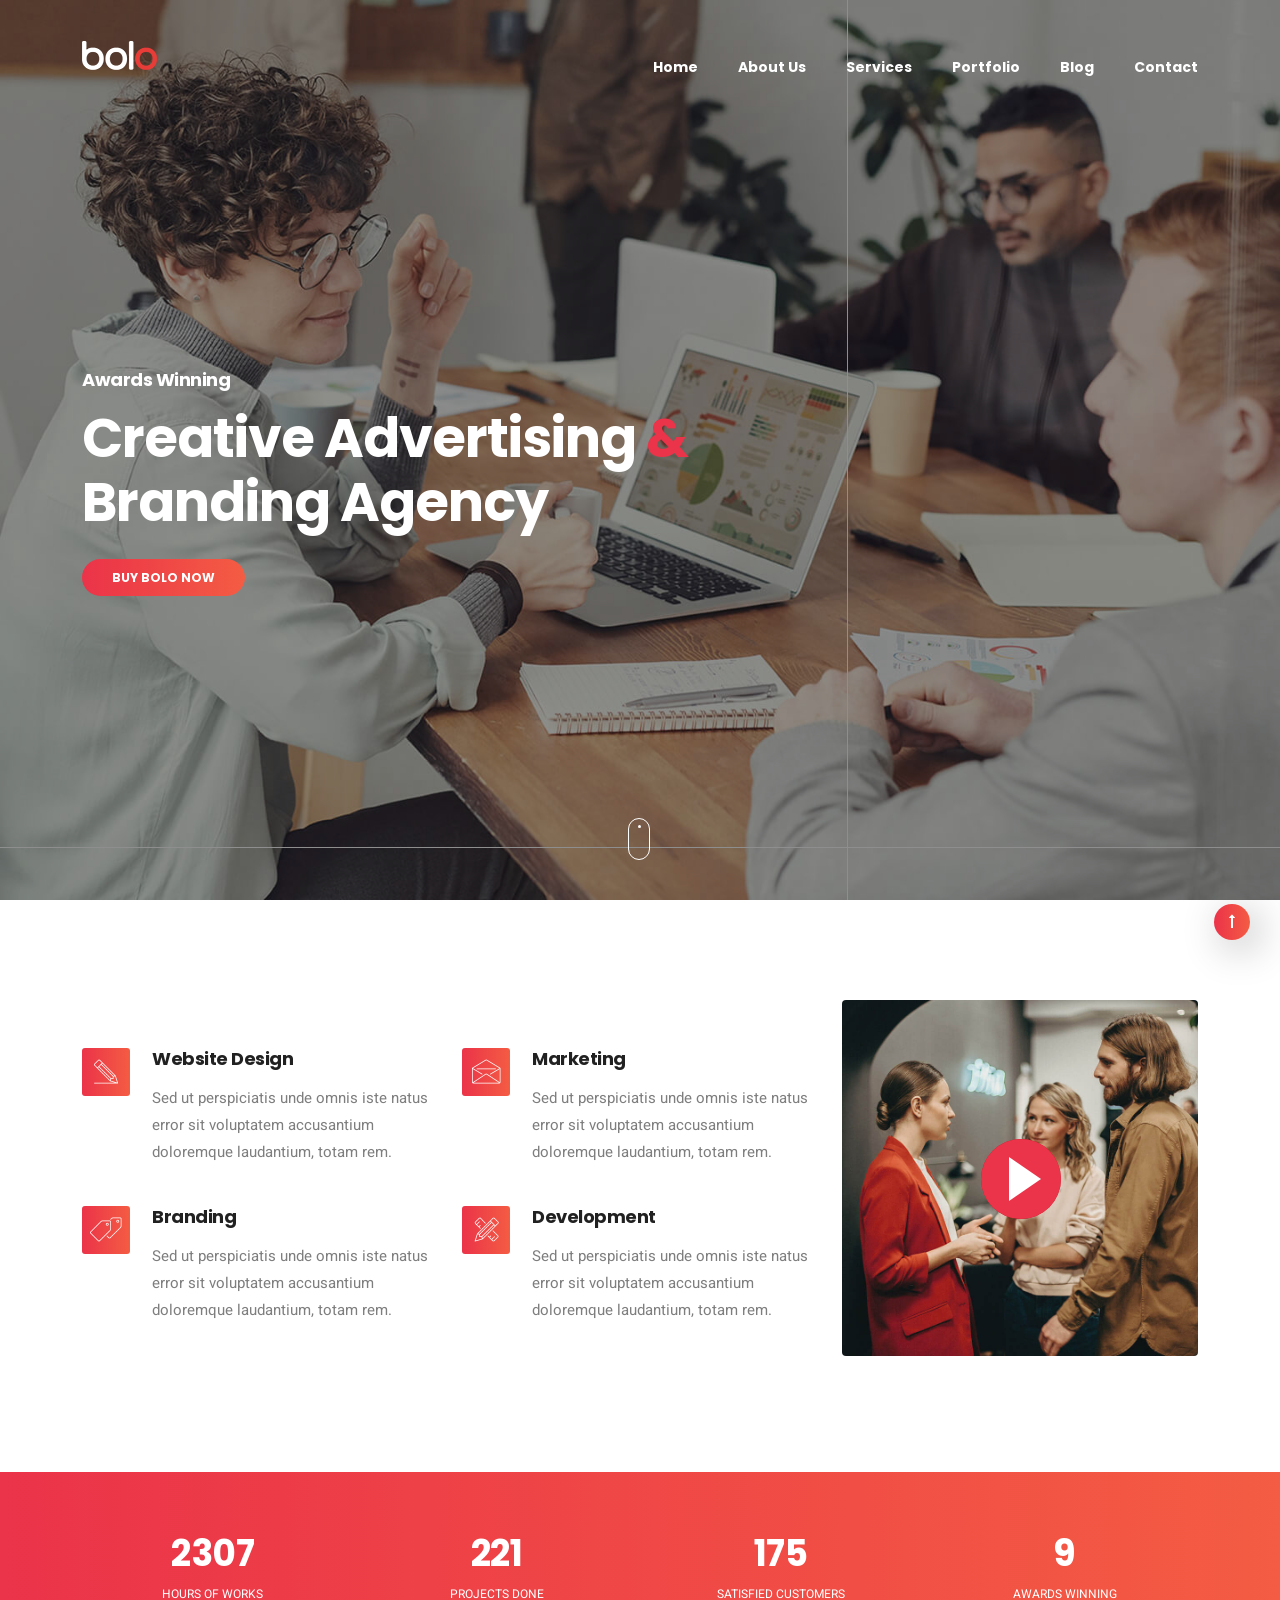
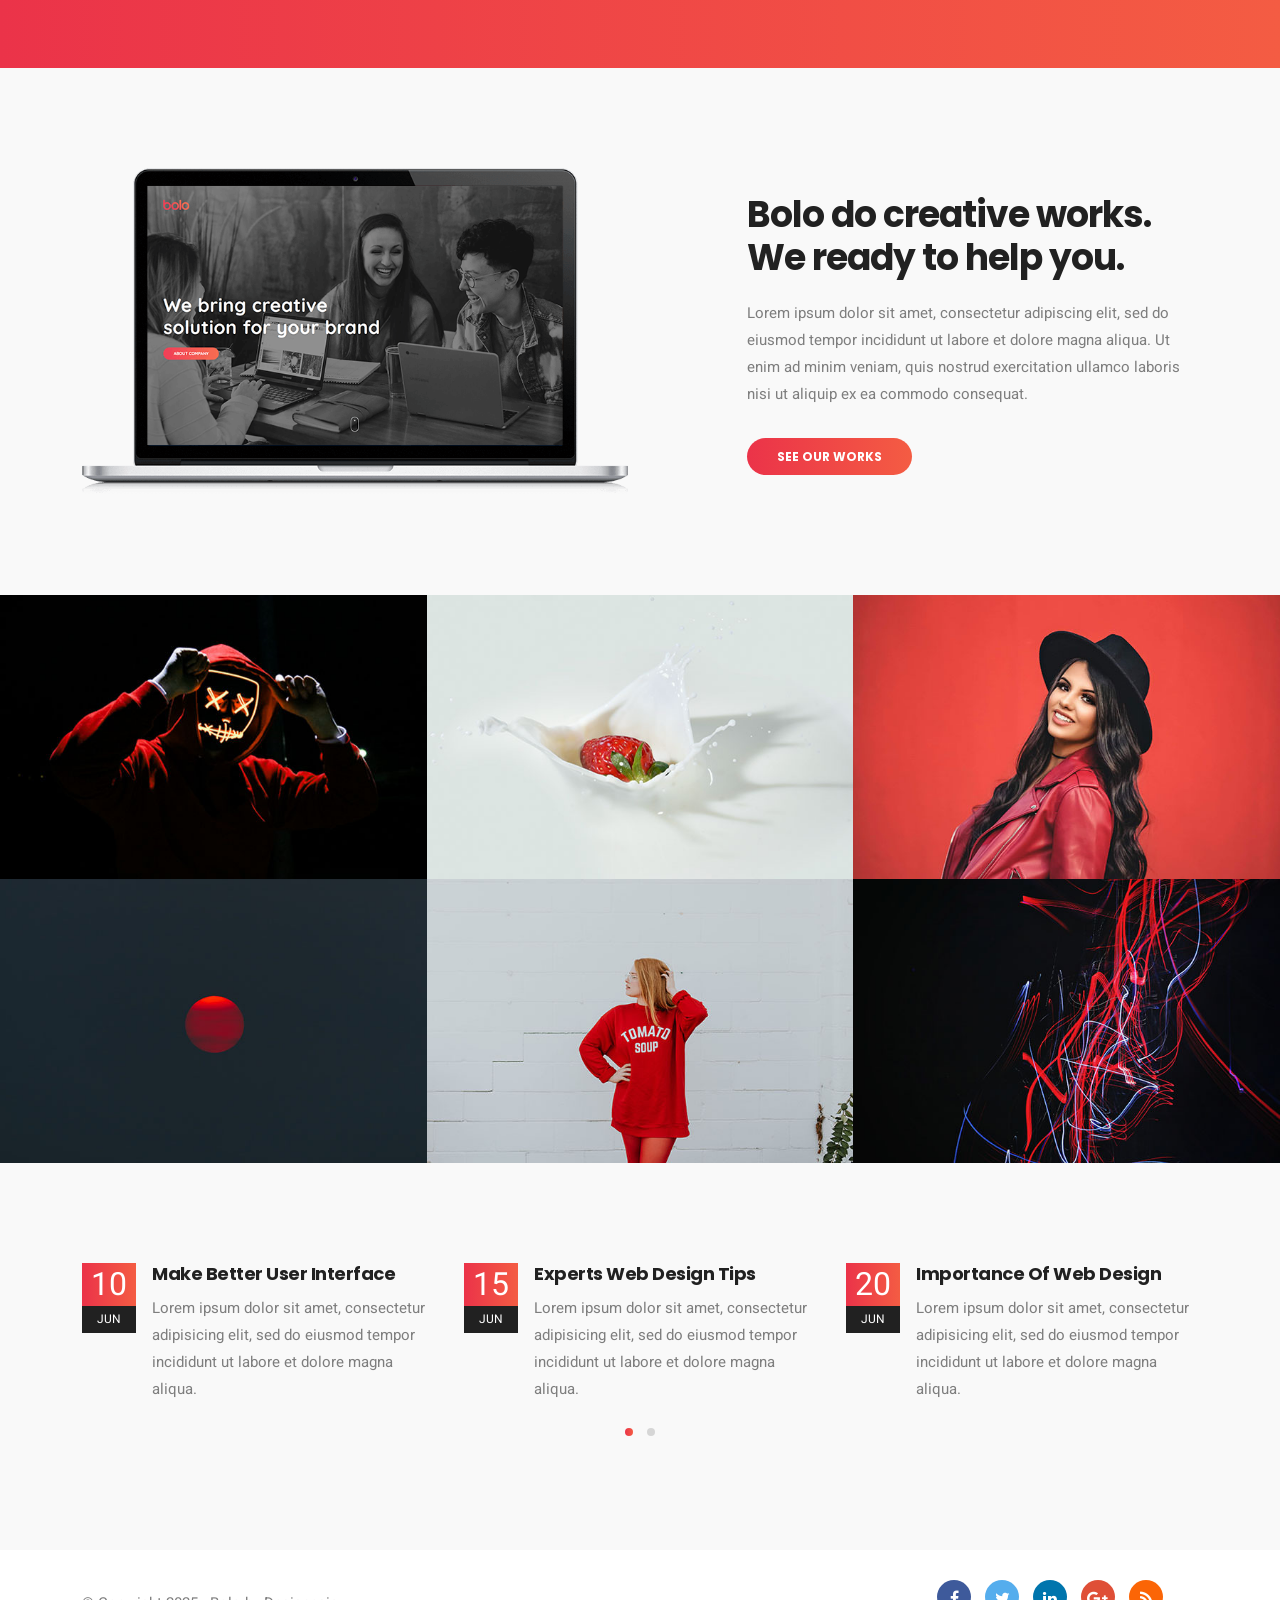
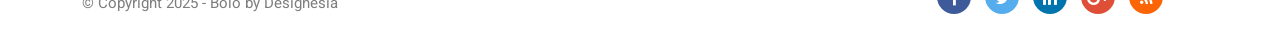
<file: E-Commerce/index.html>
<!DOCTYPE html>
<html lang="zxx">


<!-- Mirrored from www.madebydesignesia.com/themes/bolo/ by HTTrack Website Copier/3.x [XR&CO'2014], Thu, 16 Oct 2025 09:32:32 GMT -->
<head>
    <meta charset="utf-8">
    <title>Bolo - One Page Creative Website Template</title>
    <link rel="icon" href="images/icon.png" type="image/gif" sizes="16x16">
    <meta name="viewport" content="width=device-width, initial-scale=1.0">
    <meta name="description" content="Bolo is creative one page website template">
    <meta name="author" content="">

    <!--[if lt IE 9]>
	<script src="js/html5shiv.js"></script>
	<![endif]-->

    <!-- CSS Files
    ================================================== -->
    <link rel="stylesheet" href="css/bootstrap.min.css" type="text/css">
    <link rel="stylesheet" href="css/animate.css" type="text/css">
    <link rel="stylesheet" href="css/owl.carousel.css" type="text/css">
    <link rel="stylesheet" href="css/owl.theme.css" type="text/css">
    <link rel="stylesheet" href="css/owl.transitions.css" type="text/css">
    <link rel="stylesheet" href="css/magnific-popup.css" type="text/css">
    <link rel="stylesheet" href="css/jquery.countdown.css" type="text/css">
    <link rel="stylesheet" href="css/style.css" type="text/css">
    <link rel="stylesheet" href="css/colors/red.css" type="text/css">
</head>

<body>

    <div id="wrapper">

        <div class="page-overlay">
            <div class="preloader-wrap">
                <div class="spinner">
                    <div class="bounce1"></div>
                    <div class="bounce2"></div>
                    <div class="bounce3"></div>
                </div>
            </div>
        </div>

        <!-- header begin -->
        <header>

            <div class="container">
                <div class="row">
                    <div class="col-md-12">
                        <!-- logo begin -->
                        <div id="logo">
                            <a href="index.html">
                                <img class="logo" src="images/logo-light.png" alt="">
                                <img class="logo-2" src="images/logo-dark.png" alt="">
                            </a>
                        </div>
                        <!-- logo close -->

                        <!-- small button begin -->
                        <span id="menu-btn"></span>
                        <!-- small button close -->

                        <!-- mainmenu begin -->
                        <nav>
                            <ul id="mainmenu">
                                <li><a href="index.html">Home</a>
									<ul class="mega">
										<li>
											<div class="container">
												<div class="menu-content">
													<div class="row">
														<div class="col-md-3 mb-lg-4 mb-sm-0">
															<a href="index.html" class="no-padding">
																<img src="images/preview/12.jpg" class="img-fullwidth" alt="">
															</a>
														</div>
														
														<div class="col-md-3 mb-lg-4 mb-sm-0">
															<a href="index.html" class="no-padding">
																<img src="images/preview/9.jpg" class="img-fullwidth" alt="">
															</a>
														</div>
														
														<div class="col-md-3 hidden-sm">
															<a href="index.html" class="no-padding">
																<img src="images/preview/7.jpg" class="img-fullwidth" alt="">
															</a>
														</div>
														
														<div class="col-md-3 hidden-sm">
															<a href="index.html" class="no-padding">
																<img src="images/preview/6.jpg" class="img-fullwidth" alt="">
															</a>
														</div>
														
														<div class="col-md-3 hidden-sm">
															<a href="index.html" class="no-padding">
																<img src="images/preview/8.jpg" class="img-fullwidth" alt="">
															</a>
														</div>
														
														<div class="col-md-3 hidden-sm">
															<a href="index.html" class="no-padding">
																<img src="images/preview/10.jpg" class="img-fullwidth" alt="">
															</a>
														</div>
														
														<div class="col-md-3 mb-lg-4 mb-sm-0">
															<a href="index.html" class="no-padding">
																<img src="images/preview/11.jpg" class="img-fullwidth" alt="">
															</a>
														</div>
														
														<div class="col-md-3 mb-lg-4 mb-sm-0">
															<a href="index.html" class="no-padding">
																<img src="images/preview/1.jpg" class="img-fullwidth" alt="">
															</a>
														</div>
														
														<div class="col-md-3 mb-lg-4 mb-sm-0">
															<a href="index.html" class="no-padding">
																<img src="images/preview/2.jpg" class="img-fullwidth" alt="">
															</a>
														</div>
														
														<div class="col-md-3 mb-lg-4 mb-sm-0">
															<a href="index.html" class="no-padding">
																<img src="images/preview/3.jpg" class="img-fullwidth" alt="">
															</a>
														</div>
														
														<div class="col-md-3 mb-lg-4 mb-sm-0">
															<a href="index.html" class="no-padding">
																<img src="images/preview/4.jpg" class="img-fullwidth" alt="">
															</a>
														</div>
														
														<div class="col-md-3 hidden-sm">
															<a href="index.html" class="no-padding">
																<img src="images/preview/5.jpg" class="img-fullwidth" alt="">
															</a>
														</div>
														
														<div class="clearfix"></div>
													</div>
												</div>
											</div>
										</li>                                        
                                    </ul>
								</li>
								<li><a href="about-us.html">About Us</a></li>
                                <li><a href="services.html">Services</a></li>
                                <li><a href="portfolio.html">Portfolio</a></li>
                                <li><a href="blog.html">Blog</a></li>
                                <li><a href="contact.html">Contact</a></li>
                            </ul>
                        </nav>
						<!-- mainmenu close -->

                    </div>

                </div>
            </div>
        </header>
        <!-- header close -->

        <!-- content begin -->
        <div id="content" class="no-bottom no-top">
            <div id="top"></div>

            <!-- section begin -->
            <section id="section-intro" class="jarallax no-top no-bottom full-height text-light">
            	<img src="images/background/9.jpg" class="jarallax-img" alt="">
                <div class="overlay-bg t50">

                    <div class="center-y relative">
                        <div class="container">
                            <div class="row">
                                <div class="col-md-8">
                                    <div class="spacer-double d-block d-sm-none d-md-block"></div>
									<h3>Awards Winning</h3>
                                    <h1 class="big b">Creative Advertising <span class="id-color">&amp;</span> Branding Agency</h1>
                                    <div class="spacer-single"></div>
                                    <a href="https://themeforest.net/item/bolo-onepage-creative-website-template/25030305" class="btn-custom">Buy Bolo Now</a>
                                </div>
                            </div>
                        </div>
                    </div>

                </div>

                <a href="#section-services" class="scroll-to">
                    <span class="mouse">
						 <span class="scroll"></span>
                    </span>
                </a>
            </section>
            <!-- section close -->

            <!-- section begin -->
            <section id="section-services">
                <div class="container">

                    <div class="row align-items-center">
						<div class="col-md-8">
							<div class="row sequence">
								<!-- feature box begin -->
								<div class="col-md-6 mb40 sq-item wow sq-item wow">
									<div class="feature-box style-2 left">
										<i class="icon-pencil"></i>
										<div class="text">
											<h3>Website Design</h3>
											Sed ut perspiciatis unde omnis iste natus error sit voluptatem accusantium doloremque laudantium, totam rem.
										</div>
									</div>
								</div>
								<!-- feature box close -->

								<!-- feature box begin -->
								<div class="col-md-6 feature-box mb40 sq-item wow">
									<div class="feature-box style-2 left">
										<i class="icon-envelope"></i>
										<div class="text">
											<h3>Marketing</h3>
											Sed ut perspiciatis unde omnis iste natus error sit voluptatem accusantium doloremque laudantium, totam rem.
										</div>
									</div>
								</div>
								<!-- feature box close -->

								<!-- feature box begin -->
								<div class="col-md-6 feature-box sm-mb40 sq-item wow">
									<div class="feature-box style-2 left">
										<i class="icon-pricetags"></i>
										<div class="text">
											<h3>Branding</h3>
											Sed ut perspiciatis unde omnis iste natus error sit voluptatem accusantium doloremque laudantium, totam rem.
										</div>
									</div>
								</div>
								<!-- feature box close -->

								<!-- feature box begin -->
								<div class="col-md-6 feature-box sm-mb40 sq-item wow">
									<div class="feature-box style-2 left">
										<i class="icon-tools"></i>
										<div class="text">
											<h3>Development</h3>
											Sed ut perspiciatis unde omnis iste natus error sit voluptatem accusantium doloremque laudantium, totam rem.
										</div>
									</div>
								</div>
								<!-- feature box close -->
							</div>
						</div>
						
						<div class="col-md-4">
							<figure class="picframe invert transparent hover-shadow rounded">
                                    <span class="overlay-v">
										<span class="v-center">
											<span>
												<a id="play-video" class="video-play-button popup-youtube" href="https://www.youtube.com/watch?v=CmCIZ_aUAeQ">
													<span></span>
												</a>
											</span>
										</span>
									</span>
                                <img src="images/misc/2.jpg" class="img-fullwidth" alt="">
                            </figure>
						</div>
					</div>
					
                </div>
            </section>
            <!-- section close -->
			
			<!-- section begin -->
            <section class="bg-color text-light pt60 pb60">
                <div class="container">

                    <div class="row">
                        <div class="col-md-3 col-sm-6 col-xs-6 mb-sm-30">
                            <div class="de_count">
                                <h3 class="timer" data-to="8240" data-speed="2500">0</h3>
                                <span>Hours of Works</span>
                            </div>
                        </div>

                        <div class="col-md-3 col-sm-6 col-xs-6 mb-sm-30">
                            <div class="de_count">
                                <h3 class="timer" data-to="315">0</h3>
                                <span>Projects Done</span>
                            </div>
                        </div>

                        <div class="col-md-3 col-sm-6 col-xs-6 mb-sm-30">
                            <div class="de_count">
                                <h3 class="timer" data-to="250">0</h3>
                                <span>Satisfied Customers</span>
                            </div>
                        </div>

                        <div class="col-md-3 col-sm-6 col-xs-6 mb-sm-30">
                            <div class="de_count">
                                <h3 class="timer" data-to="32" data-speed="2500">0</h3>
                                <span>Awards Winning</span>
                            </div>
                        </div>
                    </div>
                </div>
            </section>
            <!-- section close -->

            <!-- section begin -->
            <section data-bgcolor="#f9f9f9">
                <div class="container">
                    <div class="row align-items-center">

                        <div class="col-md-6">
                            <img src="images/misc/laptop.png" class="mb-sm-30 img-fluid" alt="">
                        </div>

                        <div class="col-md-5 offset-md-1">
                            <h2 class="mb20">Bolo do creative works. We ready to help you.</h2>
                            <p>Lorem ipsum dolor sit amet, consectetur adipiscing elit, sed do eiusmod tempor incididunt ut labore et dolore magna aliqua. Ut enim ad minim veniam, quis nostrud exercitation ullamco laboris nisi ut aliquip ex ea commodo consequat.</p>
                            <div class="spacer-half"></div>
                            <a href="#section-portfolio" class="btn-custom scroll-to">See Our Works</a>
                        </div>

                        <div class="clearfix"></div>
                    </div>
                </div>
            </section>
            <!-- section close -->

            <!-- section begin -->
            <section id="section-portfolio" aria-label="section-portfolio" class="no-top no-bottom" data-bgcolor="#fafafa">
                <div class="container-fluid">
                    <div class="row g-0 gallery-wrap sequence_pf">

                        <!-- gallery item -->
                        <div class="col-lg-4 col-md-6 col-sm-6 sq-item">
                            <div class="picframe wow">
                                <div class="pf-click" data-value="project-details-image.html">
                                    <span class="overlay">
											<span class="title">
												<span>Single Image</span>
                                    </span>
                                    </span>
                                    <img src="images/portfolio/pf%20(1).jpg" class="wow" alt="" />
                                </div>
                            </div>
                        </div>
                        <!-- close gallery item -->

                        <!-- gallery item -->
                        <div class="col-lg-4 col-md-6 col-sm-6 sq-item">
                            <div class="picframe wow">
                                <div class="pf-click" data-value="project-details-slider.html">
                                    <span class="overlay">
											<span class="title">
												<span>Multi Images Slider</span>
                                    </span>
                                    </span>
                                    <img src="images/portfolio/pf%20(2).jpg" class="wow" alt="" />
                                </div>
                            </div>
                        </div>
                        <!-- close gallery item -->

                        <!-- gallery item -->
                        <div class="col-lg-4 col-md-6 col-sm-6 sq-item wow">
                            <div class="picframe wow">
                                <div class="pf-click" data-value="project-details-youtube.html">
                                    <span class="overlay">
											<span class="title">
												<span>Youtube Video</span>
                                    </span>
                                    </span>
                                    <img src="images/portfolio/pf%20(3).jpg" class="wow" alt="" />
                                </div>
                            </div>
                        </div>
                        <!-- close gallery item -->

                        <!-- gallery item -->
                        <div class="col-lg-4 col-md-6 col-sm-6 sq-item">
                            <div class="picframe wow">
                                <div class="pf-click" data-value="project-details-image-big.html">
                                    <span class="overlay">
											<span class="title">
												<span>Single Image Big</span>
                                    </span>
                                    </span>
                                    <img src="images/portfolio/pf%20(4).jpg" class="wow" alt="" />
                                </div>
                            </div>
                        </div>
                        <!-- close gallery item -->

                        <!-- gallery item -->
                        <div class="col-lg-4 col-md-6 col-sm-6 sq-item">
                            <div class="picframe wow">
                                <div class="pf-click" data-value="project-details-slider-big.html">
                                    <span class="overlay">
											<span class="title">
												<span>Multi Images Slider Big</span>
                                    </span>
                                    </span>
                                    <img src="images/portfolio/pf%20(5).jpg" class="wow" alt="" />
                                </div>
                            </div>
                        </div>
                        <!-- close gallery item -->

                        <!-- gallery item -->
                        <div class="col-lg-4 col-md-6 col-sm-6 sq-item">
                            <div class="picframe wow">
                                <div class="pf-click" data-value="project-details-youtube-big.html">
                                    <span class="overlay">
											<span class="title">
												<span>Youtube Video Big</span>
                                    </span>
                                    </span>
                                    <img src="images/portfolio/pf%20(6).jpg" class="wow" alt="" />
                                </div>
                            </div>
                        </div>
                        <!-- close gallery item -->

                    </div>
                </div>
            </section>
            <!-- section close -->

            <div id="loader-area">
                <div class="container">
                    <div class="project-load"></div>
                </div>
            </div>

            <!-- section begin -->
            <section id="section-blog" data-bgcolor="#f9f9f9">
                <div class="container">
                    <div class="row">

                        <div class="col-md-12">
                            <div id="blog-carousel" class="owl-carousel owl-theme">
                                <div class="post-item s1 item">
                                    <div class="date-box">
                                        <div class="m">10</div>
                                        <div class="d">JUN</div>
                                    </div>

                                    <div class="post-content">
                                        <div class="post-text">
                                            <h3><a href="#">Make Better User Interface</a></h3>
                                            <p>Lorem ipsum dolor sit amet, consectetur adipisicing elit, sed do eiusmod tempor incididunt ut labore et dolore magna aliqua.</p>
                                        </div>
                                    </div>
                                </div>

                                <div class="post-item s1 item">
                                    <div class="post-content">
                                        <div class="date-box">
                                            <div class="m">15</div>
                                            <div class="d">JUN</div>
                                        </div>

                                        <div class="post-text">
                                            <h3><a href="#">Experts Web Design Tips</a></h3>
                                            <p>Lorem ipsum dolor sit amet, consectetur adipisicing elit, sed do eiusmod tempor incididunt ut labore et dolore magna aliqua.</p>
                                        </div>
                                    </div>
                                </div>

                                <div class="post-item s1 item">
                                    <div class="post-content">
                                        <div class="date-box">
                                            <div class="m">20</div>
                                            <div class="d">JUN</div>
                                        </div>

                                        <div class="post-text">
                                            <h3><a href="#">Importance Of Web Design</a></h3>
                                            <p>Lorem ipsum dolor sit amet, consectetur adipisicing elit, sed do eiusmod tempor incididunt ut labore et dolore magna aliqua.</p>
                                        </div>


                                    </div>
                                </div>

                                <div class="post-item s1 item">
                                    <div class="post-content">
                                        <div class="date-box">
                                            <div class="m">22</div>
                                            <div class="d">JUN</div>
                                        </div>

                                        <div class="post-text">
                                            <h3><a href="#">Avoid Erros In UI Design</a></h3>
                                            <p>Lorem ipsum dolor sit amet, consectetur adipisicing elit, sed do eiusmod tempor incididunt ut labore et dolore magna aliqua.</p>
                                        </div>
                                    </div>
                                </div>

                                <div class="post-item s1 item">
                                    <div class="post-content">
                                        <div class="date-box">
                                            <div class="m">28</div>
                                            <div class="d">JUN</div>
                                        </div>

                                        <div class="post-text">
                                            <h3><a href="#">Make Your Website Faster</a></h3>
                                            <p>Lorem ipsum dolor sit amet, consectetur adipisicing elit, sed do eiusmod tempor incididunt ut labore et dolore magna aliqua.</p>
                                        </div>
                                    </div>
                                </div>

                                <div class="post-item s1 item">
                                    <div class="post-content">
                                        <div class="date-box">
                                            <div class="m">30</div>
                                            <div class="d">JUN</div>
                                        </div>

                                        <div class="post-text">
                                            <h3><a href="#">Create Marketing Website</a></h3>
                                            <p>Lorem ipsum dolor sit amet, consectetur adipisicing elit, sed do eiusmod tempor incididunt ut labore et dolore magna aliqua.</p>
                                        </div>


                                    </div>
                                </div>
                            </div>
                        </div>
                    </div>
                </div>

            </section>
            <!-- section close -->

            </div>
            <!-- content close -->

            <!-- footer begin -->
            <footer>
                <div class="container">
                    <div class="row">
                        <div class="col-md-6 sm-mb10">
                            <div class="mt10">&copy; Copyright 2025 - Bolo by Designesia </div>
                        </div>

                        <div class="col-md-6">
                            <div class="social-icons float-lg-end">
                                <a href="#"><i class="fa fa-facebook fa-lg"></i></a>
                                <a href="#"><i class="fa fa-twitter fa-lg"></i></a>
                                <a href="#"><i class="fa fa-linkedin fa-lg"></i></a>
                                <a href="#"><i class="fa fa-google-plus fa-lg"></i></a>
                                <a href="#"><i class="fa fa-rss fa-lg"></i></a>
                            </div>
                        </div>
                    </div>
                </div>

            </footer>
            <!-- footer close -->

            <a href="#" id="back-to-top"></a>

            <div id="preloader">
                <div class="preloader1"></div>
            </div>

        </div>

        <!-- Javascript Files
    ================================================== -->
        <script src="js/jquery.min.js"></script>
        <script src="js/bootstrap.min.js"></script>
        <script src="js/jquery.isotope.min.js"></script>
        <script src="js/easing.js"></script>
        <script src="js/owl.carousel.js"></script>
        <script src="js/jquery.countTo.js"></script>
        <script src="js/wow.min.js"></script>
        <script src="js/jquery.magnific-popup.min.js"></script>
        <script src="js/enquire.min.js"></script>
        <script src="js/jquery.plugin.js"></script>		
		<script src="js/jquery.easeScroll.js"></script>
		<script src="js/jarallax.js"></script>
        <script src="js/designesia.js"></script>
        <script src="js/validation.js"></script>

</body>


<!-- Mirrored from www.madebydesignesia.com/themes/bolo/ by HTTrack Website Copier/3.x [XR&CO'2014], Thu, 16 Oct 2025 09:32:51 GMT -->
</html>
</file>
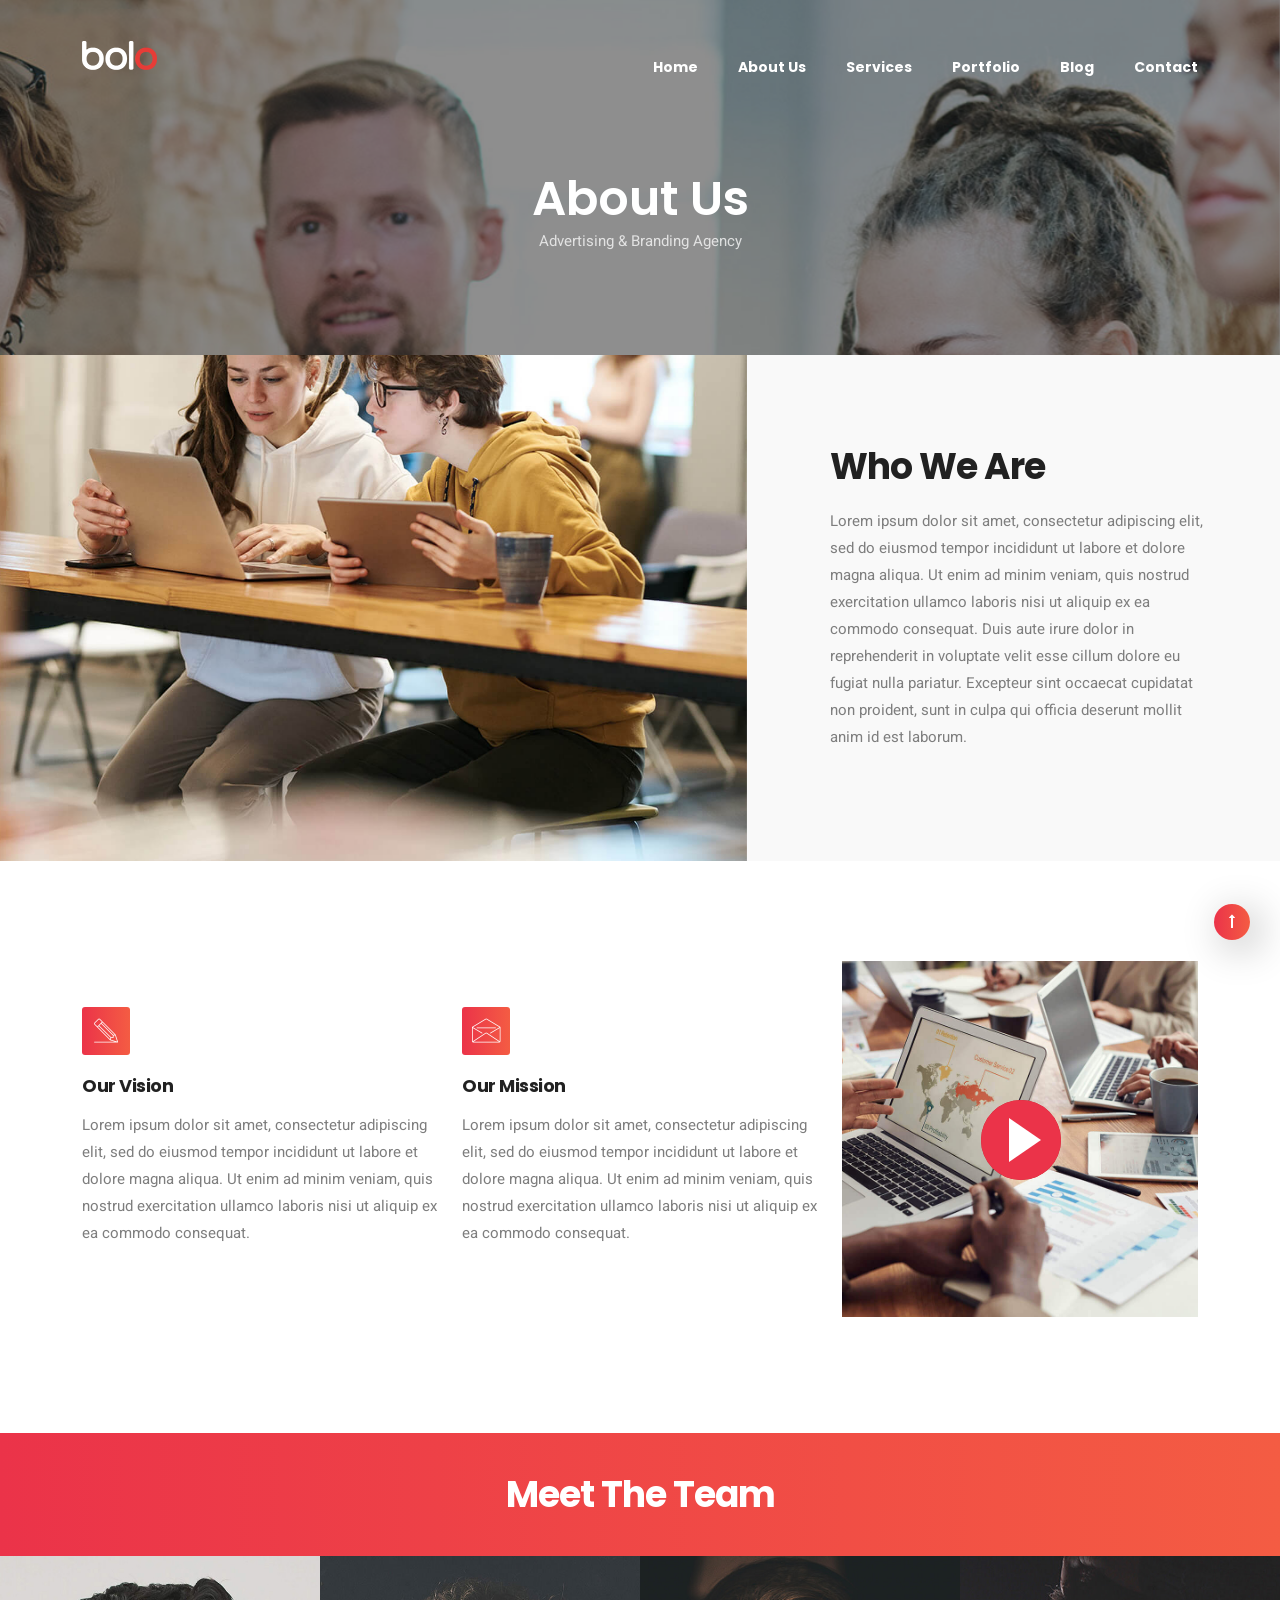
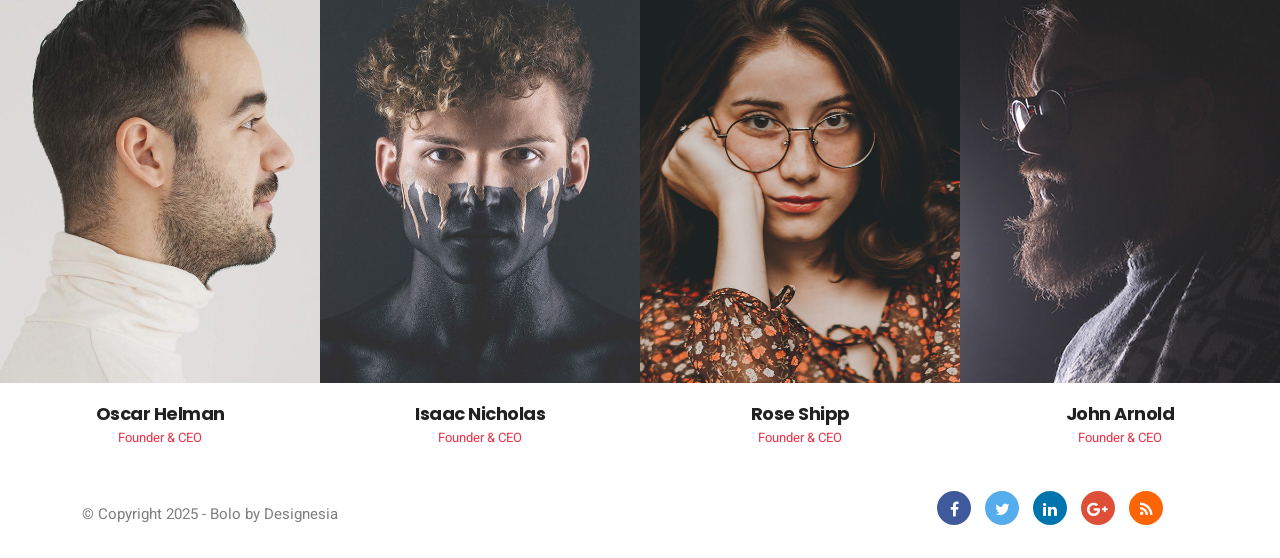
<file: E-Commerce/about-us.html>
<!DOCTYPE html>
<html lang="zxx">


<!-- Mirrored from www.madebydesignesia.com/themes/bolo/about-us.html by HTTrack Website Copier/3.x [XR&CO'2014], Thu, 16 Oct 2025 09:33:19 GMT -->
<head>
    <meta charset="utf-8">
    <title>Bolo - One Page Creative Website Template</title>
    <link rel="icon" href="images/icon.png" type="image/gif" sizes="16x16">
    <meta name="viewport" content="width=device-width, initial-scale=1.0">
    <meta name="description" content="Bolo is creative one page website template">
    <meta name="author" content="">

    <!--[if lt IE 9]>
	<script src="js/html5shiv.js"></script>
	<![endif]-->

    <!-- CSS Files
    ================================================== -->
    <link rel="stylesheet" href="css/bootstrap.min.css" type="text/css">
    <link rel="stylesheet" href="css/animate.css" type="text/css">
    <link rel="stylesheet" href="css/owl.carousel.css" type="text/css">
    <link rel="stylesheet" href="css/owl.theme.css" type="text/css">
    <link rel="stylesheet" href="css/owl.transitions.css" type="text/css">
    <link rel="stylesheet" href="css/magnific-popup.css" type="text/css">
    <link rel="stylesheet" href="css/jquery.countdown.css" type="text/css">
    <link rel="stylesheet" href="css/style.css" type="text/css">
    <link rel="stylesheet" href="css/colors/red.css" type="text/css">
</head>

<body>

    <div id="wrapper">

        <div class="page-overlay">
            <div class="preloader-wrap">
                <div class="spinner">
                    <div class="bounce1"></div>
                    <div class="bounce2"></div>
                    <div class="bounce3"></div>
                </div>
            </div>
        </div>

        <!-- header begin -->
        <header>

            <div class="container">
                <div class="row">
                    <div class="col-md-12">
                        <!-- logo begin -->
                        <div id="logo">
                            <a href="index-2.html">
                                <img class="logo" src="images/logo-light.png" alt="">
                                <img class="logo-2" src="images/logo-dark.png" alt="">
                            </a>
                        </div>
                        <!-- logo close -->

                        <!-- small button begin -->
                        <span id="menu-btn"></span>
                        <!-- small button close -->

                        <!-- mainmenu begin -->
                        <nav>
                            <ul id="mainmenu">
                                <li><a href="index-2.html">Home</a>
									<ul class="mega">
										<li>
											<div class="container">
												<div class="menu-content">
													<div class="row">
														<div class="col-md-3 mb-lg-4 mb-sm-0">
															<a href="index-onepage-10.html" class="no-padding">
																<img src="images/preview/12.jpg" class="img-fullwidth" alt="">
															</a>
														</div>
														
														<div class="col-md-3 mb-lg-4 mb-sm-0">
															<a href="index-2.html" class="no-padding">
																<img src="images/preview/9.jpg" class="img-fullwidth" alt="">
															</a>
														</div>
														
														<div class="col-md-3 hidden-sm">
															<a href="index-onepage-7.html" class="no-padding">
																<img src="images/preview/7.jpg" class="img-fullwidth" alt="">
															</a>
														</div>
														
														<div class="col-md-3 hidden-sm">
															<a href="index-onepage-6.html" class="no-padding">
																<img src="images/preview/6.jpg" class="img-fullwidth" alt="">
															</a>
														</div>
														
														<div class="col-md-3 hidden-sm">
															<a href="index-onepage-8.html" class="no-padding">
																<img src="images/preview/8.jpg" class="img-fullwidth" alt="">
															</a>
														</div>
														
														<div class="col-md-3 hidden-sm">
															<a href="index-business.html" class="no-padding">
																<img src="images/preview/10.jpg" class="img-fullwidth" alt="">
															</a>
														</div>
														
														<div class="col-md-3 mb-lg-4 mb-sm-0">
															<a href="index-onepage-9.html" class="no-padding">
																<img src="images/preview/11.jpg" class="img-fullwidth" alt="">
															</a>
														</div>
														
														<div class="col-md-3 mb-lg-4 mb-sm-0">
															<a href="index-onepage-1.html" class="no-padding">
																<img src="images/preview/1.jpg" class="img-fullwidth" alt="">
															</a>
														</div>
														
														<div class="col-md-3 mb-lg-4 mb-sm-0">
															<a href="index-onepage-2.html" class="no-padding">
																<img src="images/preview/2.jpg" class="img-fullwidth" alt="">
															</a>
														</div>
														
														<div class="col-md-3 mb-lg-4 mb-sm-0">
															<a href="index-onepage-3.html" class="no-padding">
																<img src="images/preview/3.jpg" class="img-fullwidth" alt="">
															</a>
														</div>
														
														<div class="col-md-3 mb-lg-4 mb-sm-0">
															<a href="index-onepage-4.html" class="no-padding">
																<img src="images/preview/4.jpg" class="img-fullwidth" alt="">
															</a>
														</div>
														
														<div class="col-md-3 hidden-sm">
															<a href="index-onepage-5.html" class="no-padding">
																<img src="images/preview/5.jpg" class="img-fullwidth" alt="">
															</a>
														</div>
														
														<div class="clearfix"></div>
													</div>
												</div>
											</div>
										</li>                                        
                                    </ul>
								</li>
								<li><a href="about-us.html">About Us</a></li>
                                <li><a href="services.html">Services</a></li>
                                <li><a href="portfolio.html">Portfolio</a></li>
                                <li><a href="blog.html">Blog</a></li>
                                <li><a href="contact.html">Contact</a></li>
                            </ul>
                        </nav>
						<!-- mainmenu close -->

                    </div>

                </div>
            </div>
        </header>
        <!-- header close -->

        <!-- content begin -->
        <div id="content" class="no-bottom no-top">
            <div id="top"></div>

            <!-- section begin -->
            <section id="subheader" class="jarallax text-light">
            	<img src="images/background/10.jpg" class="jarallax-img" alt="">
                <div class="overlay-bg t50">
				
                    <div class="container">
                        <div class="row">
                            <div class="col-md-12">
                                <h1>About Us</h1>
								<p>Advertising &amp; Branding Agency</p>
                            </div>
                        </div>
                    </div>
					
                </div>
				
            </section>
            <!-- section close -->
			
			<!-- section begin -->
            <section id="section-side" class="side-bg no-padding" data-bgcolor="#f9f9f9">
                <div class="image-container jarallax col-md-7 pull-left d-block d-sm-none d-md-block">
                	<img src="images/background/11.jpg" class="jarallax-img" alt="">
                </div>

                <div class="container">
                    <div class="row">
                        <div class="inner-padding">
                            <div class="col-md-4 offset-md-8 wow fadeIn">
                                <h2 class="mb20">Who We Are</h2>
                                <p>Lorem ipsum dolor sit amet, consectetur adipiscing elit, sed do eiusmod tempor incididunt ut labore et dolore magna aliqua. Ut enim ad minim veniam, quis nostrud exercitation ullamco laboris nisi ut aliquip ex ea commodo
                                    consequat. Duis aute irure dolor in reprehenderit in voluptate velit esse cillum dolore eu fugiat nulla pariatur. Excepteur sint occaecat cupidatat non proident, sunt in culpa qui officia deserunt mollit anim id est
                                    laborum.
                                </p>
                            </div>
                        </div>
                    </div>
                </div>
            </section>
            <!-- section close -->

            <!-- section begin -->
            <section id="section-services">
                <div class="container">

                    <div class="row align-items-center">
						<div class="col-md-8">
							<div class="row sequence">
								<!-- feature box begin -->
								<div class="col-md-6 mb40 sq-item wow sq-item wow">
									<div class="feature-box style-2">
										<i class="icon-pencil"></i>
										<div class="text">
											<h3>Our Vision</h3>
											Lorem ipsum dolor sit amet, consectetur adipiscing elit, sed do eiusmod tempor incididunt ut labore et dolore magna aliqua. Ut enim ad minim veniam, quis nostrud exercitation ullamco laboris nisi ut aliquip ex ea commodo consequat.
										</div>
									</div>
								</div>
								<!-- feature box close -->

								<!-- feature box begin -->
								<div class="col-md-6 feature-box mb40 sq-item wow">
									<div class="feature-box style-2">
										<i class="icon-envelope"></i>
										<div class="text">
											<h3>Our Mission</h3>
											Lorem ipsum dolor sit amet, consectetur adipiscing elit, sed do eiusmod tempor incididunt ut labore et dolore magna aliqua. Ut enim ad minim veniam, quis nostrud exercitation ullamco laboris nisi ut aliquip ex ea commodo consequat.
										</div>
									</div>
								</div>
								<!-- feature box close -->
								
							</div>
						</div>
						
						<div class="col-md-4">
							<figure class="picframe invert transparent hover-shadow">
                                    <span class="overlay-v">
										<span class="v-center">
											<span>
												<a id="play-video" class="video-play-button popup-youtube" href="https://www.youtube.com/watch?v=CmCIZ_aUAeQ">
													<span></span>
												</a>
											</span>
										</span>
									</span>
                                <img src="images/misc/3.jpg" class="img-fullwidth" alt="">
                            </figure>
						</div>
					</div>
					
                </div>
            </section>
            <!-- section close -->
			
			<!-- section begin -->
			<section class="bg-color text-light pt40 pb40">
				<div class="container">
                    <div class="row">
						<div class="col-md-12 text-center">
							<h2 class="no-bottom">Meet The Team</h2>
						</div>
					</div>
				</div>
			</section>
			<!-- section close -->
			
			<!-- section begin -->
            <section id="section-team" class="no-padding">
                <div class="container-fluid">
                    <div class="row g-0">
                        <div class="col-lg-3 col-md-6 col-sm-6">
                            <div class="profile_pic text-center">
                                <figure class="picframe sc-icon mb20">
                                    <div class="icons">
                                        <a href="#"><i class="fa fa-facebook fa-lg"></i></a>
                                        <a href="#"><i class="fa fa-twitter fa-lg"></i></a>
                                        <a href="#"><i class="fa fa-linkedin fa-lg"></i></a>
                                        <a href="#"><i class="fa fa-google-plus fa-lg"></i></a>
                                    </div>
                                    <img src="images/team/1.jpg" class="img-fluid" alt="">
                                </figure>

                                <h3>Oscar Helman</h3>
                                <span class="subtitle">Founder & CEO</span>
                            </div>
                        </div>

                        <div class="col-lg-3 col-md-6 col-sm-6">
                            <div class="profile_pic text-center">
                                <figure class="picframe sc-icon mb20">
                                    <div class="icons">
                                        <a href="#"><i class="fa fa-facebook fa-lg"></i></a>
                                        <a href="#"><i class="fa fa-twitter fa-lg"></i></a>
                                        <a href="#"><i class="fa fa-linkedin fa-lg"></i></a>
                                        <a href="#"><i class="fa fa-google-plus fa-lg"></i></a>
                                    </div>
                                    <img src="images/team/2.jpg" class="img-fluid" alt="">
                                </figure>

                                <h3>Isaac Nicholas</h3>
                                <span class="subtitle">Founder & CEO</span>
                            </div>
                        </div>

                        <div class="col-lg-3 col-md-6 col-sm-6">
                            <div class="profile_pic text-center">
                                <figure class="picframe sc-icon mb20">
                                    <div class="icons">
                                        <a href="#"><i class="fa fa-facebook fa-lg"></i></a>
                                        <a href="#"><i class="fa fa-twitter fa-lg"></i></a>
                                        <a href="#"><i class="fa fa-linkedin fa-lg"></i></a>
                                        <a href="#"><i class="fa fa-google-plus fa-lg"></i></a>
                                    </div>
                                    <img src="images/team/3.jpg" class="img-fluid" alt="">
                                </figure>

                                <h3>Rose Shipp</h3>
                                <span class="subtitle">Founder & CEO</span>
                            </div>
                        </div>

                        <div class="col-lg-3 col-md-6 col-sm-6">
                            <div class="profile_pic text-center">
                                <figure class="picframe sc-icon mb20">
                                    <div class="icons">
                                        <a href="#"><i class="fa fa-facebook fa-lg"></i></a>
                                        <a href="#"><i class="fa fa-twitter fa-lg"></i></a>
                                        <a href="#"><i class="fa fa-linkedin fa-lg"></i></a>
                                        <a href="#"><i class="fa fa-google-plus fa-lg"></i></a>
                                    </div>
                                    <img src="images/team/4.jpg" class="img-fluid" alt="">
                                </figure>

                                <h3>John Arnold</h3>
                                <span class="subtitle">Founder & CEO</span>
                            </div>
                        </div>
                    </div>
				</div>
            </section>
            <!-- section close -->

            </div>
            <!-- content close -->

            <!-- footer begin -->
            <footer>
                <div class="container">
                    <div class="row">
                        <div class="col-md-6 sm-mb10">
                            <div class="mt10">&copy; Copyright 2025 - Bolo by Designesia </div>
                        </div>

                        <div class="col-md-6">
                            <div class="social-icons float-lg-end">
                                <a href="#"><i class="fa fa-facebook fa-lg"></i></a>
                                <a href="#"><i class="fa fa-twitter fa-lg"></i></a>
                                <a href="#"><i class="fa fa-linkedin fa-lg"></i></a>
                                <a href="#"><i class="fa fa-google-plus fa-lg"></i></a>
                                <a href="#"><i class="fa fa-rss fa-lg"></i></a>
                            </div>
                        </div>
                    </div>
                </div>

            </footer>
            <!-- footer close -->

            <a href="#" id="back-to-top"></a>

            <div id="preloader">
                <div class="preloader1"></div>
            </div>

        </div>

        <!-- Javascript Files
    ================================================== -->
        <script src="js/jquery.min.js"></script>
        <script src="js/bootstrap.min.js"></script>
        <script src="js/jquery.isotope.min.js"></script>
        <script src="js/easing.js"></script>
        <script src="js/owl.carousel.js"></script>
        <script src="js/jquery.countTo.js"></script>
        <script src="js/wow.min.js"></script>
        <script src="js/jquery.magnific-popup.min.js"></script>
        <script src="js/enquire.min.js"></script>
        <script src="js/jquery.plugin.js"></script>		
		<script src="js/jquery.easeScroll.js"></script>
		<script src="js/jarallax.js"></script>
        <script src="js/designesia.js"></script>
        <script src="js/validation.js"></script>

</body>


<!-- Mirrored from www.madebydesignesia.com/themes/bolo/about-us.html by HTTrack Website Copier/3.x [XR&CO'2014], Thu, 16 Oct 2025 09:33:20 GMT -->
</html>
</file>
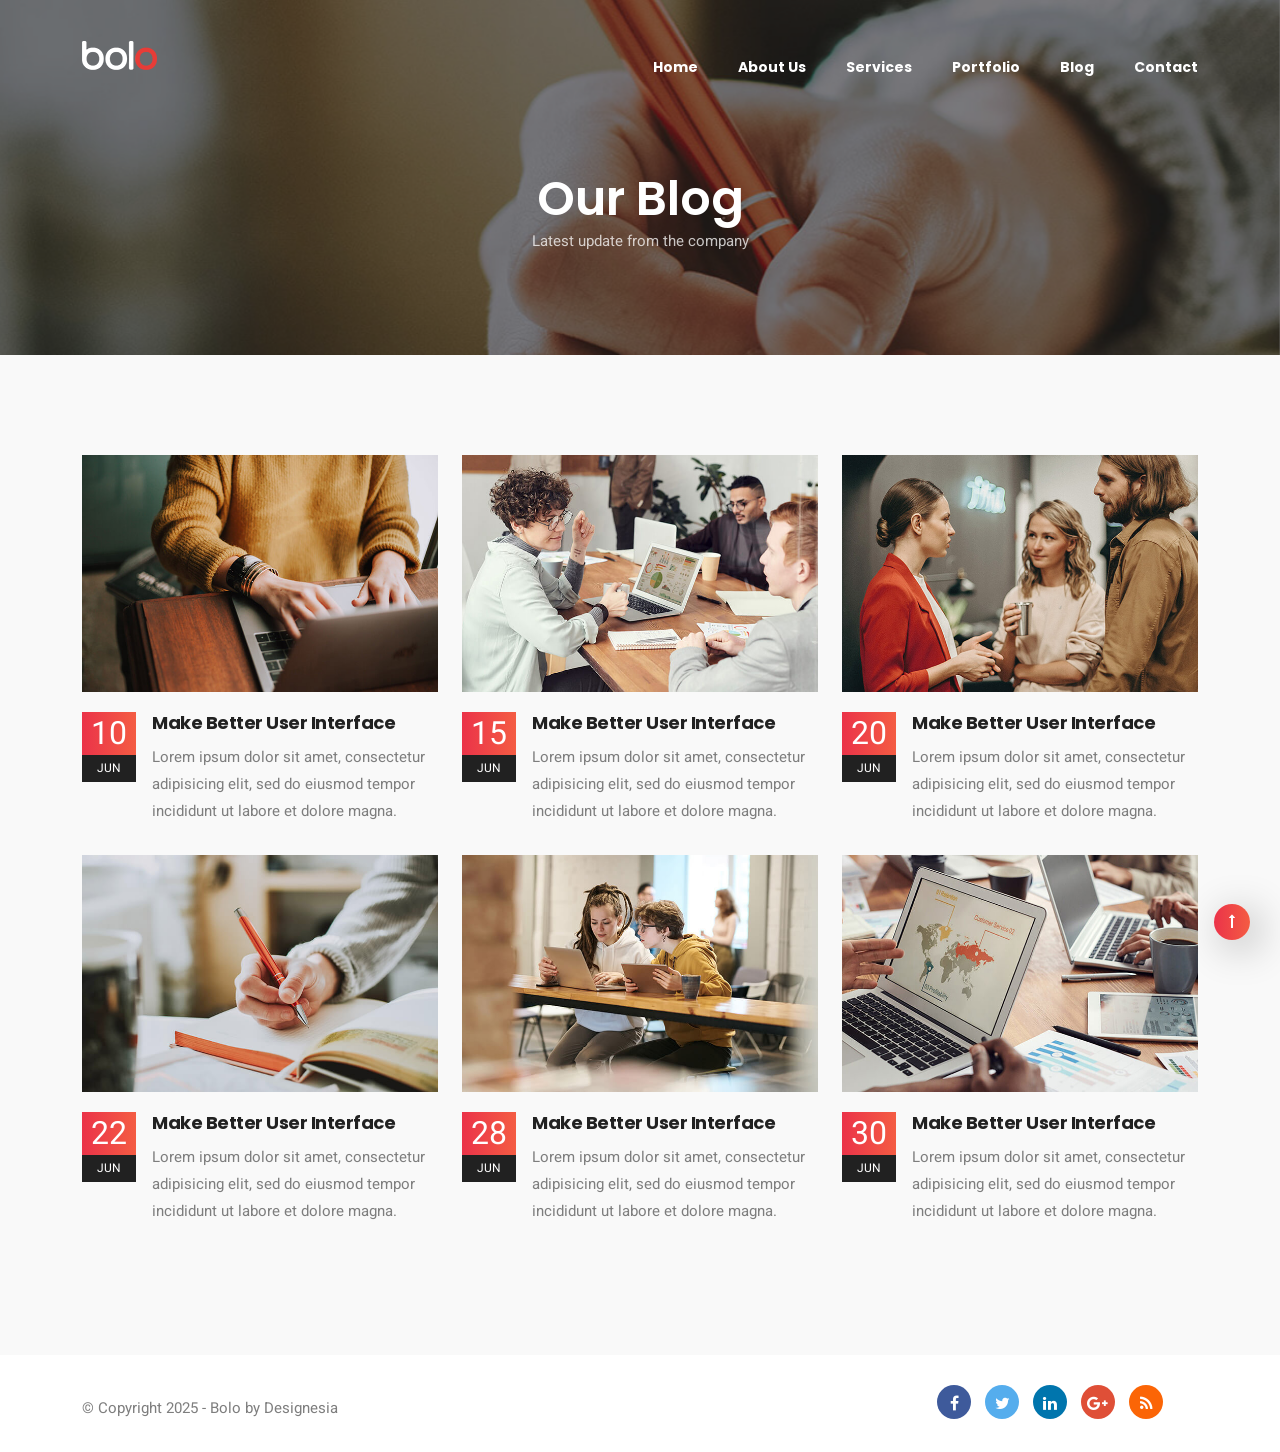
<file: E-Commerce/blog.html>
<!DOCTYPE html>
<html lang="zxx">


<!-- Mirrored from www.madebydesignesia.com/themes/bolo/blog.html by HTTrack Website Copier/3.x [XR&CO'2014], Thu, 16 Oct 2025 09:33:21 GMT -->
<head>
    <meta charset="utf-8">
    <title>Bolo - One Page Creative Website Template</title>
    <link rel="icon" href="images/icon.png" type="image/gif" sizes="16x16">
    <meta name="viewport" content="width=device-width, initial-scale=1.0">
    <meta name="description" content="Bolo is creative one page website template">
    <meta name="author" content="">

    <!--[if lt IE 9]>
	<script src="js/html5shiv.js"></script>
	<![endif]-->

    <!-- CSS Files
    ================================================== -->
    <link rel="stylesheet" href="css/bootstrap.min.css" type="text/css">
    <link rel="stylesheet" href="css/animate.css" type="text/css">
    <link rel="stylesheet" href="css/owl.carousel.css" type="text/css">
    <link rel="stylesheet" href="css/owl.theme.css" type="text/css">
    <link rel="stylesheet" href="css/owl.transitions.css" type="text/css">
    <link rel="stylesheet" href="css/magnific-popup.css" type="text/css">
    <link rel="stylesheet" href="css/jquery.countdown.css" type="text/css">
    <link rel="stylesheet" href="css/style.css" type="text/css">
    <link rel="stylesheet" href="css/colors/red.css" type="text/css">
</head>

<body>

    <div id="wrapper">

        <div class="page-overlay">
            <div class="preloader-wrap">
                <div class="spinner">
                    <div class="bounce1"></div>
                    <div class="bounce2"></div>
                    <div class="bounce3"></div>
                </div>
            </div>
        </div>

        <!-- header begin -->
        <header>

            <div class="container">
                <div class="row">
                    <div class="col-md-12">
                        <!-- logo begin -->
                        <div id="logo">
                            <a href="index-2.html">
                                <img class="logo" src="images/logo-light.png" alt="">
                                <img class="logo-2" src="images/logo-dark.png" alt="">
                            </a>
                        </div>
                        <!-- logo close -->

                        <!-- small button begin -->
                        <span id="menu-btn"></span>
                        <!-- small button close -->

                        <!-- mainmenu begin -->
                        <nav>
                            <ul id="mainmenu">
                                <li><a href="index-2.html">Home</a>
									<ul class="mega">
										<li>
											<div class="container">
												<div class="menu-content">
													<div class="row">
														<div class="col-md-3 mb-lg-4 mb-sm-0">
															<a href="index-onepage-10.html" class="no-padding">
																<img src="images/preview/12.jpg" class="img-fullwidth" alt="">
															</a>
														</div>
														
														<div class="col-md-3 mb-lg-4 mb-sm-0">
															<a href="index-2.html" class="no-padding">
																<img src="images/preview/9.jpg" class="img-fullwidth" alt="">
															</a>
														</div>
														
														<div class="col-md-3 hidden-sm">
															<a href="index-onepage-7.html" class="no-padding">
																<img src="images/preview/7.jpg" class="img-fullwidth" alt="">
															</a>
														</div>
														
														<div class="col-md-3 hidden-sm">
															<a href="index-onepage-6.html" class="no-padding">
																<img src="images/preview/6.jpg" class="img-fullwidth" alt="">
															</a>
														</div>
														
														<div class="col-md-3 hidden-sm">
															<a href="index-onepage-8.html" class="no-padding">
																<img src="images/preview/8.jpg" class="img-fullwidth" alt="">
															</a>
														</div>
														
														<div class="col-md-3 hidden-sm">
															<a href="index-business.html" class="no-padding">
																<img src="images/preview/10.jpg" class="img-fullwidth" alt="">
															</a>
														</div>
														
														<div class="col-md-3 mb-lg-4 mb-sm-0">
															<a href="index-onepage-9.html" class="no-padding">
																<img src="images/preview/11.jpg" class="img-fullwidth" alt="">
															</a>
														</div>
														
														<div class="col-md-3 mb-lg-4 mb-sm-0">
															<a href="index-onepage-1.html" class="no-padding">
																<img src="images/preview/1.jpg" class="img-fullwidth" alt="">
															</a>
														</div>
														
														<div class="col-md-3 mb-lg-4 mb-sm-0">
															<a href="index-onepage-2.html" class="no-padding">
																<img src="images/preview/2.jpg" class="img-fullwidth" alt="">
															</a>
														</div>
														
														<div class="col-md-3 mb-lg-4 mb-sm-0">
															<a href="index-onepage-3.html" class="no-padding">
																<img src="images/preview/3.jpg" class="img-fullwidth" alt="">
															</a>
														</div>
														
														<div class="col-md-3 mb-lg-4 mb-sm-0">
															<a href="index-onepage-4.html" class="no-padding">
																<img src="images/preview/4.jpg" class="img-fullwidth" alt="">
															</a>
														</div>
														
														<div class="col-md-3 hidden-sm">
															<a href="index-onepage-5.html" class="no-padding">
																<img src="images/preview/5.jpg" class="img-fullwidth" alt="">
															</a>
														</div>
														
														<div class="clearfix"></div>
													</div>
												</div>
											</div>
										</li>                                        
                                    </ul>
								</li>
								<li><a href="about-us.html">About Us</a></li>
                                <li><a href="services.html">Services</a></li>
                                <li><a href="portfolio.html">Portfolio</a></li>
                                <li><a href="blog.html">Blog</a></li>
                                <li><a href="contact.html">Contact</a></li>
                            </ul>
                        </nav>
						<!-- mainmenu close -->

                    </div>

                </div>
            </div>
        </header>
        <!-- header close -->

        <!-- content begin -->
        <div id="content" class="no-bottom no-top">
            <div id="top"></div>

            <!-- section begin -->
            <section id="subheader" class="jarallax text-light">
                <img src="images/background/13.jpg" class="jarallax-img" alt="">
                <div class="overlay-bg t50">

                    <div class="container">
                        <div class="row">
                            <div class="col-md-12">
                                <h1>Our Blog</h1>
								<p>Latest update from the company</p>
                            </div>
                        </div>
                    </div>

                </div>

            </section>
            <!-- section close -->

            <!-- section begin -->
            <section id="section-services" data-bgcolor="#f9f9f9">
                <div class="container">

                    <div class="row">
                        <div class="col-md-4 mb30">
                            <div class="picframe wow mb20">
                                <a href="blog-single.html">
                                    <span class="overlay">
										<span class="title">
											<span>Read this article</span>
										</span>
                                    </span>
                                    <img src="images/blog/1.jpg" class="wow" alt="" />
                                </a>
                            </div>

                            <div class="post-item s1 item">
                                <div class="date-box">
                                    <div class="m">10</div>
                                    <div class="d">JUN</div>
                                </div>

                                <div class="post-content">
                                    <div class="post-text">
                                        <h3><a href="blog-single.html">Make Better User Interface</a></h3>
                                        <p>Lorem ipsum dolor sit amet, consectetur adipisicing elit, sed do eiusmod tempor incididunt ut labore et dolore magna.</p>
                                    </div>
                                </div>
                            </div>
                        </div>
						
						<div class="col-md-4 mb30">
                            <div class="picframe wow mb20">
                                <a href="blog-single.html">
                                    <span class="overlay">
										<span class="title">
											<span>Read this article</span>
										</span>
                                    </span>
                                    <img src="images/blog/2.jpg" class="wow" alt="" />
                                </a>
                            </div>

                            <div class="post-item s1 item">
                                <div class="date-box">
                                    <div class="m">15</div>
                                    <div class="d">JUN</div>
                                </div>

                                <div class="post-content">
                                    <div class="post-text">
                                        <h3><a href="blog-single.html">Make Better User Interface</a></h3>
                                        <p>Lorem ipsum dolor sit amet, consectetur adipisicing elit, sed do eiusmod tempor incididunt ut labore et dolore magna.</p>
                                    </div>
                                </div>
                            </div>
                        </div>
						
						<div class="col-md-4 mb30">
                            <div class="picframe wow mb20">
                                <a href="blog-single.html">
                                    <span class="overlay">
										<span class="title">
											<span>Read this article</span>
										</span>
                                    </span>
                                    <img src="images/blog/3.jpg" class="wow" alt="" />
                                </a>
                            </div>

                            <div class="post-item s1 item">
                                <div class="date-box">
                                    <div class="m">20</div>
                                    <div class="d">JUN</div>
                                </div>

                                <div class="post-content">
                                    <div class="post-text">
                                        <h3><a href="blog-single.html">Make Better User Interface</a></h3>
                                        <p>Lorem ipsum dolor sit amet, consectetur adipisicing elit, sed do eiusmod tempor incididunt ut labore et dolore magna.</p>
                                    </div>
                                </div>
                            </div>
                        </div>
						
						<div class="col-md-4 mb30">
                            <div class="picframe wow mb20">
                                <a href="blog-single.html">
                                    <span class="overlay">
										<span class="title">
											<span>Read this article</span>
										</span>
                                    </span>
                                    <img src="images/blog/4.jpg" class="wow" alt="" />
                                </a>
                            </div>

                            <div class="post-item s1 item">
                                <div class="date-box">
                                    <div class="m">22</div>
                                    <div class="d">JUN</div>
                                </div>

                                <div class="post-content">
                                    <div class="post-text">
                                        <h3><a href="blog-single.html">Make Better User Interface</a></h3>
                                        <p>Lorem ipsum dolor sit amet, consectetur adipisicing elit, sed do eiusmod tempor incididunt ut labore et dolore magna.</p>
                                    </div>
                                </div>
                            </div>
                        </div>
						
						<div class="col-md-4 mb30">
                            <div class="picframe wow mb20">
                                <a href="blog-single.html">
                                    <span class="overlay">
										<span class="title">
											<span>Read this article</span>
										</span>
                                    </span>
                                    <img src="images/blog/5.jpg" class="wow" alt="" />
                                </a>
                            </div>

                            <div class="post-item s1 item">
                                <div class="date-box">
                                    <div class="m">28</div>
                                    <div class="d">JUN</div>
                                </div>

                                <div class="post-content">
                                    <div class="post-text">
                                        <h3><a href="blog-single.html">Make Better User Interface</a></h3>
                                        <p>Lorem ipsum dolor sit amet, consectetur adipisicing elit, sed do eiusmod tempor incididunt ut labore et dolore magna.</p>
                                    </div>
                                </div>
                            </div>
                        </div>
						
						<div class="col-md-4 mb30">
                            <div class="picframe wow mb20">
                                <a href="blog-single.html">
                                    <span class="overlay">
										<span class="title">
											<span>Read this article</span>
										</span>
                                    </span>
                                    <img src="images/blog/6.jpg" class="wow" alt="" />
                                </a>
                            </div>

                            <div class="post-item s1 item">
                                <div class="date-box">
                                    <div class="m">30</div>
                                    <div class="d">JUN</div>
                                </div>

                                <div class="post-content">
                                    <div class="post-text">
                                        <h3><a href="blog-single.html">Make Better User Interface</a></h3>
                                        <p>Lorem ipsum dolor sit amet, consectetur adipisicing elit, sed do eiusmod tempor incididunt ut labore et dolore magna.</p>
                                    </div>
                                </div>
                            </div>
                        </div>
                    </div>

                </div>
            </section>
            <!-- section close -->

        </div>
        <!-- content close -->

        <!-- footer begin -->
        <footer>
            <div class="container">
                <div class="row">
                    <div class="col-md-6 sm-mb10">
                        <div class="mt10">&copy; Copyright 2025 - Bolo by Designesia </div>
                    </div>

                    <div class="col-md-6">
                            <div class="social-icons float-lg-end">
                                <a href="#"><i class="fa fa-facebook fa-lg"></i></a>
                                <a href="#"><i class="fa fa-twitter fa-lg"></i></a>
                                <a href="#"><i class="fa fa-linkedin fa-lg"></i></a>
                                <a href="#"><i class="fa fa-google-plus fa-lg"></i></a>
                                <a href="#"><i class="fa fa-rss fa-lg"></i></a>
                            </div>
                        </div>
                </div>
            </div>

        </footer>
        <!-- footer close -->

        <a href="#" id="back-to-top"></a>

        <div id="preloader">
            <div class="preloader1"></div>
        </div>

    </div>

        <!-- Javascript Files
    ================================================== -->
        <script src="js/jquery.min.js"></script>
        <script src="js/bootstrap.min.js"></script>
        <script src="js/jquery.isotope.min.js"></script>
        <script src="js/easing.js"></script>
        <script src="js/owl.carousel.js"></script>
        <script src="js/jquery.countTo.js"></script>
        <script src="js/wow.min.js"></script>
        <script src="js/jquery.magnific-popup.min.js"></script>
        <script src="js/enquire.min.js"></script>
        <script src="js/jquery.plugin.js"></script>		
		<script src="js/jquery.easeScroll.js"></script>
		<script src="js/jarallax.js"></script>
        <script src="js/designesia.js"></script>
        <script src="js/validation.js"></script>

</body>


<!-- Mirrored from www.madebydesignesia.com/themes/bolo/blog.html by HTTrack Website Copier/3.x [XR&CO'2014], Thu, 16 Oct 2025 09:33:22 GMT -->
</html>
</file>
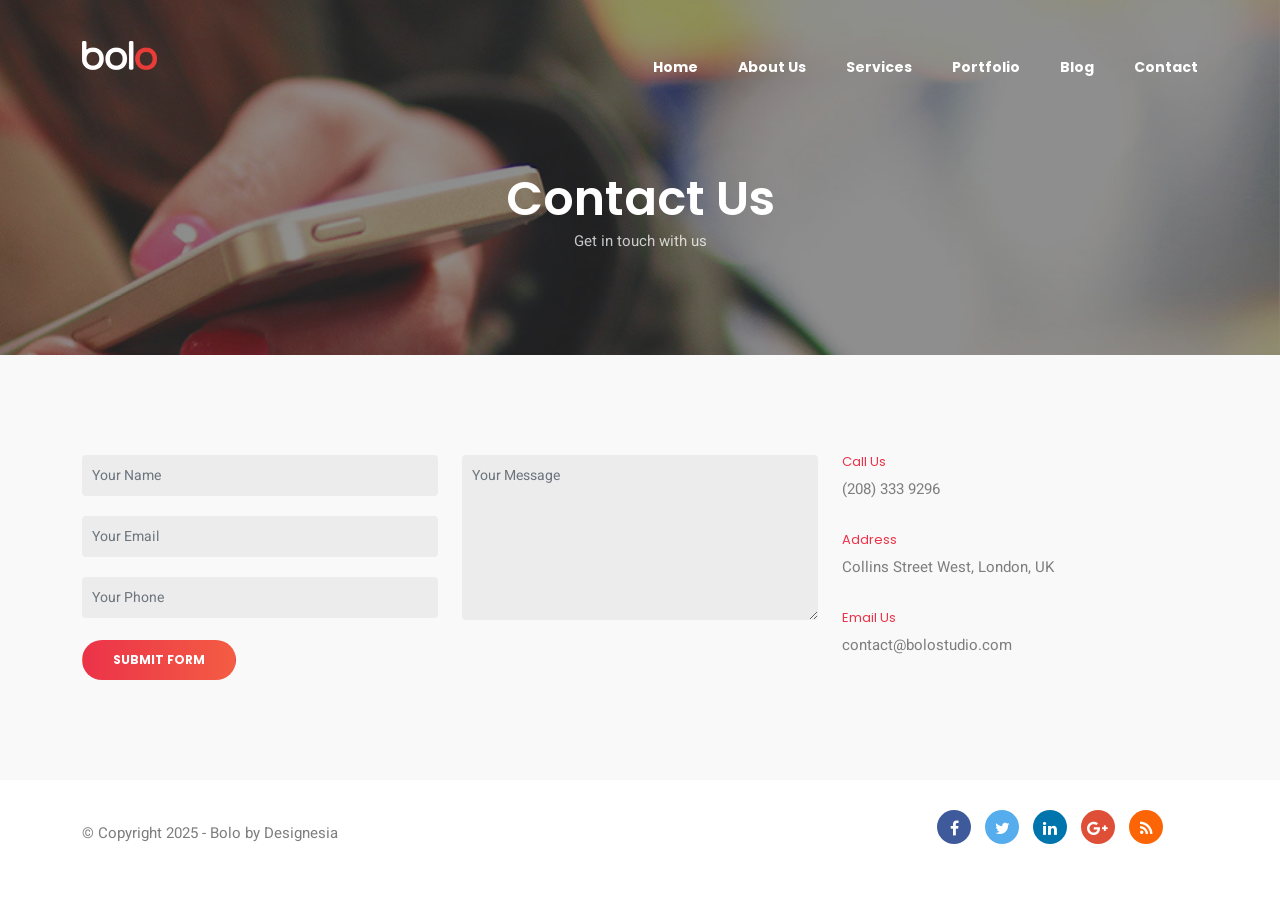
<file: E-Commerce/contact.html>
<!DOCTYPE html>
<html lang="zxx">


<!-- Mirrored from www.madebydesignesia.com/themes/bolo/contact.html by HTTrack Website Copier/3.x [XR&CO'2014], Thu, 16 Oct 2025 09:33:22 GMT -->
<head>
    <meta charset="utf-8">
    <title>Bolo - One Page Creative Website Template</title>
    <link rel="icon" href="images/icon.png" type="image/gif" sizes="16x16">
    <meta name="viewport" content="width=device-width, initial-scale=1.0">
    <meta name="description" content="Bolo is creative one page website template">
    <meta name="author" content="">

    <!--[if lt IE 9]>
	<script src="js/html5shiv.js"></script>
	<![endif]-->

    <!-- CSS Files
    ================================================== -->
    <link rel="stylesheet" href="css/bootstrap.min.css" type="text/css">
    <link rel="stylesheet" href="css/animate.css" type="text/css">
    <link rel="stylesheet" href="css/owl.carousel.css" type="text/css">
    <link rel="stylesheet" href="css/owl.theme.css" type="text/css">
    <link rel="stylesheet" href="css/owl.transitions.css" type="text/css">
    <link rel="stylesheet" href="css/magnific-popup.css" type="text/css">
    <link rel="stylesheet" href="css/jquery.countdown.css" type="text/css">
    <link rel="stylesheet" href="css/style.css" type="text/css">
    <link rel="stylesheet" href="css/colors/red.css" type="text/css">
</head>

<body>

    <div id="wrapper">

        <div class="page-overlay">
            <div class="preloader-wrap">
                <div class="spinner">
                    <div class="bounce1"></div>
                    <div class="bounce2"></div>
                    <div class="bounce3"></div>
                </div>
            </div>
        </div>

        <!-- header begin -->
        <header>

            <div class="container">
                <div class="row">
                    <div class="col-md-12">
                        <!-- logo begin -->
                        <div id="logo">
                            <a href="index-2.html">
                                <img class="logo" src="images/logo-light.png" alt="">
                                <img class="logo-2" src="images/logo-dark.png" alt="">
                            </a>
                        </div>
                        <!-- logo close -->

                        <!-- small button begin -->
                        <span id="menu-btn"></span>
                        <!-- small button close -->

                        <!-- mainmenu begin -->
                        <nav>
                            <ul id="mainmenu">
                                <li><a href="index-2.html">Home</a>
									<ul class="mega">
										<li>
											<div class="container">
												<div class="menu-content">
													<div class="row">
														<div class="col-md-3 mb-lg-4 mb-sm-0">
															<a href="index-onepage-10.html" class="no-padding">
																<img src="images/preview/12.jpg" class="img-fullwidth" alt="">
															</a>
														</div>
														
														<div class="col-md-3 mb-lg-4 mb-sm-0">
															<a href="index-2.html" class="no-padding">
																<img src="images/preview/9.jpg" class="img-fullwidth" alt="">
															</a>
														</div>
														
														<div class="col-md-3 hidden-sm">
															<a href="index-onepage-7.html" class="no-padding">
																<img src="images/preview/7.jpg" class="img-fullwidth" alt="">
															</a>
														</div>
														
														<div class="col-md-3 hidden-sm">
															<a href="index-onepage-6.html" class="no-padding">
																<img src="images/preview/6.jpg" class="img-fullwidth" alt="">
															</a>
														</div>
														
														<div class="col-md-3 hidden-sm">
															<a href="index-onepage-8.html" class="no-padding">
																<img src="images/preview/8.jpg" class="img-fullwidth" alt="">
															</a>
														</div>
														
														<div class="col-md-3 hidden-sm">
															<a href="index-business.html" class="no-padding">
																<img src="images/preview/10.jpg" class="img-fullwidth" alt="">
															</a>
														</div>
														
														<div class="col-md-3 mb-lg-4 mb-sm-0">
															<a href="index-onepage-9.html" class="no-padding">
																<img src="images/preview/11.jpg" class="img-fullwidth" alt="">
															</a>
														</div>
														
														<div class="col-md-3 mb-lg-4 mb-sm-0">
															<a href="index-onepage-1.html" class="no-padding">
																<img src="images/preview/1.jpg" class="img-fullwidth" alt="">
															</a>
														</div>
														
														<div class="col-md-3 mb-lg-4 mb-sm-0">
															<a href="index-onepage-2.html" class="no-padding">
																<img src="images/preview/2.jpg" class="img-fullwidth" alt="">
															</a>
														</div>
														
														<div class="col-md-3 mb-lg-4 mb-sm-0">
															<a href="index-onepage-3.html" class="no-padding">
																<img src="images/preview/3.jpg" class="img-fullwidth" alt="">
															</a>
														</div>
														
														<div class="col-md-3 mb-lg-4 mb-sm-0">
															<a href="index-onepage-4.html" class="no-padding">
																<img src="images/preview/4.jpg" class="img-fullwidth" alt="">
															</a>
														</div>
														
														<div class="col-md-3 hidden-sm">
															<a href="index-onepage-5.html" class="no-padding">
																<img src="images/preview/5.jpg" class="img-fullwidth" alt="">
															</a>
														</div>
														
														<div class="clearfix"></div>
													</div>
												</div>
											</div>
										</li>                                        
                                    </ul>
								</li>
								<li><a href="about-us.html">About Us</a></li>
                                <li><a href="services.html">Services</a></li>
                                <li><a href="portfolio.html">Portfolio</a></li>
                                <li><a href="blog.html">Blog</a></li>
                                <li><a href="contact.html">Contact</a></li>
                            </ul>
                        </nav>
						<!-- mainmenu close -->

                    </div>

                </div>
            </div>
        </header>
        <!-- header close -->

        <!-- content begin -->
        <div id="content" class="no-bottom no-top">
            <div id="top"></div>

            <!-- section begin -->
            <section id="subheader" class="jarallax text-light">
                <img src="images/background/14.jpg" class="jarallax-img" alt="">
                <div class="overlay-bg t50">

                    <div class="container">
                        <div class="row">
                            <div class="col-md-12">
                                <h1>Contact Us</h1>
								<p>Get in touch with us</p>
                            </div>
                        </div>
                    </div>

                </div>

            </section>
            <!-- section close -->

            <!-- section begin -->
            <section id="section-contact" data-bgcolor="#f9f9f9">
                <div class="container">
                    <div class="row">

                        <div class="col-md-8 mb-md-30">
                            <form name="contactForm" id='contact_form' class="de_form" method="post" action='https://www.madebydesignesia.com/themes/bolo/email.php'>
                                <div class="row">
                                    <div class="col-md-6">
                                        <div class="field-set">
                                            <input type='text' name='name' id='name' class="form-control" placeholder="Your Name">
                                            <div class="line-fx"></div>
                                        </div>

                                        <div class="field-set">
                                            <input type='text' name='email' id='email' class="form-control" placeholder="Your Email">
                                            <div class="line-fx"></div>
                                        </div>

                                        <div class="field-set">
                                            <input type='text' name='phone' id='phone' class="form-control" placeholder="Your Phone">
                                            <div class="line-fx"></div>
                                        </div>
                                    </div>

                                    <div class="col-md-6">
                                        <div class="field-set">
                                            <textarea name='message' id='message' class="form-control" placeholder="Your Message"></textarea>
                                            <div class="line-fx"></div>
                                        </div>
                                    </div>

                                    <div class="col-md-12">
                                        <div id='submit'>
                                            <input type='submit' id='send_message' value='Submit Form' class="btn btn-custom color-2">
                                        </div>
                                        <div id='mail_success' class='success'>Your message has been sent successfully.</div>
                                        <div id='mail_fail' class='error'>Sorry, error occured this time sending your message.</div>
                                    </div>


                                </div>
                            </form>

                        </div>

                        <div class="col-md-4">
                            <h6 class="id-color">Call Us</h6>
                            (208) 333 9296
                            <div class="spacer-single"></div>
                            <h6 class="id-color">Address</h6>
                            Collins Street West, London, UK
                            <div class="spacer-single"></div>
                            <h6 class="id-color">Email Us</h6>
                            contact@bolostudio.com
                        </div>

                    </div>

                </div>
            </section>
            <!-- section close -->

        </div>
        <!-- content close -->

        <!-- footer begin -->
        <footer>
            <div class="container">
                <div class="row">
                    <div class="col-md-6 sm-mb10">
                        <div class="mt10">&copy; Copyright 2025 - Bolo by Designesia </div>
                    </div>

                    <div class="col-md-6">
                            <div class="social-icons float-lg-end">
                                <a href="#"><i class="fa fa-facebook fa-lg"></i></a>
                                <a href="#"><i class="fa fa-twitter fa-lg"></i></a>
                                <a href="#"><i class="fa fa-linkedin fa-lg"></i></a>
                                <a href="#"><i class="fa fa-google-plus fa-lg"></i></a>
                                <a href="#"><i class="fa fa-rss fa-lg"></i></a>
                            </div>
                        </div>
                </div>
            </div>

        </footer>
        <!-- footer close -->

        <a href="#" id="back-to-top"></a>

        <div id="preloader">
            <div class="preloader1"></div>
        </div>

    </div>

        <!-- Javascript Files
    ================================================== -->
        <script src="js/jquery.min.js"></script>
        <script src="js/bootstrap.min.js"></script>
        <script src="js/jquery.isotope.min.js"></script>
        <script src="js/easing.js"></script>
        <script src="js/owl.carousel.js"></script>
        <script src="js/jquery.countTo.js"></script>
        <script src="js/wow.min.js"></script>
        <script src="js/jquery.magnific-popup.min.js"></script>
        <script src="js/enquire.min.js"></script>
        <script src="js/jquery.plugin.js"></script>		
		<script src="js/jquery.easeScroll.js"></script>
		<script src="js/jarallax.js"></script>
        <script src="js/designesia.js"></script>
        <script src="js/validation.js"></script>

</body>


<!-- Mirrored from www.madebydesignesia.com/themes/bolo/contact.html by HTTrack Website Copier/3.x [XR&CO'2014], Thu, 16 Oct 2025 09:33:23 GMT -->
</html>
</file>
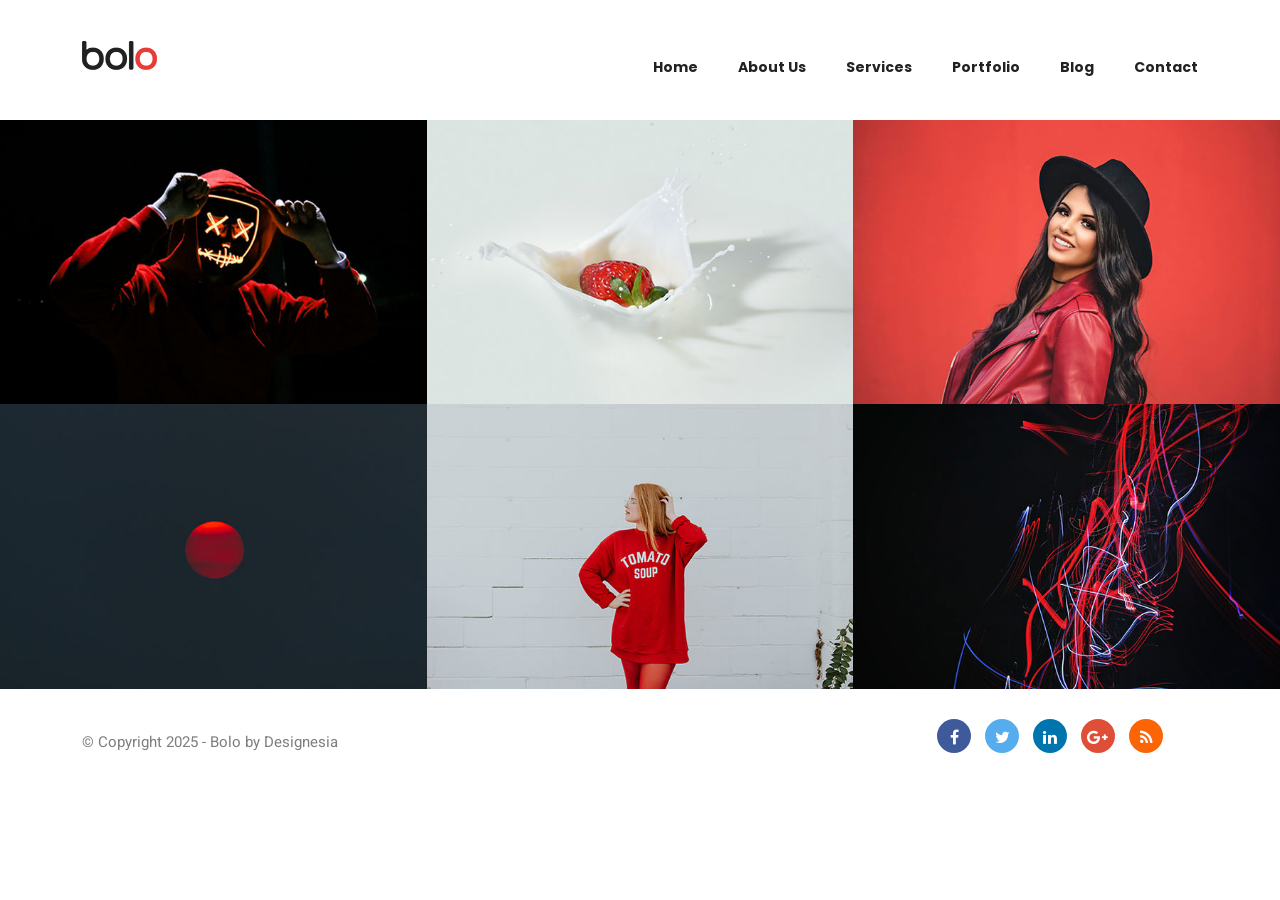
<file: E-Commerce/portfolio.html>
<!DOCTYPE html>
<html lang="zxx">


<!-- Mirrored from www.madebydesignesia.com/themes/bolo/portfolio.html by HTTrack Website Copier/3.x [XR&CO'2014], Thu, 16 Oct 2025 09:33:21 GMT -->
<head>
    <meta charset="utf-8">
    <title>Bolo - One Page Creative Website Template</title>
    <link rel="icon" href="images/icon.png" type="image/gif" sizes="16x16">
    <meta name="viewport" content="width=device-width, initial-scale=1.0">
    <meta name="description" content="Bolo is creative one page website template">
    <meta name="author" content="">

    <!--[if lt IE 9]>
	<script src="js/html5shiv.js"></script>
	<![endif]-->

    <!-- CSS Files
    ================================================== -->
    <link rel="stylesheet" href="css/bootstrap.min.css" type="text/css">
    <link rel="stylesheet" href="css/animate.css" type="text/css">
    <link rel="stylesheet" href="css/owl.carousel.css" type="text/css">
    <link rel="stylesheet" href="css/owl.theme.css" type="text/css">
    <link rel="stylesheet" href="css/owl.transitions.css" type="text/css">
    <link rel="stylesheet" href="css/magnific-popup.css" type="text/css">
    <link rel="stylesheet" href="css/jquery.countdown.css" type="text/css">
    <link rel="stylesheet" href="css/style.css" type="text/css">
    <link rel="stylesheet" href="css/colors/red.css" type="text/css">
</head>

<body>

    <div id="wrapper">

        <div class="page-overlay">
            <div class="preloader-wrap">
                <div class="spinner">
                    <div class="bounce1"></div>
                    <div class="bounce2"></div>
                    <div class="bounce3"></div>
                </div>
            </div>
        </div>

        <!-- header begin -->
        <header class="header-light">

            <div class="container">
                <div class="row">
                    <div class="col-md-12">
                        <!-- logo begin -->
                        <div id="logo">
                            <a href="index-2.html">
                                <img class="logo" src="images/logo-light.png" alt="">
                                <img class="logo-2" src="images/logo-dark.png" alt="">
                            </a>
                        </div>
                        <!-- logo close -->

                        <!-- small button begin -->
                        <span id="menu-btn"></span>
                        <!-- small button close -->

                        <!-- mainmenu begin -->
                        <nav>
                            <ul id="mainmenu">
                                <li><a href="index-2.html">Home</a>
									<ul class="mega">
										<li>
											<div class="container">
												<div class="menu-content">
													<div class="row">
														<div class="col-md-3 mb-lg-4 mb-sm-0">
															<a href="index-onepage-10.html" class="no-padding">
																<img src="images/preview/12.jpg" class="img-fullwidth" alt="">
															</a>
														</div>
														
														<div class="col-md-3 mb-lg-4 mb-sm-0">
															<a href="index-2.html" class="no-padding">
																<img src="images/preview/9.jpg" class="img-fullwidth" alt="">
															</a>
														</div>
														
														<div class="col-md-3 hidden-sm">
															<a href="index-onepage-7.html" class="no-padding">
																<img src="images/preview/7.jpg" class="img-fullwidth" alt="">
															</a>
														</div>
														
														<div class="col-md-3 hidden-sm">
															<a href="index-onepage-6.html" class="no-padding">
																<img src="images/preview/6.jpg" class="img-fullwidth" alt="">
															</a>
														</div>
														
														<div class="col-md-3 hidden-sm">
															<a href="index-onepage-8.html" class="no-padding">
																<img src="images/preview/8.jpg" class="img-fullwidth" alt="">
															</a>
														</div>
														
														<div class="col-md-3 hidden-sm">
															<a href="index-business.html" class="no-padding">
																<img src="images/preview/10.jpg" class="img-fullwidth" alt="">
															</a>
														</div>
														
														<div class="col-md-3 mb-lg-4 mb-sm-0">
															<a href="index-onepage-9.html" class="no-padding">
																<img src="images/preview/11.jpg" class="img-fullwidth" alt="">
															</a>
														</div>
														
														<div class="col-md-3 mb-lg-4 mb-sm-0">
															<a href="index-onepage-1.html" class="no-padding">
																<img src="images/preview/1.jpg" class="img-fullwidth" alt="">
															</a>
														</div>
														
														<div class="col-md-3 mb-lg-4 mb-sm-0">
															<a href="index-onepage-2.html" class="no-padding">
																<img src="images/preview/2.jpg" class="img-fullwidth" alt="">
															</a>
														</div>
														
														<div class="col-md-3 mb-lg-4 mb-sm-0">
															<a href="index-onepage-3.html" class="no-padding">
																<img src="images/preview/3.jpg" class="img-fullwidth" alt="">
															</a>
														</div>
														
														<div class="col-md-3 mb-lg-4 mb-sm-0">
															<a href="index-onepage-4.html" class="no-padding">
																<img src="images/preview/4.jpg" class="img-fullwidth" alt="">
															</a>
														</div>
														
														<div class="col-md-3 hidden-sm">
															<a href="index-onepage-5.html" class="no-padding">
																<img src="images/preview/5.jpg" class="img-fullwidth" alt="">
															</a>
														</div>
														
														<div class="clearfix"></div>
													</div>
												</div>
											</div>
										</li>                                        
                                    </ul>
								</li>
								<li><a href="about-us.html">About Us</a></li>
                                <li><a href="services.html">Services</a></li>
                                <li><a href="portfolio.html">Portfolio</a></li>
                                <li><a href="blog.html">Blog</a></li>
                                <li><a href="contact.html">Contact</a></li>
                            </ul>
                        </nav>
						<!-- mainmenu close -->

                    </div>

                </div>
            </div>
        </header>
        <!-- header close -->

        <!-- content begin -->
        <div id="content" class="no-bottom no-top">
            <div id="top"></div>
            
			<!-- section begin -->
            <section id="section-portfolio" aria-label="section-portfolio" class="no-top no-bottom">
				<div class="spacer-double d-none d-lg-block"></div>
				<div class="spacer-double d-none d-lg-block"></div>
				
				<div class="container-fluid">
                    <div class="row g-0 gallery-wrap sequence_pf">

                        <!-- gallery item -->
                        <div class="col-lg-4 col-md-6 col-sm-6 sq-item">
                            <div class="picframe wow">
                                <div class="pf-click" data-value="project-details-image.html">
                                    <span class="overlay">
											<span class="title">
												<span>Single Image</span>
                                    </span>
                                    </span>
                                    <img src="images/portfolio/pf%20(1).jpg" class="wow" alt="" />
                                </div>
                            </div>
                        </div>
                        <!-- close gallery item -->

                        <!-- gallery item -->
                        <div class="col-lg-4 col-md-6 col-sm-6 sq-item">
                            <div class="picframe wow">
                                <div class="pf-click" data-value="project-details-slider.html">
                                    <span class="overlay">
											<span class="title">
												<span>Multi Images Slider</span>
                                    </span>
                                    </span>
                                    <img src="images/portfolio/pf%20(2).jpg" class="wow" alt="" />
                                </div>
                            </div>
                        </div>
                        <!-- close gallery item -->

                        <!-- gallery item -->
                        <div class="col-lg-4 col-md-6 col-sm-6 sq-item wow">
                            <div class="picframe wow">
                                <div class="pf-click" data-value="project-details-youtube.html">
                                    <span class="overlay">
											<span class="title">
												<span>Youtube Video</span>
                                    </span>
                                    </span>
                                    <img src="images/portfolio/pf%20(3).jpg" class="wow" alt="" />
                                </div>
                            </div>
                        </div>
                        <!-- close gallery item -->

                        <!-- gallery item -->
                        <div class="col-lg-4 col-md-6 col-sm-6 sq-item">
                            <div class="picframe wow">
                                <div class="pf-click" data-value="project-details-image-big.html">
                                    <span class="overlay">
											<span class="title">
												<span>Single Image Big</span>
                                    </span>
                                    </span>
                                    <img src="images/portfolio/pf%20(4).jpg" class="wow" alt="" />
                                </div>
                            </div>
                        </div>
                        <!-- close gallery item -->

                        <!-- gallery item -->
                        <div class="col-lg-4 col-md-6 col-sm-6 sq-item">
                            <div class="picframe wow">
                                <div class="pf-click" data-value="project-details-slider-big.html">
                                    <span class="overlay">
											<span class="title">
												<span>Multi Images Slider Big</span>
                                    </span>
                                    </span>
                                    <img src="images/portfolio/pf%20(5).jpg" class="wow" alt="" />
                                </div>
                            </div>
                        </div>
                        <!-- close gallery item -->

                        <!-- gallery item -->
                        <div class="col-lg-4 col-md-6 col-sm-6 sq-item">
                            <div class="picframe wow">
                                <div class="pf-click" data-value="project-details-youtube-big.html">
                                    <span class="overlay">
											<span class="title">
												<span>Youtube Video Big</span>
                                    </span>
                                    </span>
                                    <img src="images/portfolio/pf%20(6).jpg" class="wow" alt="" />
                                </div>
                            </div>
                        </div>
                        <!-- close gallery item -->

                    </div>
                </div>
            </section>
            <!-- section close -->

            <div id="loader-area" data-bgcolor="#fafafa">
                <div class="container">
                    <div class="project-load"></div>
                </div>
            </div>

            </div>
            <!-- content close -->

            <!-- footer begin -->
            <footer>
                <div class="container">
                    <div class="row">
                        <div class="col-md-6 sm-mb10">
                            <div class="mt10">&copy; Copyright 2025 - Bolo by Designesia </div>
                        </div>

                        <div class="col-md-6">
                            <div class="social-icons float-lg-end">
                                <a href="#"><i class="fa fa-facebook fa-lg"></i></a>
                                <a href="#"><i class="fa fa-twitter fa-lg"></i></a>
                                <a href="#"><i class="fa fa-linkedin fa-lg"></i></a>
                                <a href="#"><i class="fa fa-google-plus fa-lg"></i></a>
                                <a href="#"><i class="fa fa-rss fa-lg"></i></a>
                            </div>
                        </div>
                    </div>
                </div>

            </footer>
            <!-- footer close -->

            <a href="#" id="back-to-top"></a>

            <div id="preloader">
                <div class="preloader1"></div>
            </div>

        </div>

        <!-- Javascript Files
    ================================================== -->
        <script src="js/jquery.min.js"></script>
        <script src="js/bootstrap.min.js"></script>
        <script src="js/jquery.isotope.min.js"></script>
        <script src="js/easing.js"></script>
        <script src="js/owl.carousel.js"></script>
        <script src="js/jquery.countTo.js"></script>
        <script src="js/wow.min.js"></script>
        <script src="js/jquery.magnific-popup.min.js"></script>
        <script src="js/enquire.min.js"></script>
        <script src="js/jquery.plugin.js"></script>		
		<script src="js/jquery.easeScroll.js"></script>
		<script src="js/jarallax.js"></script>
        <script src="js/designesia.js"></script>
        <script src="js/validation.js"></script>

</body>


<!-- Mirrored from www.madebydesignesia.com/themes/bolo/portfolio.html by HTTrack Website Copier/3.x [XR&CO'2014], Thu, 16 Oct 2025 09:33:21 GMT -->
</html>
</file>
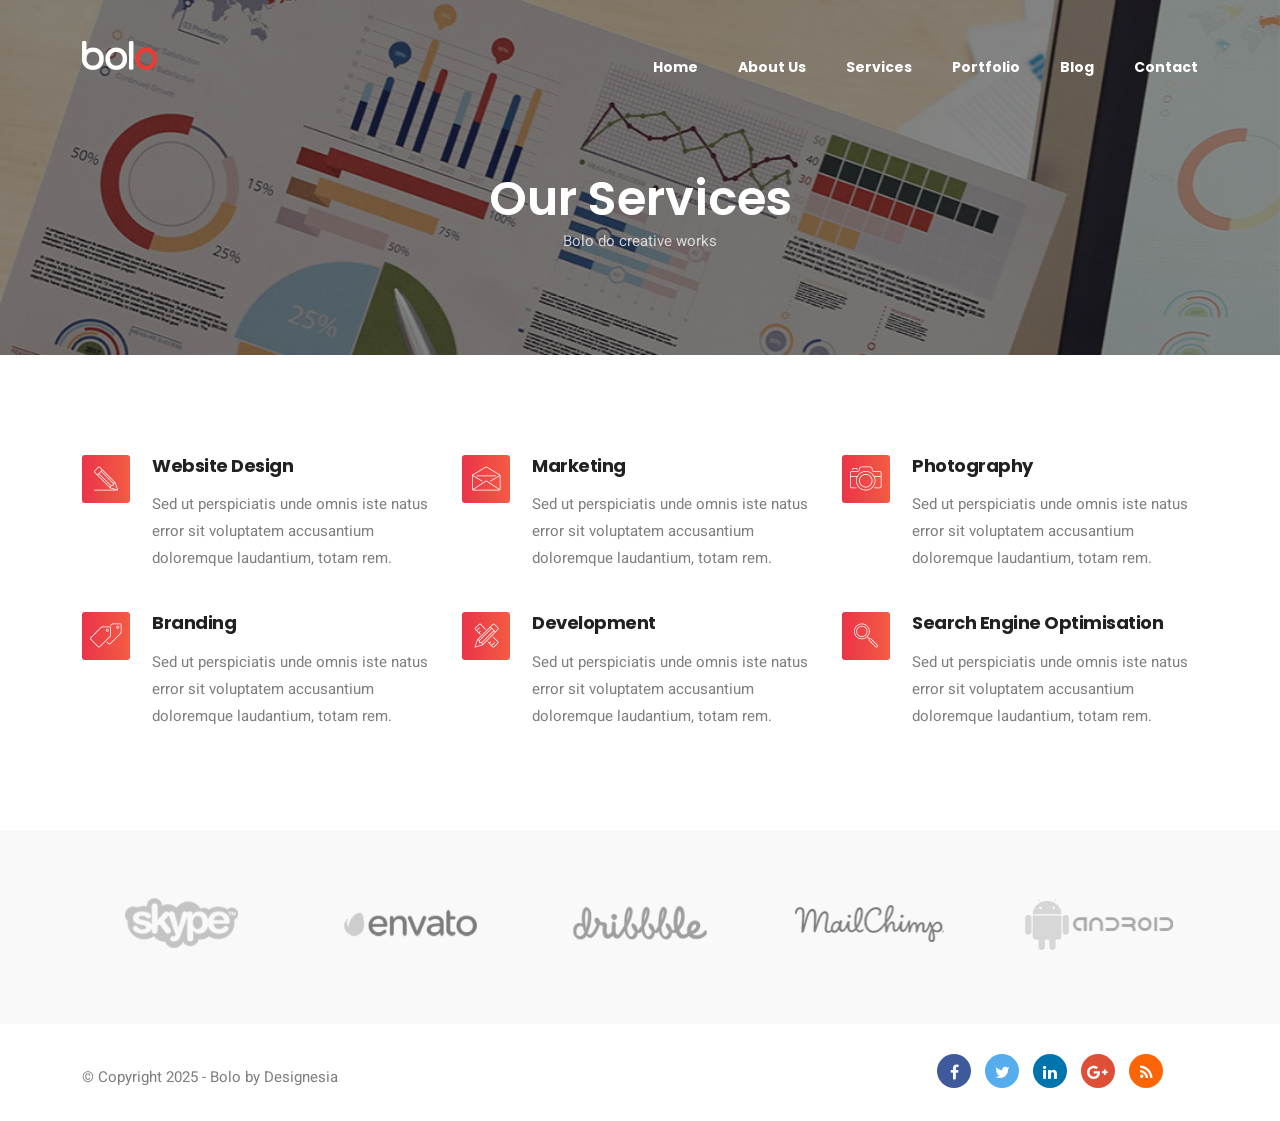
<file: E-Commerce/services.html>
<!DOCTYPE html>
<html lang="zxx">


<!-- Mirrored from www.madebydesignesia.com/themes/bolo/services.html by HTTrack Website Copier/3.x [XR&CO'2014], Thu, 16 Oct 2025 09:33:20 GMT -->
<head>
    <meta charset="utf-8">
    <title>Bolo - One Page Creative Website Template</title>
    <link rel="icon" href="images/icon.png" type="image/gif" sizes="16x16">
    <meta name="viewport" content="width=device-width, initial-scale=1.0">
    <meta name="description" content="Bolo is creative one page website template">
    <meta name="author" content="">

    <!--[if lt IE 9]>
	<script src="js/html5shiv.js"></script>
	<![endif]-->

    <!-- CSS Files
    ================================================== -->
    <link rel="stylesheet" href="css/bootstrap.min.css" type="text/css">
    <link rel="stylesheet" href="css/animate.css" type="text/css">
    <link rel="stylesheet" href="css/owl.carousel.css" type="text/css">
    <link rel="stylesheet" href="css/owl.theme.css" type="text/css">
    <link rel="stylesheet" href="css/owl.transitions.css" type="text/css">
    <link rel="stylesheet" href="css/magnific-popup.css" type="text/css">
    <link rel="stylesheet" href="css/jquery.countdown.css" type="text/css">
    <link rel="stylesheet" href="css/style.css" type="text/css">
    <link rel="stylesheet" href="css/colors/red.css" type="text/css">
</head>

<body>

    <div id="wrapper">

        <div class="page-overlay">
            <div class="preloader-wrap">
                <div class="spinner">
                    <div class="bounce1"></div>
                    <div class="bounce2"></div>
                    <div class="bounce3"></div>
                </div>
            </div>
        </div>

        <!-- header begin -->
        <header>

            <div class="container">
                <div class="row">
                    <div class="col-md-12">
                        <!-- logo begin -->
                        <div id="logo">
                            <a href="index-2.html">
                                <img class="logo" src="images/logo-light.png" alt="">
                                <img class="logo-2" src="images/logo-dark.png" alt="">
                            </a>
                        </div>
                        <!-- logo close -->

                        <!-- small button begin -->
                        <span id="menu-btn"></span>
                        <!-- small button close -->

                        <!-- mainmenu begin -->
                        <nav>
                            <ul id="mainmenu">
                                <li><a href="index-2.html">Home</a>
									<ul class="mega">
										<li>
											<div class="container">
												<div class="menu-content">
													<div class="row">
														<div class="col-md-3 mb-lg-4 mb-sm-0">
															<a href="index-onepage-10.html" class="no-padding">
																<img src="images/preview/12.jpg" class="img-fullwidth" alt="">
															</a>
														</div>
														
														<div class="col-md-3 mb-lg-4 mb-sm-0">
															<a href="index-2.html" class="no-padding">
																<img src="images/preview/9.jpg" class="img-fullwidth" alt="">
															</a>
														</div>
														
														<div class="col-md-3 hidden-sm">
															<a href="index-onepage-7.html" class="no-padding">
																<img src="images/preview/7.jpg" class="img-fullwidth" alt="">
															</a>
														</div>
														
														<div class="col-md-3 hidden-sm">
															<a href="index-onepage-6.html" class="no-padding">
																<img src="images/preview/6.jpg" class="img-fullwidth" alt="">
															</a>
														</div>
														
														<div class="col-md-3 hidden-sm">
															<a href="index-onepage-8.html" class="no-padding">
																<img src="images/preview/8.jpg" class="img-fullwidth" alt="">
															</a>
														</div>
														
														<div class="col-md-3 hidden-sm">
															<a href="index-business.html" class="no-padding">
																<img src="images/preview/10.jpg" class="img-fullwidth" alt="">
															</a>
														</div>
														
														<div class="col-md-3 mb-lg-4 mb-sm-0">
															<a href="index-onepage-9.html" class="no-padding">
																<img src="images/preview/11.jpg" class="img-fullwidth" alt="">
															</a>
														</div>
														
														<div class="col-md-3 mb-lg-4 mb-sm-0">
															<a href="index-onepage-1.html" class="no-padding">
																<img src="images/preview/1.jpg" class="img-fullwidth" alt="">
															</a>
														</div>
														
														<div class="col-md-3 mb-lg-4 mb-sm-0">
															<a href="index-onepage-2.html" class="no-padding">
																<img src="images/preview/2.jpg" class="img-fullwidth" alt="">
															</a>
														</div>
														
														<div class="col-md-3 mb-lg-4 mb-sm-0">
															<a href="index-onepage-3.html" class="no-padding">
																<img src="images/preview/3.jpg" class="img-fullwidth" alt="">
															</a>
														</div>
														
														<div class="col-md-3 mb-lg-4 mb-sm-0">
															<a href="index-onepage-4.html" class="no-padding">
																<img src="images/preview/4.jpg" class="img-fullwidth" alt="">
															</a>
														</div>
														
														<div class="col-md-3 hidden-sm">
															<a href="index-onepage-5.html" class="no-padding">
																<img src="images/preview/5.jpg" class="img-fullwidth" alt="">
															</a>
														</div>
														
														<div class="clearfix"></div>
													</div>
												</div>
											</div>
										</li>                                        
                                    </ul>
								</li>
								<li><a href="about-us.html">About Us</a></li>
                                <li><a href="services.html">Services</a></li>
                                <li><a href="portfolio.html">Portfolio</a></li>
                                <li><a href="blog.html">Blog</a></li>
                                <li><a href="contact.html">Contact</a></li>
                            </ul>
                        </nav>
						<!-- mainmenu close -->

                    </div>

                </div>
            </div>
        </header>
        <!-- header close -->

        <!-- content begin -->
        <div id="content" class="no-bottom no-top">
            <div id="top"></div>

            <!-- section begin -->
            <section id="subheader" class="jarallax text-light">
                <img src="images/background/12.jpg" class="jarallax-img" alt="">
                <div class="overlay-bg t50">
				
                    <div class="container">
                        <div class="row">
                            <div class="col-md-12">
                                <h1>Our Services</h1>
								<p>Bolo do creative works</p>
                            </div>
                        </div>
                    </div>
					
                </div>
				
            </section>
            <!-- section close -->
			
			<!-- section begin -->
            <section id="section-services">
                <div class="container">

                    <div class="row sequence">
                        <!-- feature box begin -->
                        <div class="col-md-4 col-sm-6 mb40 sq-item wow sq-item wow">
                            <div class="feature-box style-2 left">
                                <i class="icon-pencil"></i>
                                <div class="text">
                                    <h3>Website Design</h3>
                                    Sed ut perspiciatis unde omnis iste natus error sit voluptatem accusantium doloremque laudantium, totam rem.
                                </div>
                            </div>
                        </div>
                        <!-- feature box close -->

                        <!-- feature box begin -->
                        <div class="col-md-4 col-sm-6 mb40 sq-item wow">
                            <div class="feature-box style-2 left">
                                <i class="icon-envelope"></i>
                                <div class="text">
                                    <h3>Marketing</h3>
                                    Sed ut perspiciatis unde omnis iste natus error sit voluptatem accusantium doloremque laudantium, totam rem.
                                </div>
                            </div>
                        </div>
                        <!-- feature box close -->

                        <!-- feature box begin -->
                        <div class="col-md-4 col-sm-6 mb40 sq-item wow">
                            <div class="feature-box style-2 left">
                                <i class="icon-camera"></i>
                                <div class="text">
                                    <h3>Photography</h3>
                                    Sed ut perspiciatis unde omnis iste natus error sit voluptatem accusantium doloremque laudantium, totam rem.
                                </div>
                            </div>
                        </div>
                        <!-- feature box close -->

                        <!-- feature box begin -->
                        <div class="col-md-4 col-sm-6 sm-mb40 sq-item wow">
                            <div class="feature-box style-2 left">
                                <i class="icon-pricetags"></i>
                                <div class="text">
                                    <h3>Branding</h3>
                                    Sed ut perspiciatis unde omnis iste natus error sit voluptatem accusantium doloremque laudantium, totam rem.
                                </div>
                            </div>
                        </div>
                        <!-- feature box close -->

                        <!-- feature box begin -->
                        <div class="col-md-4 col-sm-6 sm-mb40 sq-item wow">
                            <div class="feature-box style-2 left">
                                <i class="icon-tools"></i>
                                <div class="text">
                                    <h3>Development</h3>
                                    Sed ut perspiciatis unde omnis iste natus error sit voluptatem accusantium doloremque laudantium, totam rem.
                                </div>
                            </div>
                        </div>
                        <!-- feature box close -->

                        <!-- feature box begin -->
                        <div class="col-md-4 col-sm-6 sm-mb40 sq-item wow">
                            <div class="feature-box style-2 left">
                                <i class="icon-magnifying-glass"></i>
                                <div class="text">
                                    <h3>Search Engine Optimisation</h3>
                                    Sed ut perspiciatis unde omnis iste natus error sit voluptatem accusantium doloremque laudantium, totam rem.
                                </div>
                            </div>
                        </div>
                        <!-- feature box close -->
                    </div>
                </div>
            </section>
            <!-- section close -->
			
			<!-- section begin -->
            <section id="section-clients" aria-label="section" class="pt60 pb40" data-bgcolor="#f9f9f9">
                <div class="container">
                    <div class="row">
                        <div class="col-md-12 text-center wow fadeInUp">
                            <div class="owl-carousel owl-sponsors gray">
                                <div class="item"><img src="images/logo/1.png" alt=""></div>
                                <div class="item"><img src="images/logo/2.png" alt=""></div>
                                <div class="item"><img src="images/logo/3.png" alt=""></div>
                                <div class="item"><img src="images/logo/4.png" alt=""></div>
                                <div class="item"><img src="images/logo/5.png" alt=""></div>
                                <div class="item"><img src="images/logo/6.png" alt=""></div>
                                <div class="item"><img src="images/logo/7.png" alt=""></div>
                                <div class="item"><img src="images/logo/8.png" alt=""></div>
                            </div>
                        </div>
                    </div>
                </div>
            </section>
            <!-- section close -->

            </div>
            <!-- content close -->

            <!-- footer begin -->
            <footer>
                <div class="container">
                    <div class="row">
                        <div class="col-md-6 sm-mb10">
                            <div class="mt10">&copy; Copyright 2025 - Bolo by Designesia </div>
                        </div>

                        <div class="col-md-6">
                            <div class="social-icons float-lg-end">
                                <a href="#"><i class="fa fa-facebook fa-lg"></i></a>
                                <a href="#"><i class="fa fa-twitter fa-lg"></i></a>
                                <a href="#"><i class="fa fa-linkedin fa-lg"></i></a>
                                <a href="#"><i class="fa fa-google-plus fa-lg"></i></a>
                                <a href="#"><i class="fa fa-rss fa-lg"></i></a>
                            </div>
                        </div>
                    </div>
                </div>

            </footer>
            <!-- footer close -->

            <a href="#" id="back-to-top"></a>

            <div id="preloader">
                <div class="preloader1"></div>
            </div>

        </div>

        <!-- Javascript Files
    ================================================== -->
        <script src="js/jquery.min.js"></script>
        <script src="js/bootstrap.min.js"></script>
        <script src="js/jquery.isotope.min.js"></script>
        <script src="js/easing.js"></script>
        <script src="js/owl.carousel.js"></script>
        <script src="js/jquery.countTo.js"></script>
        <script src="js/wow.min.js"></script>
        <script src="js/jquery.magnific-popup.min.js"></script>
        <script src="js/enquire.min.js"></script>
        <script src="js/jquery.plugin.js"></script>		
		<script src="js/jquery.easeScroll.js"></script>
		<script src="js/jarallax.js"></script>
        <script src="js/designesia.js"></script>
        <script src="js/validation.js"></script>

</body>


<!-- Mirrored from www.madebydesignesia.com/themes/bolo/services.html by HTTrack Website Copier/3.x [XR&CO'2014], Thu, 16 Oct 2025 09:33:21 GMT -->
</html>
</file>
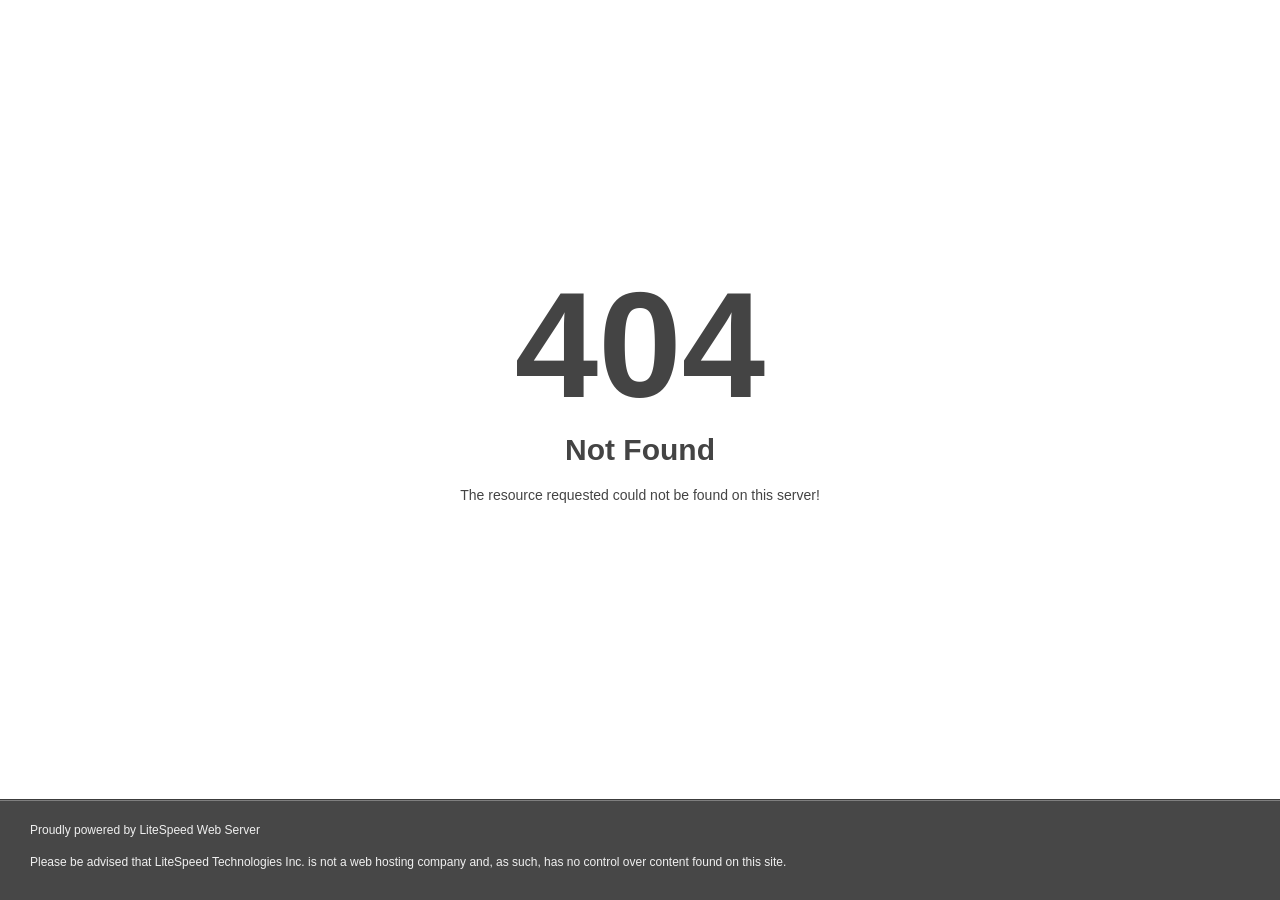
<file: E-Commerce/css/owl.video.play.html>
<!DOCTYPE html>
<html style="height:100%">
<head>
<meta name="viewport" content="width=device-width, initial-scale=1, shrink-to-fit=no" />
<title> 404 Not Found
</title><style>@media (prefers-color-scheme:dark){body{background-color:#000!important}}</style></head>
<body style="color: #444; margin:0;font: normal 14px/20px Arial, Helvetica, sans-serif; height:100%; background-color: #fff;">
<div style="height:auto; min-height:100%; ">     <div style="text-align: center; width:800px; margin-left: -400px; position:absolute; top: 30%; left:50%;">
        <h1 style="margin:0; font-size:150px; line-height:150px; font-weight:bold;">404</h1>
<h2 style="margin-top:20px;font-size: 30px;">Not Found
</h2>
<p>The resource requested could not be found on this server!</p>
</div></div><div style="color:#f0f0f0; font-size:12px;margin:auto;padding:0px 30px 0px 30px;position:relative;clear:both;height:100px;margin-top:-101px;background-color:#474747;border-top: 1px solid rgba(0,0,0,0.15);box-shadow: 0 1px 0 rgba(255, 255, 255, 0.3) inset;">
<br>Proudly powered by LiteSpeed Web Server<p>Please be advised that LiteSpeed Technologies Inc. is not a web hosting company and, as such, has no control over content found on this site.</p></div></body></html>
</file>
<file: E-Commerce/css/style.css>
/* ================================================== */


/* Bolo
/* created by designesia

* body
* header
	* subheader
* navigation
* content
* section
* footer
* sidebar
* blog
* products
* contact
* coming soon page
* elements
	* address
	* border
	* box icon
	* breadcrumb
	* button and link
	* columns
	* counter
	* divider
	* dropcap
	* heading
	* icon font
	* list
	* map
	* package
	* page heading
	* pagination
	* pricing
	* preloader
	* progress bar
	* social icons
	* spacer
	* tabs
	* team
	* testimonial
* plugin
* media query
*/

@charset "utf-8";

/* ================================================== */


/* import custom fonts */


/* ================================================== */

@import url('https://fonts.googleapis.com/css?family=Heebo:300,300i,400,400i,600,600i,700,700i,800,800i,900,900i');
@import url('https://fonts.googleapis.com/css2?family=Poppins:wght@300;400;500;600;700&amp;display=swap');

/* ================================================== */


/* import fonts icon */


/* ================================================== */

@import url("../fonts/font-awesome/css/font-awesome.css");
@import url("../fonts/elegant_font/HTML_CSS/style.css");
@import url("../fonts/et-line-font/style.css");

/* ================================================== */


/* body */


/* ================================================== */

html {
    overflow: auto !important;
    padding: 0 !important;
    margin: 0 !important;
    background: #fff;
}

body {
    overflow: hidden;
    font-family: "Heebo", Arial, Helvetica, sans-serif;
    font-size: 15px;
    font-weight: 400;
    background: #fff;
    line-height: 1.8em;
    padding: 0;
    display: none;
    color: #7e7e7e;
}

body.boxed {
    margin: 30px;
    overflow: hidden !important;
    position: relative;
}
#pagepiling{
	position:absolute;
	width:100%;
	height:100%;
}
/*
body::-webkit-scrollbar {
    width: .5em;
}
body::-webkit-scrollbar-track {
    background:#f5f5f5;
}
body::-webkit-scrollbar-thumb {
  background-color: darkgrey;
  outline: 1px solid slategrey;
}
*/


#wrapper {
    overflow: hidden;
	width:100%;
	position:relative;
}

.de-navbar-left #wrapper {
    overflow: visible;
}


/* ================================================== */


/*  header	*/


/* ================================================== */

header {
	display:table-cell;
    width: 100%;
    height: 80px;
    position: absolute;
    top: 20px;
    left: 0;
    z-index: 1000;
    background: #333333;
}

header .info {
    display: none;
    color: #fff;
    padding: 10px 0 10px 0;
    width: 100%;
    z-index: 100;
    background: #242424;
}

header .info .col {
    display: inline-block;
    font-size: 12px;
}

header .info .col {
    padding-right: 30px;
}

header .info .col:last-child {
    padding-right: 0px;
}

header .info i {
    font-size: 14px;
    margin-right: 15px;
}

header .info .social.col {
    border: none;
}

header .info .social i {
    color: #fff;
    font-size: 14px;
    display: inline-block;
    float: none;
    padding: 0 10px 0 10px;
    margin: 0;
}

header .info strong {
    font-size: 12px;
}

header.header-bg {
    background: rgba(0, 0, 0, 0.5);
}

header.transparent {
    background: rgba(0, 0, 0, 0.0);
}

header:not(.smaller):not(.header-mobile).header-light.transparent {
    background: rgba(255, 255, 255, 0.0);
}

header.autoshow {
    top: -120px;
    height: 70px !important;
}

header.autoshow.scrollOn,
header.autoshow.scrollOff {
    -o-transition: .5s;
    -ms-transition: .5s;
    -moz-transition: .5s;
    -webkit-transition: .5s;
    transition: .5s;
    outline: none;
}

header.autoshow.scrollOn {
    top: 0;
}

header.autoshow.scrollOff {
    top: -120px;
}

header div#logo {
    display:table-cell;
	vertical-align:middle;
	height:100%;
	position:absolute;
    font-family: "Oswald", sans-serif;
    font-size: 72px;
    color: white;
    font-weight: 400;
    line-height: 60px;
    -webkit-transition: all 0.3s;
    -moz-transition: all 0.3s;
    -ms-transition: all 0.3s;
    -o-transition: all 0.3s;
    transition: all 0.3s;
}

header .logo-2 {
    display: none;
}

header .logo-scroll {
    display: none;
}

header nav {
    float: right;
}

header nav a {
    -webkit-transition: all 0.3s;
    -moz-transition: all 0.3s;
    -ms-transition: all 0.3s;
    -o-transition: all 0.3s;
    transition: all 0.3s;
}

header nav a:hover {
    color: #555;
}

header.smaller #mainmenu a {
    padding-top: 18px;
    padding-bottom: 18px;
}

header.smaller #mainmenu a {
    padding-top: 18px;
    padding-bottom: 18px;
}

header.smaller #mainmenu li li a {
    padding-top: 2px;
    padding-bottom: 2px;
}

header.smaller #mainmenu ul {
    top: 40px;
}

header.smaller #mainmenu ul ul {
    top: 0px;
}

header.smaller {
    height: 70px;
    background: rgba(21, 21, 21, .95);
    position: fixed;
    top: 0px;
	-webkit-box-shadow: 8px 8px 40px 0px rgba(0,0,0,0.1);
	-moz-box-shadow: 8px 8px 40px 0px rgba(0,0,0,0.1);
	box-shadow: 8px 8px 40px 0px rgba(0,0,0,0.1);
}

header.smaller .btn-rsvp {
    height: 100px;
    padding-top: 55px;
}

.boxed header.smaller {
    margin-top: 0px;
}

header.smaller div#logo {
    line-height: 48px;
}

header.smaller.scroll-light {
    background: #fff;
}

header:not(.header-light).smaller.scroll-light div#logo .logo {
    display: none;
}

header.smaller.scroll-light div#logo .logo-2 {
    display: inline-block;
}

header.smaller.scroll-light div#logo .logo-scroll {
    display: inline-block;
}

header.smaller.scroll-light #mainmenu a,
header.header-mobile.header-light #mainmenu a {
    color: #333;
}

header.smaller.scroll-light #mainmenu li li a {
    color: #fff;
}

header.smaller.header-light div#logo .logo {
    display: none;
}

.logo-smaller div#logo {
    width: 150px;
    height: 30px;
    line-height: 65px;
    font-size: 30px;
}

.logo-smaller div#logo img {
    line-height: 75px;
    font-size: 30px;
}

.logo-smaller div#logo .logo-1 {
    display: none;
}

.logo-smaller div#logo .logo-2 {
    display: inline-block;
}

.logo-small {
    margin-bottom: 20px;
}

#logo-container{
	position:fixed;
	width:100%;
	z-index:1000;
	padding:40px 0;
}

header.de_header_2 {
    height: 125px;
}

header.de_header_2.smaller {
    height: 70px;
}

header.de_header_2.smaller .info {
    position: absolute;
    opacity: 0;
    z-index: -1;
}

.de-navbar-left {
    background: #151618;
}

.de-navbar-left #logo {
    padding: 40px;
    text-align: center;
    width: 100%;
}

.de-navbar-left header {
    position: relative;
    display: block;
    width: 100%;
    height: 100%;
    left: 0;
    background: none;
    padding: 30px;
    padding-right: 20px;
}

.de-navbar-left header #mainmenu {
    float: none;
    margin: 0;
    padding: 0;
}

.de-navbar-left header #mainmenu>li {
    display: block !important;
    margin: 0;
    float: none;
    text-align: center;
    font-family: "Poppins";
    letter-spacing: 5px;
    font-size: 14px;
    padding: 0;
    padding-top: 10px;
    padding-bottom: 10px;
    border-bottom: solid 1px rgba(255, 255, 255, .1);
}

.de_light.de-navbar-left header #mainmenu>li {
    border-bottom: solid 1px rgba(0, 0, 0, .05);
}

.de-navbar-left header #mainmenu>li>a {
    padding: 0;
    opacity: .5;
}

.de_light.de-navbar-left header #mainmenu>li>a {
    color: #222;
}

.de-navbar-left header #mainmenu>li a:hover {
    opacity: 1;
}

.de-navbar-left header #mainmenu>li>a:after {
    content: none;
}

.de-navbar-left header nav {
    float: none !important;
}


/* subheader */

#subheader {
	padding:0;
    text-align: center;
    overflow: hidden;
}

#subheader .overlay-bg{
	padding:170px 0 100px 0;
}

#subheader .wrap {
    padding: 180px 0 40px 0;
    background: rgba(30, 30, 30, .5);
}

.de-navbar-left #subheader {
    padding-bottom: 120px;
}

#subheader h1 {
    color: #212121;
    font-size: 48px;
	letter-spacing:0px;
    font-weight: 600;
}

#subheader h3{
	font-weight:400;
}

#subheader p {
    margin-bottom: 0;
}

#subheader h2 {
    position: relative;
    z-index: 10;
}

#subheader h2.s2 {
    font-family: "Parisienne";
    font-size: 84px;
    font-weight: lighter !important;
}

#subheader span {
    letter-spacing: 2px;
    display: inline-block;
    font-size: 15px;
    margin-top: 88px;
    color: #fff;
}

#subheader .crumb {
    font-size: 10px;
    letter-spacing: 3px;
    margin-top: 20px;
    color: #fff;
}

#subheader .small-border-deco {
    display: block;
    margin: 0 auto;
    margin-top: 20px;
    width: 100%;
    height: 1px;
    background: rgba(255, 255, 255, .1);
}

#subheader .small-border-deco span {
    display: block;
    margin: 0 auto;
    height: 2px;
    width: 100px;
}

#subheader.dark {
    background: #202220;
    color: #ccc;
}

#subheader.dark h2,
#subheader.dark h3 {
    color: #fff;
}

#subheader.dark h2 {
    font-size: 48px;
}

.de-navbar-left.de_light #subheader h1 {
    color: #222;
}


/* ================================================== */


/* navigation */


/* ================================================== */

#mainmenu {
    font-family: "Poppins";
    float: right;
    font-size: 14px;
    font-weight: bold;
}

#mainmenu.style-2 > li{
	text-transform:none;
	font-size:13px;
}

#mainmenu ul {
    float: right;
    margin: 0px 0px;
    padding: 0px 0px;
    height: 30px;
}

#mainmenu li {
    margin: 0px 0px;
    padding: 0px 0px;
    float: left;
    display: inline;
    list-style: none;
    position: relative;
}

#mainmenu a {
    display: inline-block;
    padding: 30px 0px 30px 20px;
    line-height: 35px;
    text-decoration: none;
    color: #fff;
    text-align: center;
    outline: none;
}

.header-light #mainmenu>li>a {
    color: #222;
}

#mainmenu li a:after {
    float: right;
    position: relative;
    font-family: "FontAwesome";
    content: "\f111";
    font-size: 6px;
    margin-left: 20px;
    margin-top: 0px;
    color: #f7c51e;
}

#mainmenu li:last-child a:after {
    display: none;
}

#mainmenu.no-separator li a:after {
    font-size: 0px;
}

#mainmenu.line-separator li a:after {
    content: "/";
    font-size: 14px;
}

#mainmenu.circle-separator li a:after {
    content: "\f10c";
    font-size: 9px;
}

#mainmenu.strip-separator li a:after {
    content: "\f068";
    font-size: 9px;
}

#mainmenu.plus-separator li a:after {
    content: "\f067";
    font-size: 11px;
}

#mainmenu.square-separator li a:after {
    content: "\f096";
    font-size: 11px;
}

#mainmenu.heart-separator li a:after {
    content: "\f004";
    font-size: 8px;
}

#mainmenu li li {
    font-weight: normal;
    border-bottom: solid 1px #eeeeee;
}

#mainmenu li li:last-child {
    border-bottom: none;
}

#mainmenu li li a {
    padding: 2px 15px 2px 15px;
    background: #222327;
    border-top: none;
    color: #ccc;
    width: 100%;
    border-left: none;
    text-align: left;
}

#mainmenu li li a:hover {
    color: #111;
}

#mainmenu li li a:after {
    content: none !important;
}

#mainmenu li li li a {
    padding: 2px 15px 2px 15px;
    background: #222327;
}

#mainmenu li li a:hover,
#mainmenu ul li:hover>a {
    color: #111;
    background: #1a8b49;
}

#mainmenu li ul {
    width: 210px;
    height: auto;
    position: absolute;
    top: 79px;
    left: 0px;
    z-index: 10;
    visibility: hidden;
    opacity: 0;
}

#mainmenu li li {
    display: block;
    float: none;
    text-transform: none;
}

#mainmenu li>ul {
    margin-top: 30px;
}

#mainmenu li:hover>ul {
    visibility: visible;
    opacity: 1;
    margin-top: 0px;
}

#mainmenu li ul ul {
    left: 100%;
    top: 0px;
}

#mainmenu li ul ul li a {
    background: #202020;
}

#mainmenu li:hover>ul {
    color: #1a8b49;
}

#mainmenu select {
    padding: 10px;
    height: 36px;
    font-size: 14px;
    border: none;
    background: #ff4200;
    color: #212121;
}

#mainmenu select option {
    padding: 10px;
}

#mainmenu .btn-type {
    padding: 0;
    margin: 0;
}

#mainmenu .btn-type a {
    background: #eee;
    padding: 0;
    margin: 0;
}


#mainmenu > li ul.mega{
	position:fixed;
	left:0;
	height:0%;
	width:100%;
	margin-top:30px;
	visibility: hidden;
	opacity: 0;
	overflow:hidden;
}
#mainmenu > li:hover ul.mega{
	visibility: visible;
	opacity: 1;
}
#mainmenu li ul.mega > li{
	width:100%;
}
#mainmenu li ul.mega li.title{
		padding:0px 10px 15px 10px;
		text-align:left;
		color:#fff;
		font-weight:bold;
}
#mainmenu li ul.mega > li ul{
	position:static;
	visibility: visible;
	opacity: 1;
	left:0;
	float:none;		
	width:100%;
}
#mainmenu li ul.mega .inner{
	background:#404146;
}
#mainmenu ul.mega > li ul li{
	margin:0;
	padding:0;
}

#mainmenu li ul.mega .menu-content{
	background:#404146;
	padding:30px;
}

#mainmenu li ul.mega a.hover:hover{
	opacity:.5;
	background:none;
}
#mainmenu li ul.mega a:hover {
	-webkit-box-shadow: 8px 8px 40px 0px rgba(0,0,0,0.2);
	-moz-box-shadow: 8px 8px 40px 0px rgba(0,0,0,0.2);
	box-shadow: 8px 8px 40px 0px rgba(0,0,0,0.2);
}
#mainmenu li ul.mega a,
#mainmenu li ul.mega img{
	border-radius:3px;
	-moz-border-radius:3px;
	-webkit-border-radius:3px;
}
#mainmenu li ul.mega a:hover img{
	opacity:.5;
}
header.header-mobile #mainmenu > li ul.mega{
	visibility: visible;
	opacity: 1;
}
header:not(.header-mobile) #mainmenu > li:hover ul.mega{
	height:auto;
}

a.no-padding{
	padding:0 !important;
}


/* menu toggle for mobile */

#menu-btn {
    display: none;
    float: right;
    margin-top: 5px;
    width: 36px;
    height: 36px;
    padding: 6px;
    text-align: center;
    cursor: pointer;
}

#menu-btn:before {
    font-family: FontAwesome;
    content: "\f0c9";
    font-size: 24px;
}

#menu-btn:hover {
    background: #fff;
}

#menu-btn:hover:before {
    color: #222;
}

header.header-mobile.header-light,
header.header-mobile.header-light #menu-btn,
header.header-mobile.header-light #menu-btn:hover {
    background: none;
}

header.header-mobile.header-light #menu-btn {
    color: #222;
}


/* ================================================== */


/* content */


/* ================================================== */

#content {
    width: 100%;
    background: #fff;
    padding: 90px 0 90px 0;
    z-index: 100;
}

.de_light #content {
    background: #ffffff;
}

#content {
    background: #18191b;
}


/* ================================================== */


/* section */


/* ================================================== */

section {
    padding: 100px 0 100px 0;
    overflow: hidden;
    position: relative;
	background:#ffffff;
}

.section{
	padding:120px 0 120px;
}

section,#subheader{
-webkit-background-size: 100%;
-moz-background-size: 100%;
-o-background-size: 100%;
background-size: 100%;
}

.de-navbar-left .container-fluid .container {
    width: 100% !important;
}

.de-navbar-left section {
    padding: 70px;
}

.section-fixed {
    position: fixed;
    width: 100%;
    min-height: 100%;
    height: auto;
}

.full-height {
    overflow: hidden !important;
}


/* ================================================== */


/* footer */


/* ================================================== */

footer {
    background: #ffffff;
    padding: 30px 0 30px 0;
}

footer h3,
.de_light footer h3 {
    color: #fff;
    font-size: 20px;
    text-transform: none;
    font-weight: normal;
}

footer a:hover {
    color: #212121;
}

footer.dark {
    background: #212121;
    color: #fff;
}

.de-navbar-left footer {
    padding: 70px 70px 0 70px;
}

.subfooter {
    font-size: 12px;
    background: #282828;
    margin-top: 80px;
    padding: 30px 0 20px 0;
}

.de-navbar-left .subfooter {
    background: none;
}

header.side-header {
    border-bottom: none !important;
    margin: 0;
}

header.side-header {}

header.side-header .social-icons-2 {
    margin: 0 auto;
    margin-top: 50px !important;
    float: none;
    text-align: center;
}

header.side-header .social-icons-2 a {
    display: inline-block;
    margin: 0 2px 0 2px;
    background: #555;
    width: 36px;
    height: 36px;
    padding-top: 5px;
    display: inline-block;
    text-align: center;
    border-radius: 20px;
    -moz-border-radius: 20px;
    -webkit-border-radius: 20px;
    opacity: .2;
}

.de_light header.side-header .social-icons-2 a {
    background: #fff;
    color: #333;
}

header.side-header .social-icons-2 a:hover {
    opacity: 1;
}

.de-navbar-left.de_light header,
.de-navbar-left.de_light {
    background: #f9f9f9;
}

header.header-light-transparent {
    background: rgba(255, 255, 255, .5);
}

header.header-solid.header-light #mainmenu>li>a {
    color: #555;
}

header.header-solid.header-light .info {
    background: #eee;
    color: #555;
}

header.header-solid.header-light .info .social i {
    color: #222;
}

header.header-solid {
    background: #222;
    position: relative;
}

header.header-light {
    background: rgba(255, 255, 255, .8);
}

header.header-mobile {
	position:absolute;
	top:0;
    height: 70px;
    background: #fff;
}

header.header-mobile #logo {
    margin-top: -20px;
}

header.header-mobile .logo {
    display: none;
}

header.header-mobile .btn-rsvp {
    padding-top: 40px;
    height: 90px;
}

header.header-mobile .logo-2 {
    display: inline-block !important;
}

header.header-mobile.header-light {
    background: #fff;
}

header.header-solid.header-light {
    background: #fff;
}

header.header-light .logo {
    display: none;
}

header.header-light .logo-2 {
    display: inline-block;
}

#de-sidebar {
    padding: 0px;
}


/* ================================================== */


/* blog */


/* ================================================== */


.post-item{
}
.post-item p{
	margin-bottom:0;
}
.post-text h3{
	margin-bottom:10px;
}
.post-text h3,
.post-text h3 a{
	color:#212121;
	text-decoration:none;
	border:none;
}

.s1 .post-text{
	margin-left:70px;
}

.post-item .date-box{
	width:54px;
	position:absolute;
	text-align:center;
	color:#fff;
}
.post-item .date-box .m{
	font-size:32px;
	background:#333;
	padding:8px;
}
.post-item .date-box .d{
	font-size:12px;
	background:#212121;
}

.blog-list {
    margin: 0;
    padding: 0;
}


/* blog list */

.blog-list>div {
    list-style: none;
    line-height: 1.7em;
    margin-top: 0px;
    border-bottom: solid 1px rgba(255, 255, 255, .1);
    margin-bottom: 20px;
}

.blog-list img {
    margin-bottom: 20px;
}

.de_light .blog-list li {
    border-bottom: solid 1px #ddd;
}

.blog-list h3 {
    margin-top: 20px;
}

.blog-list h3 a {
    color: #fff;
}

.de_light .blog-list h3 a {
    color: #222222;
}

.de_light .text-light .blog-list h3 a {
    color: #fff;
}

.blog-list .btn-more {
    padding: 3px 25px 3px 25px;
    color: #111;
    text-transform: uppercase;
    text-decoration: none;
    font-weight: 700;
    float: right;
}

.blog-list .btn-more:hover {
    background: #fff;
}

.de_light .blog-list .btn-more:hover {
    background: #222;
    color: #fff;
}

.blog-list .blog-slider {
    margin-bottom: -60px;
}

.blog-list .date-box {
    position: absolute;
    text-align: center;
    text-shadow: none;
}

.blog-list .date-box .day,
.blog-list .date-box .month {
    display: block;
    color: #fff;
    text-align: center;
    width: 40px;
    z-index: 100;
}

.de_light .blog-list .date-box .month {
    color: #222222;
}

.blog-list .date-box {
    text-align: center;
    background: #f5f5f5;
    padding: 10px;
}

.blog-list .date-box .month {
    font-size: 14px;
}

.blog-list .date-box .day {
    font-family: "Nunito";
    color: #222222;
    font-weight: bold;
    font-size: 28px;
}

.blog-list .date-box .month {
    font-family: "Poppins";
    color: #fff;
    font-size: 13px;
    letter-spacing: 3px;
}

.de_light .blog-list .date-box .month {
    border-bottom-color: #ddd;
}

.de_light .text-light .blog-list .date-box .month {
    color: #fff;
}

.blog-snippet li {
    border-bottom: none !important;
    margin-bottom: 0;
}

#blog-carousel .item {
    width: 100%;
}


/* blog comment */

#blog-comment {
    margin-top: 40px;
}

#blog-comment h5 {
    margin-bottom: 10px;
}

#blog-comment ul,
#blog-comment li {
    list-style: none;
    margin-left: -30px;
    padding-left: 0;
}

#blog-comment li {
    min-height: 70px;
    padding-bottom: 10px;
    margin-bottom: 10px;
    padding-bottom: 20px;
    border-bottom: solid 1px #eee;
}

#blog-comment li .avatar {
    position: absolute;
    margin-top: 5px;
}

#blog-comment .comment {
    margin-left: 85px;
}

#blog-comment li {
    min-height: 70px;
    font-size: 14px;
    line-height: 1.6em;
}

#blog-comment li li {
    margin-left: 55px;
    padding-bottom: 0px;
    margin-top: 20px;
    padding-top: 10px;
    border-top: solid 1px #eee;
    border-bottom: none;
}

#blog-comment li li .avatar {
    position: absolute;
}

#blog-comment li li .comment {}

.comment-info {
    margin-left: 85px;
    margin-bottom: 5px;
}

.comment-info span {}

.comment-info .c_name {
    display: block;
    font-weight: 700;
    color: #555555;
}

.comment-info .c_reply {
    padding-left: 20px;
    margin-left: 20px;
    border-left: solid 1px #ddd;
    font-size: 12px;
}

.comment-info .c_date {
    font-size: 12px;
}

.blog-list h3 {
    color: #333;
}

.blog-list .post-wrapper {}

.blog-read h3 {
    color: #333;
    letter-spacing: normal;
    font-size: 24px;
    text-transform: none;
}

.blog-carousel ul,
.blog-carousel li {
    margin: 0;
    list-style: none;
}

.blog-carousel h4 {
    margin-bottom: 0px;
}

.blog-carousel p {
    margin-bottom: 10px;
}

.blog-carousel .post-date {
    text-transform: uppercase;
    letter-spacing: 3px;
    font-size: 11px;
    color: #888;
}


/* blog comment form */

#commentform label {
    display: block;
}

#commentform input {
    width: 290px;
}

#commentform input:focus {
    border: solid 1px #999;
    background: #fff;
}

#commentform textarea {
    width: 97%;
    padding: 5px;
    height: 150px;
    color: #333;
}

#commentform textarea:focus {
    border: solid 1px #999;
    background: #fff;
}

#commentform input.btn {
    width: auto;
}

.post-meta {
    margin: 0px 0 10px 0px;
    border: solid 1px #eee;
    border-left: none;
    font-size: 11px;
    display: table;
    width: 100%;
    table-layout: fixed;
}

.post-meta a {
    color: #888 !important;
}

.post-meta span {
    display: table-cell;
    padding: 10px 0 10px 0;
    text-align: center;
    border-left: solid 1px #eee;
}

.post-meta span i {
    float: none;
}

.post-image img {
    width: 100%;
    margin-bottom: 0px;
}

.post-meta {
    border-color: #222;
}

.post-meta span {
    border-color: #222;
}

.blog-slide {
    padding: 0;
    margin: 0;
}


/* ================================================== */


/* products */


/* ================================================== */

.products {
    padding: 0;
    list-style: none;
    text-align: center;
}

.products li {
    margin-bottom: 40px;
}

.product .price {
    margin-bottom: 10px;
    font-size: 20px;
    color: #222;
}

.de_light .product h4 {
    font-size: 16px;
    margin: 0;
    margin-top: 20px;
}

.product img {
    padding: 2px;
    background: #333;
    border: solid 1px #fff;
}

.de_light .product img {
    padding: 0;
    border: solid 1px #eee;
}

.ratings {
    color: #F86E4E;
}

.product .ratings {
    margin: 5px 0 5px 0;
}


/* ================================================== */


/* contact form */


/* ================================================== */

.error {
    clear: both;
    display: none;
    color: #e73c37;
    padding-top: 20px;
}

.success {
    clear: both;
    display: none;
    color: #96c346;
    padding-top: 20px;
}

.error img {
    vertical-align: top;
}

.full {
    width: 98%;
}

.de_form input[type=text],
.de_form textarea,
.de_form input[type=email],
#search,
.de_form select {
    font-size: 14px;
    padding: 10px;
    margin-bottom: 20px;
    color: #212121;
	border:none;
    height: auto;
    box-shadow: none;
    -moz-box-shadow: none;
    -webkit-box-shadow: none;
}

.de_form input[type=text],
.de_form textarea,
.de_form textarea:focus,
.de_form input[type=email],
#search,
.de_form select {
    background: rgba(0,0,0,.05);
}

.de_form.form_underline input[type=text],
.de_form.form_underline textarea,
.de_form.form_underline input[type=email],
#search,
.de_form.form_underline select {
    font-size: 14px;
    padding: 10px;
    margin-bottom: 20px;
    color: #212121;
    border: solid 1px #cccccc;
    background: none;
    height: auto;
    box-shadow: none;
    -moz-box-shadow: none;
    -webkit-box-shadow: none;
}

.de_form textarea.form-control {
    height: 165px;
}

.text-light .de_form.form_underline input[type=text],
.text-light .de_form.form_underline textarea,
.text-light .de_form.form_underline input[type=email],
#search,
.text-light .de_form select {
    color: #ffffff;
    border: solid 1px rgba(255, 255, 255, .2);
}

.text-light ::-webkit-input-placeholder {
    /* Edge */
    color: #ffffff;
}

.text-light :-ms-input-placeholder {
    /* Heebonet Explorer 10-11 */
    color: #ffffff;
}

.text-light ::placeholder {
    color: #ffffff;
}

.form-underline input[type=text],
.form-underline textarea,
.form-underline input[type=email],
.form-underline select {
    padding: 10px 0 10px 0;
    margin-bottom: 20px;
    border: none;
    border-bottom: solid 2px #bbbbbb;
    background: none;
    border-radius: 0 !important;
    height: auto;
    box-shadow: none;
    -moz-box-shadow: none;
    -webkit-box-shadow: none;
}

.form-underline select {
    -webkit-appearance: none;
    -webkit-border-radius: 0px;
    -moz-appearance: none;
    appearance: none;
    background: url('../images/ui/arrow-down-form.html') no-repeat 98% 60%;
}


.form-underline input[type=text],
.form-underline textarea,
.form-underline input[type=email],
.form-underline select {
    color: #333;
    border-bottom: solid 1px #bbb;
}

.error_input {
    border: solid 1px #D31E2B !important;
}


/* ================================================== */


/* coming soon page */


/* ================================================== */

.coming-soon .logo {
    margin: 0;
    padding: 0;
}

.coming-soon h2 {
    margin-top: 0;
    color: rgba(255, 255, 255, .8);
    font-weight: 400;
}

.coming-soon .social-icons i {
    font-size: 20px;
    margin-left: 10px;
    margin-right: 10px;
}

.coming-soon .social-icons i:hover {
    background: none;
    color: rgba(255, 255, 255, .2) !important;
}

.arrow-up,
.arrow-down {
    width: 0;
    height: 0;
    border-left: 40px solid transparent;
    border-right: 40px solid transparent;
    border-bottom: 40px solid #fff;
    position: fixed;
    margin-left: auto;
    margin-right: auto;
    left: 0;
    right: 0;
    bottom: 0;
    cursor: pointer;
    z-index: 101;
}

.arrow-down {
    border-top: 40px solid #fff;
    border-bottom: none;
    position: fixed;
    z-index: 102;
    top: -40px;
}

.arrow-up:before {
    font-family: "FontAwesome";
    font-size: 20px;
    content: "\f067";
    color: #222;
    position: relative;
    top: 12px;
    margin: 0 0 0 -8px !important;
}

.arrow-down:before {
    font-family: "FontAwesome";
    font-size: 20px;
    content: "\f068";
    color: #222;
    position: relative;
    top: -35px;
    margin: 0 0 0 -8px !important;
}


/* ================================================== */


/* elements */


/* ================================================== */


/* address */


/* ------------------------------ */

address {
    margin: 0;
    margin-top: 20px;
}

address span {
    display: block;
    border-bottom: solid 1px #222;
    padding-bottom: 10px;
    margin-bottom: 10px;
    font-weight: 300;
}

.de_light .widget_text address span {
    border-bottom: solid 1px #ddd;
}

address span strong {
    display: inline-block;
    width: 60px;
}

address span {
    border-bottom-color: #222;
}

footer address span {
    border-bottom-color: rgba(255, 255, 255, .1);
}

address span i {
    margin-top: 5px;
    margin-right: 20px;
    float: none;
}

address span strong {
    display: inline-block;
}

address span a {
    color: #212121;
}

.address-style-2,
.address-style-2 a,
.address-style-2 span strong {
    color: #555;
}

.address-style-2 span {
    border: none;
    margin-bottom: 10px;
}

.address-style-2 span strong {
    display: block;
}

.de_light #sidebar .widget address span {
    border-bottom: solid 1px #ddd;
}

.de_light #sidebar .widget address a {
    color: #333;
}


/* border */


/* ------------------------------ */

.small-border {
    height: 2px;
    width: 60px;
    background: #ccc;
    display: block;
    margin-top: 20px;
    margin-bottom: 20px;
}

.small-border.center {
    margin: 20px auto;
}

.tiny-border {
    height: 1px;
    background: #333;
    width: 40px;
    margin: 20px 0 20px 0;
    display: block;
}

.tiny-border.center {
    margin-left: auto;
    margin-right: auto;
}


/* breadcrumb */


/* ------------------------------ */

.crumb {
    color: #777;
    font-size: 12px;
    margin: 0;
    padding: 0;
}

.de-navbar-left.de_light #subheader .crumb {
    color: #333;
}

.crumb li {
    display: inline;
    text-decoration: none;
    padding: 0 2px 0 2px;
    letter-spacing: 0;
    font-size: 12px;
}

.crumb li.sep:after {
    font-family: "FontAwesome";
    content: "\f105";
}

.crumb a {
    text-decoration: none;
}

.de_light .crumb a:hover {
    color: #fff;
}


/* box icon */

.icon_box .icon_wrapper {
    margin-bottom: 20px;
}

.icon_box .icon_wrapper i {
    font-size: 60px;
}

.icon_box.icon_left .icon_wrapper {
    position: absolute;
    width: 80px;
}

.icon_box.icon_left .desc_wrapper {
    margin-left: 80px;
}

.icon_box.icon_right .icon_wrapper {
    position: absolute;
    right: 0;
    width: 80px;
}

.icon_box.icon_right .desc_wrapper {
    margin-right: 80px;
    text-align: right;
}


/* button and link */


/* ------------------------------ */

a {
    color: #fff;
    text-decoration: none;
}

a:hover {
    color: #fff;
}

.de_light a {
    color: #888;
}

.de_light a:hover {
    color: #555;
}

.btn-line,
a.btn-line {
    border: solid 1px #222;
    color: #fff;
    font-weight: 500;
    font-size: 12px;
    border-radius: 0;
    -moz-border-radius: 0;
    -webkit-border-radius: 0;
    padding: 3px;
    padding-left: 30px;
    padding-right: 30px;
    text-transform: uppercase;
    display: inline-block;
    text-align: center;
    letter-spacing: 2px;
    text-decoration: none;
}

.btn-line,
a.btn-line {
    border: solid 1px rgba(255, 255, 255, .2) !important;
    color: #fff;
}

.de_light .btn-line,
.de_light a.btn-line {
    border: solid 1px rgba(1, 1, 1, .2) !important;
    color: #333;
}

.text-light .btn-line,
.text-light a.btn-line {
    border: solid 1px rgba(255, 255, 255, .2) !important;
    color: #fff;
}

.btn-line:hover,
a.btn-line:hover {
    background: #fff;
    color: #111 !important;
    border-color: #fff;
}

.btn-line:after,
a.btn-line:after {
    color: #fff;
}

.btn-line:hover:after,
a.btn-line:hover:after,
a.btn-line.hover:after {
    color: #fff;
}

.btn-line:hover:after,
a.btn-line:hover:after,
a.btn-line.hover:after {
    color: #111 !important;
}

a.btn-text {
    text-decoration: none;
    display: inline-block;
    color: #111 !important;
    font-weight: 600;
    padding: 0;
}

a.btn-text:after {
    font-family: FontAwesome;
    content: "\f054";
    padding-left: 10px;
}

a.btn-text {
    color: #fff !important;
}

a.btn-big {
    font-size: 14px;
    color: #212121;
    letter-spacing: 1px;
    line-height: normal;
    font-weight: bold;
    text-transform: uppercase;
    border: solid 1px #fff;
    padding: 10px 30px 10px 30px;
}

a.btn-big:after {
    font-family: FontAwesome;
    content: "\f054";
    margin-left: 20px;
}

a.btn,
.btn {
    position: relative;
    z-index: 1;
    overflow: hidden;
}

a.btn:before {
    content: "";
    background: rgba(0, 0, 0, 0);
    width: 0;
    height: 100%;
    position: absolute;
    z-index: -1;
}

a.btn-fx:after {
    font-family: FontAwesome;
    content: "\f178";
    margin-left: 15px;
    position: absolute;
    right: -20px;
    margin-top: 0px;
}

a.btn-fx {
    font-size: 14px;
    color: #212121;
    letter-spacing: 1px;
    line-height: normal;
    font-weight: bold;
    text-transform: uppercase;
    border: solid 1px #fff;
    padding: 10px 30px 10px 30px;
}

a.btn-fx:hover {
    padding-left: 20px;
    padding-right: 40px;
}

a.btn-fx:before {
    width: 0;
    height: 100%;
    left: 0;
    top: 0;
    position: absolute;
}

a.btn-fx:hover:after {
    right: 15px;
}

a.btn-fx:hover:before {
    width: 100%;
    background: rgba(0, 0, 0, 1);
}

a.btn-fx.light:hover:before {
    width: 100%;
    background: rgba(255, 255, 255, 1);
}

.btn-line,
a.btn-line {
    color: #212121;
}

.btn-line:after,
a.btn-line:after {
    font-family: FontAwesome;
    content: "\f054";
    margin-left: 10px;
}

a.btn-line-white,
.de_light a.btn-line-white {
    background: none !important;
    border: solid 2px #fff;
    color: #fff;
    border-radius: 0;
    -moz-border-radius: 0;
    -webkit-border-radius: 0;
}

a.btn-line-black,
.de_light a.btn-line-black {
    background: none !important;
    border: solid 2px #111;
    color: #111;
    border-radius: 0;
    -moz-border-radius: 0;
    -webkit-border-radius: 0;
}

a.btn-line-black:hover {
    color: #fff;
}

.de_light a.btn-line-black:hover {
    color: #fff;
}

a.btn-line-white:hover {
    color: #000;
}

a.btn-line-white:hover:before {
    background: #fff;
}

.btn-fullwidth {
    width: 100%;
}

a.btn-slider {
    font-size: 14px;
    font-weight: bold;
    color: #fff;
    line-height: normal;
    text-decoration: none;
    text-transform: uppercase;
    border: solid 2px #fff;
    padding: 10px 30px 10px 30px;
    border-radius: 60px;
}

a.btn-slider:hover {
    color: #222;
    background: #fff;
    border-color: #000;
    border: solid 2px #fff;
}

a.btn-custom:hover,
.btn-custom:hover {
    color: #fff;
    opacity: .8;
    -webkit-box-shadow: 8px 8px 40px 0px rgba(0, 0, 0, 0.3);
    -moz-box-shadow: 8px 8px 40px 0px rgba(0, 0, 0, 0.3);
    box-shadow: 8px 8px 40px 0px rgba(0, 0, 0, 0.3);
}

a.btn-slider:hover:after {
    color: #222;
}

a.btn-id,
a.btn-id:hover {
    border: none;
}

a.btn-light.btn-id {
    color: #222;
}

a.btn-dark.btn-id {
    color: #fff;
}

.btn-custom {
    padding: 8px 10px 8px 10px;
    font-weight: bold;
    text-transform: uppercase;
}

.btn-custom.btn-small {
    padding: 5px 20px 5px 20px;
    font-weight: bold;
    text-transform: uppercase;
}

.btn-fx.btn-custom {
    text-transform: normal;
}

a.btn-bg-dark {
    background: #222;
}

a.btn-text-light {
    color: #fff !important;
}

.btn-icon-left i {
    margin-right: 12px;
    color: #fff;
}

.btn-add_to_cart,
a.btn-add_to_cart {
    border: solid 1px #bbb;
    font-size: 12px;
    border-radius: 0;
    -moz-border-radius: 0;
    -webkit-border-radius: 0;
    padding: 3px;
    padding-left: 40px;
    padding-right: 20px;
    display: inline-block;
    text-align: center;
    text-decoration: none;
    color: #555;
}

.btn-add_to_cart:before,
a.btn-add_to_cart:before {
    font-family: "FontAwesome";
    content: "\f07a";
    position: absolute;
    left: 20px;
}

a.btn-custom,
.btn-custom,
a.btn-slider,
.btn-slider {
    font-family: "Poppins";
    font-size: 12px;
    min-width: 120px;
}

a.btn-custom,
.btn-custom {
    background: #eee;
    color: #fff;
    border-radius: 40px;
    padding: 10px 30px 10px 30px;
    min-width: 120px;
    text-decoration: none;
}

a.btn-border,
.btn-border {
    padding: 10px 30px 10px 30px;
    border: solid 1px rgba(255, 255, 255, 1);
    background: none;
    border-radius: 40px;
    color: #fff;
    font-family: "Poppins";
    font-weight: bold;
    font-size: 13px;
    text-transform: uppercase;
    text-decoration: none;
}

input.btn-border {
    padding: 5px 30px 5px 30px;
}

a.btn-border:hover {
    background: #ffffff;
}

.btn-rsvp {
    color: #ffffff !important;
    cursor: pointer;
    text-align: center;
    float: right;
    display: inline-block;
    text-align: center;
    position: relative;
    right: 0;
    top: -30px;
    min-width: auto;
    background: #333;
    padding: 60px 15px 15px 15px;
    font-size: 12px;
    font-weight: bold;
    text-decoration: none;
}

.btn-rsvp:hover,
.btn-close:hover {
    opacity: .8;
}

.btn-close {
    color: #ffffff;
    cursor: pointer;
    text-align: center;
    display: block;
    text-align: center;
    width: 60px;
    height: 60px;
    background: #333;
    font-size: 32px;
    font-weight: bold;
    text-decoration: none;
    margin: 0 auto;
    padding-top: 12px;
    position: absolute;
    left: 0;
    right: 0;
}

a.btn-fullwidth {
    display: block;
    withd: 100%;
    text-align: center;
    background: #333;
    color: #fff;
    text-decoration: none;
    padding: 40px;
    text-transform: uppercase;
    font-weight: bold;
}

a.btn-fullwidth:hover {
    background: #eee;
}


/*
	a.btn-rsvp:before{
	font-size:32px;
	font-family:"FontAwesome";
	content:"\f073";
	margin-right:15px;
	display:block;
	margin:0 auto;
	margin-bottom:10px;
	}
	*/

.play-button {
    border-radius: 60px;
    -moz-border-radius: 60px;
    -webkit-border-radius: 60px;
    color: #fff;
    text-decoration: none !important;
    border: solid 5px rgba(255, 255, 255, .3);
    display: inline-block;
    text-align: center;
    width: 80px;
    height: 80px;
    padding-top: 22px;
    padding-left: 5px;
}

.play-button:before {
    font-family: "FontAwesome";
    font-size: 20px;
    content: "\f04b";
    position: relative;
    color: #fff;
}

.play-button:hover {
    border: solid 5px rgba(255, 255, 255, 1);
}

.play-button.dark {
    color: #222;
    border: solid 5px rgba(0, 0, 0, .1);
}

.play-button.dark:before {
    color: #222;
}

.play-button.dark:hover {
    border: solid 5px rgba(0, 0, 0, .5);
}

.text-light .play-button {
    border-radius: 60px;
    -moz-border-radius: 60px;
    -webkit-border-radius: 60px;
    color: #fff;
    text-decoration: none !important;
    border: solid 5px rgba(255, 255, 255, .3);
    display: inline-block;
    text-align: center;
    width: 80px;
    height: 80px;
    padding-top: 22px;
    padding-left: 5px;
}

.text-light .play-button:before {
    font-family: "FontAwesome";
    font-size: 20px;
    content: "\f04b";
    position: relative;
    color: #fff;
}

.text-light .play-button.dark {
    color: #fff;
    border: solid 5px rgba(255, 255, 255, .3);
}

.text-light .play-button.dark:before {
    color: #fff;
}

.text-light .play-button.dark:hover {
    border: solid 5px rgba(255, 255, 255, 1);
}


/* columns */


/* ------------------------------ */


/* counter */


/* ------------------------------ */

.de_count {
    text-align: center;
    background: none;
}

.de_count h3 {
    font-size: 36px;
    margin-bottom: 5px;
}

.de_count span {
    color: #333;
    text-transform: uppercase;
    margin: 15px 0 15px 0;
    font-size: 12px;
}

.text-light .de_count span {
    color: #fff;
}

.de_count i {
    display: block;
    font-size: 30px;
    margin: 0 auto;
    margin-bottom: 20px;
    width: 100%;
    font-weight: lighter !important;
}


/* divider */


/* ------------------------------ */

.spacer-single {
    width: 100%;
    height: 30px;
    display: block;
    clear: both;
}

.spacer-double {
    width: 100%;
    height: 60px;
    display: block;
    clear: both;
}

.spacer-half {
    width: 100%;
    height: 15px;
    display: block;
    clear: both;
}

hr {
    display: block;
    clear: both;
    border-top: solid 1px #ddd;
    margin: 40px 0 40px 0;
}


/* dropcap */


/* ------------------------------ */

.dropcap {
    display: inline-block;
    font-size: 48px;
    float: left;
    margin: 10px 15px 15px 0;
    color: #212121;
    padding: 20px 10px 20px 10px;
}


/* heading */


/* ------------------------------ */

.form-transparent input[type=text],
.form-transparent textarea,
.form-transparent input[type=email] {
    padding: 10px;
    margin-bottom: 20px;
    color: #fff;
    border: solid 1px rgba(0, 0, 0, .3);
    background: rgba(0, 0, 0, .2);
    border-radius: 0 !important;
    height: auto;
}

.form-subscribe {
    display: table;
    margin: 0 auto;
}

.form-subscribe input[type=text] {
    display: table-cell;
    border: solid 1px rgba(255, 255, 255, .3);
    border-right: none;
    background: rgba(255, 255, 255, .1);
    padding: 6px 20px 6px 20px;
    border-radius: 60px 0 0 60px;
    height: 40px;
    vertical-align: middle;
}

.form-subscribe .btn-custom {
    display: table-cell;
    border-radius: 0 60px 60px 0;
    height: 40px;
    vertical-align: middle;
}

.form-subscribe input[type=text]:hover {
    background: rgba(255, 255, 255, .3);
}


/* heading */


/* ------------------------------ */

h1,
h2,
h3,
h4,
h5,
h6 {
    font-family: "Poppins";
    font-weight: bold;
    color: #212121;
}

footer h1,
footer h2,
footer h3,
footer h4,
footer h5,
footer h6 {
    color: #fff;
}

h1,
h2.text-light,
footer h3,
footer h4,
footer h5,
footer h6 {
    color: #fff;
}

h1 {
    font-size: 40px;
    margin: 0;
	letter-spacing:1px;
}

h1.s2 {
    font-family: "Parisienne";
    font-size: 60px;
    font-weight: lighter !important;
    margin: 0 !important;
}

h1 .small-border {
    margin-top: 30px;
}

h1.big,
.h1_big {
    color: #222;
    font-size: 54px;
    margin: 0;
    line-height: 64px;
    letter-spacing: -1px;
}

h1.very-big{
	font-size:120px;
	letter-spacing:-5px;
	line-height:120px;
}

h1 span, h2 span{
	display:inline-block;
	position:relative;
}

h2 span.underline{
	position:absolute;
	width:100%;
	height:3px;
	left:0;
	bottom:0;
	background:#ffffff;
}

h1.very-big span.underline,
h1.big span.underline{
	position:absolute;
	width:100%;
	height:12px;
	left:0;
	bottom:0;
	background:#ffffff;
}

h1.big span.underline{
	height:6px;
}

h1.ultra-big {
    font-size: 100px;
    font-weight: 600;
}

h2,
.h2_title {
    display: block;
    margin-top: 0;
    margin-bottom: 30px;
    line-height: 1.2em;
    letter-spacing: -1px;
    font-size: 36px;
}

h2 .small-border {
    margin-left: 0;
    margin-bottom: 15px;
    width: 40px;
}

h2 .uptitle {
    display: block;
    font-size: 12px;
    text-transform: uppercase;
    margin-bottom: 10px;
    letter-spacing: 1px;
}

h2.deco-text span {
    font-family: "Parisienne";
    display: block;
    line-height: .85em;
    font-weight: lighter;
    -webkit-transform: rotate(-5deg);
    -moz-transform: rotate(-5deg);
    -o-transform: rotate(-5deg);
    transform: rotate(-5deg);
}

h2.deco-text .md {
    font-size: 80px;
}

h2.deco-text .lg {
    font-size: 120px;
}

h2.deco-text .xl {
    font-size: 150px;
}

h3 {
    font-size: 18px;
    margin-top: 0;
    margin-bottom: 15px;
    letter-spacing: -.5px;
}

.subtitle.s2 {
    font-size: 16px;
    font-weight: 400;
    line-height: 16px;
    color: #212121;
}

.text-light .subtitle.s2 {
    color: #ffffff;
}

.subtitle.s2 span {
    margin-right: 20px;
    padding-left: 20px;
}

.subtitle.s2 i {
    margin-right: 10px;
}

.subtitle.s2 span:first-child {
    padding-left: 0;
}

.subtitle.s3 {
    font-size: 14px;
}

h3.s3 {
    font-family: "Parisienne";
    font-size: 60px;
    font-weight: lighter !important;
}

h4.s3 {
    font-family: "Open Sans";
    font-weight: 300;
    font-size: 12px;
    letter-spacing: 15px;
}

.call-to-action h3 {
    text-transform: none;
    font-size: 20px;
}

h1.slogan_big {
    font-weight: 300;
    font-size: 64px;
    line-height: 64px;
    letter-spacing: -2px;
    padding: 0;
    margin: 0px 0 30px 0;
}

h1.title {
    font-size: 64px;
    letter-spacing: 10px;
}

h1.title strong {
    text-transform: none;
    letter-spacing: 0;
    font-weight: normal;
}

h1.hs1 {
    font-family: "Parisienne";
    font-size: 96px;
    display: inline-block;
    -webkit-transform: rotate(-5deg);
    -moz-transform: rotate(-5deg);
    -o-transform: rotate(-5deg);
    transform: rotate(-5deg);
}

h1.hs2 {
    font-family: "Parisienne";
    font-size: 72px;
    display: inline-block;
    font-weight: lighter !important;
}

h2.subtitle {
    margin-top: 0;
}

h2.name {
    font-family: "Poppins";
    color: #fff;
    font-size: 84px;
    line-height: 50px;
}

h2.name span {
    display: block;
    font-size: 32px;
}

h2.name-s1 {
    font-family: "Poppins";
    color: #fff;
    font-size: 84px;
    font-weight: 700;
    line-height: 50px;
}

h2.name-s1 span {
    display: block;
    font-size: 32px;
}

h2.hw {
    display: block;
    font-family: "Parisienne";
    font-size: 48px;
    text-transform: none;
    font-weight: lighter;
}

h2.deco {
    font-family: "Nunito";
    text-align: center;
    font-weight: 600 !important;
    font-size: 20px;
}

h2.deco span {
    display: inline-block;
    position: relative;
}

h2.deco span:before,
h2.deco span:after {
    content: "";
    position: absolute;
    border-top: 1px solid #bbb;
    top: 10px;
    width: 100px;
}

h2.deco span:before {
    right: 100%;
    margin-right: 15px;
}

h2.deco span:after {
    left: 100%;
    margin-left: 15px;
}

h2.hs1 {
    font-family: "Poppins";
    font-size: 40px;
}

h2.hs1 i {
    font-size: 48px;
    position: relative;
    top: 10px;
    color: #ff0042;
    margin: 0 10px 0 10px;
}

h2.hs1 span {
    font-size: 48px;
    position: relative;
    top: 10px;
    font-family: "Miama";
    margin: 0 15px 0 10px;
    font-weight: normal;
}

h2 .de_light .text-light h2 {
    color: #fff;
}

.text-light h2.deco span:before,
.text-light h2.deco span:after {
    border-top: 1px solid rgba(255, 255, 255, .5);
}

h2.s2 {
    font-family: "Poppins";
    font-weight: 400;
}

h3.title {
    border-bottom: solid 1px #ddd;
    margin-bottom: 20px;
}

h3.style-2 {
    font-size: 18px;
}

h4.title {
    border-bottom: solid 1px #ddd;
    padding-bottom: 10px;
    margin-bottom: 20px;
}
h4.uptitle{
	margin-bottom:0px;
}
h5.s2 {
    font-family: "Poppins";
    letter-spacing: 1px;
    font-size: 14px;
}

h5 {
    font-weight: bold;
}

h6 {
    font-size: 13px;
    font-weight: 400;
    line-height: 13px;
}

h4 {
    margin: 10px 0 10px 0;
    font-size: 15px;
    line-height: 2em;
}

h4.s2 {
    font-family: "Poppins";
    font-size: 16px;
}

span.teaser {
    font-family: "Georgia";
    font-style: italic;
    font-size: 18px;
}

.wm {
    font-family: "Miama";
    font-size: 100px;
    font-weight: 100;
    position: absolute;
    width: 200%;
    left: -50%;
    top: 30px;
}

#subheader .wm {
    top: 60px;
}

.wm2 {
    font-family: "Parisienne";
    font-size: 30px;
    position: relative;
    width: 200%;
    left: -50%;
    margin-top: -20px;
    margin-bottom: 20px;
    color: #ddd;
    z-index: -1;
    -webkit-transform: rotate(-5deg);
    -moz-transform: rotate(-5deg);
    -o-transform: rotate(-5deg);
    transform: rotate(-5deg);
}

.wm-big {
    bottom: -150px;
    font-size: 400px;
    text-align: center;
    position: absolute;
    width: 100%;
    z-index: 0;
    color: rgba(0, 0, 0, 0.05) !important;
    -webkit-user-select: none;
    -moz-user-select: none;
    -ms-user-select: none;
    user-select: none;
}

.text-light {
    color: rgba(255, 255, 255, .75) !important;
}

.text-light h1,
.text-light h2,
.text-light h3,
.text-light h4,
.text-light h5,
.text-light h6 {
    color: #fff !important;
}

.text-white {
    color: #ffffff;
}

.text-white h1,
.text-white h2,
.text-white h3,
.text-white h4,
.text-white h5,
.text-white h6 {
    color: #ffffff;
}


/* feature box style 1 */

.feature-box i {
    border: none;
}

.feature-box i {
	font-size:32px;
    margin-bottom: 20px;
}

.feature-box.style-2 i{
	text-align:center;
	font-size:24px;
	background:#333333;
	padding:12px 0;
	width:48px;
	height:48px;
	border-radius:3px;
	-moz-border-radius:3px;
	-webkit-border-radius:3px;
}

.feature-box.left.style-2 .text {
    padding-left: 70px;
}

.feature-box:hover .inner i {
    color: #fff;
}

.feature-box.left i {
    position: absolute;
}

.feature-box.left .text {
    padding-left: 60px;
}

.feature-box-style-1 {
    position: relative;
    text-align: center;
    overflow: hidden;
    border: solid 1px #eee;
    border-radius: 10px;
}

.text-light .feature-box-style-1 {
    border-color: rgba(255, 255, 255, .05);
}

.feature-box-style-1 h3 {
    margin-bottom: 5px;
}

.feature-box-style-1 .front {
    padding: 60px 0 60px 0;
}

.feature-box-style-1 .front span {
    font-size: 14px;
}

.feature-box-style-1 .info {
	display:table;
    color: #ffffff;
    position: absolute;
    width: 100%;
	height:100%;
    top: 100%;
    padding: 30px;
    opacity: 0;
}

.feature-box-style-1 .info p{
	display:table-cell;
	vertical-align:middle;
}

.feature-box-style-1 i {
    text-shadow: none;
    width: 68px;
    height: 68px;
    text-align: center;
    text-align: center;
    font-size: 72px !important;
    margin-bottom: 20px;
}

.feature-box-style-1.invert,
.feature-box-style-1.invert h3,
.feature-box-style-1.invert i {
    color: #ffffff;
}

.feature-box-style-1:hover .info {
    top: 0;
    opacity: 1;
}

.feature-box-style-1:hover .front {
    opacity: 0;
}

.shadow,
.feature-box-style-1:hover {
    border: none;
    -webkit-box-shadow: 8px 8px 40px 0px rgba(0, 0, 0, 0.3);
    -moz-box-shadow: 8px 8px 40px 0px rgba(0, 0, 0, 0.3);
    box-shadow: 8px 8px 40px 0px rgba(0, 0, 0, 0.3);
}

.f-hover {
    -o-transition: .5s;
    -ms-transition: .5s;
    -moz-transition: .5s;
    -webkit-transition: .5s;
    transition: .5s;
    outline: none;
}


/* feature-box style 2 */

.feature-box-style-1-2 {
    margin-bottom: 30px;
}

.feature-box-style-1-2 .text {
    padding-left: 48px;
}

.feature-box-style-1-2 i {
    text-shadow: none;
    color: #212121;
    font-size: 24px;
    text-align: center;
    position: absolute;
}

.feature-box-style-1-2 i.dark {
    background-color: #333333;
}

.feature-box-style-1-2 h3 {
    line-height: normal;
    margin-bottom: 5px;
}

.feature-box-style-1-2.no-bg h2 {
    padding-top: 12px;
}

.feature-box-style-1-2.no-bg .inner,
.feature-box-style-1-2.no-bg .inner:hover {
    padding: 0;
    background: none;
}


/* feature-box image style 3 */

.feature-box-image-2 {
    margin-bottom: 30px;
}

.feature-box-image-2 .text {
    padding-left: 100px;
}

.feature-box-image-2 img {
    position: absolute;
}

.feature-box-image-2 i {
    background-color: #333333;
}

.feature-box-image-2 h3 {
    line-height: normal;
    margin-bottom: 5px;
}

.feature-box-image-2.no-bg h2 {
    padding-top: 12px;
}

.feature-box-image-2.no-bg {}

.feature-box-image-2.no-bg .inner,
.feature-box-image-2.no-bg .inner:hover {
    padding: 0;
    background: none;
}


/* with image */

.feature-box-image img {
    width: 100%;
    margin-bottom: 10px;
    height: auto;
}

.feature-box-image h3 {
    line-height: normal;
    margin-bottom: 5px;
    font-size: 20px;
    font-weight: bold;
}


/* feature-box image style 4 */

.feature-box-big-icon {
    text-align: center;
}

.feature-box-big-icon .text {}

.feature-box-big-icon i {
    float: none;
    display: inline-block;
    text-shadow: none;
    color: #212121;
    font-size: 40px;
    padding: 40px;
    width: 120x;
    height: 120x;
    text-align: center;
    border: none;
    border-radius: 10px;
    -moz-border-radius: 10px;
    -web-kit-border-radius: 10px;
    background: #333;
    margin-bottom: 40px;
    cursor: default;
}

.feature-box-big-icon i:after {
    content: "";
    position: absolute;
    margin: 75px 0 0 -40px;
    border-width: 20px 20px 0 20px;
    /*size of the triangle*/
    border-style: solid;
}

.feature-box-big-icon:hover i,
.feature-box-big-icon:hover i:after {
    -o-transition: .5s;
    -ms-transition: .5s;
    -moz-transition: .5s;
    -webkit-transition: .5s;
    transition: .5s;
}

.feature-box-big-icon:hover i {
    background: #333;
}

.feature-box-big-icon:hover i:after {
    border-color: #333 transparent;
}

.box-fx .inner {
    position: relative;
    overflow: hidden;
    border-bottom: solid 2px;
}

.box-fx .inner {
    border-bottom: solid 2px;
}

.box-fx .front {
    padding: 60px 0 60px 0;
}

.box-fx .front span {
    font-size: 14px;
}

.box-fx .info {
    position: absolute;
    padding: 60px 30px 60px 30px;
    background: #fff;
    color: #fff;
}

.box-fx:hover .info {
    top: 20;
}

.box-fx i {
    font-size: 72px !important;
    margin-bottom: 20px;
}

.box-fx .btn-line,
.box-fx .btn-line a.btn-line {
    border: solid 1px rgba(255, 255, 255, 0.5);
    color: #fff !important;
}

.box-fx .btn-line:hover,
.box-fx a.btn-line:hover {
    background: #fff;
    color: #111 !important;
    border-color: #fff;
}

.box-fx .btn-line:after,
.box-fx a.btn-line:after {
    color: #fff !important;
}

.box-fx .btn-line:hover:after,
.box-fx a.btn-line:hover:after,
.box-fx a.btn-line.hover:after {
    color: #111 !important;
}

.box-fx .bg-icon {
    left: 50%;
    bottom: 50px;
    color: #f5f5f5 !important;
    position: absolute !important;
    font-size: 190px !important;
    z-index: -1;
}

.box-icon-simple{
    position: relative;
}

.box-icon-simple i {
    color: #222;
}

.box-icon-simple.right {
    padding-right: 70px;
    text-align: right;
}

.box-icon-simple.right i {
    font-size: 42px;
    right: 0;
    position: absolute;
}

.box-icon-simple .num{
	display:block;
	font-size:20px;
	color:#ffffff;
	background:#333333;
	width:48px;
	height:48px;
	padding:12px 12px;
	position:absolute;
	text-align:center;
	font-weight:bold;
	border-radius:30px;
}

.box-icon-simple.right .num{
	right:10px;
}

.box-icon-simple.left .text {
    margin-left: 70px;
}

.box-icon-simple.left i {
    font-size: 42px;
    position: absolute;
}

.box-number .number {
    display: block;
    font-size: 48px;
    color: #222;
    width: 80px;
    height: 80px;
    text-align: center;
    padding: 25px;
    border-radius: 60px;
    position: absolute;
}

.box-number .text {
    margin-left: 100px;
}

.box-border {
    border: solid 2px #333;
}


/* list */

.ul-style-2 {
    padding: 0;
    list-style: none;
}

.ul-style-2 li {
    margin: 5px 0 5px 0;
}

.ul-style-2 li:before {
    font-family: "FontAwesome";
    content: "\f00c";
    margin-right: 15px;
}


/* pagination */


/* ======================================== */

.pagination li a {
    font-size: 12px;
    color: #888;
    border: solid 1px #eee;
    border-right: none;
    background: none;
    padding: 15px 20px 15px 20px;
    border-radius: 0;
    -moz-border-radius: 0;
    -webkit-border-radius: 0;
}

.pagination li:last-child a {
    border-right: solid 1px #eee;
}


/* pricing table */


/* ================================================== */

.pricing-box {
    color: #888;
}

.pricing-2-col {
    border-right: solid 1px #eee;
}

.pricing-2-col .pricing-box {
    width: 49%;
}

.pricing-3-col {}

.pricing-3-col .pricing-box {
    width: 32.33%;
}

.pricing-4-col {}

.pricing-4-col .pricing-box {
    width: 24%;
}

.pricing-5-col {}

.pricing-5-col .pricing-box {
    width: 19%;
}

.pricing-2-col,
.pricing-3-col,
.pricing-4-col,
.pricing-5-col {}

.pricing-box {
    float: left;
    text-align: center;
    margin: 5px;
    padding: 0;
    opacity: .8;
}

.pricing-box ul {
    margin: 0;
    padding: 0;
}

.pricing-box li {
    list-style: none;
    margin: 0;
    padding: 15px 0 15px 0;
    background: #eee;
}

.pricing-box li h4 {
    font-size: 22px;
    margin: 0;
    padding: 0;
    font-weight: 400;
    color: #888;
}

.pricing-box li h1 {
    font-size: 48px;
    margin: 0;
    margin-bottom: 5px;
    color: #1a8b49;
    letter-spacing: 0px;
}

.pricing-box li.title-row {
    padding: 15px 0 15px 0;
}

.pricing-box li.title-row h4 {}

.pricing-box li.price-row {
    padding: 15px 0 15px 0;
    background: #f9f9f9;
}

.pricing-box li.deco {
    background: #f5f5f5;
}

.pricing-box a.btn {
    color: #212121;
}

.pricing-box li.price-row span {
    display: block;
    font-weight: 600;
}

.pricing-box li.btn-row {
    background: #ddd;
}

.pricing.pricing-box {}

.pricing.pricing-box ul {
    margin: 0;
    padding: 0;
}

.pricing.pricing-box li {
    background: #3b3b3b;
    color: #bbb;
    list-style: none;
    margin: 0;
    padding: 15px 0 15px 0;
}

.pricing.pricing-box li.deco {
    background: #333;
}

.pricing.pricing-box li h4 {
    font-size: 22px;
    margin: 0;
    padding: 0;
    font-weight: 400;
    color: #212121;
}

.pricing.pricing-box li h1 {
    font-size: 48px;
    margin: 0;
    margin-bottom: 5px;
    font-weight: 600;
    color: #212121;
}

.pricing.pricing-box li.title-row {
    background: #323232;
    padding: 15px 0 15px 0;
}

.pricing.pricing-box li.price-row {
    background: #2b2b2b;
    padding: 15px 0 15px 0;
}

.pricing.pricing-box li.price-row h1 {
    font-weight: 300;
}

.pricing.pricing-box li.price-row h1 span {
    display: inline-block;
    font-weight: 600;
}

.pricing.pricing-box li.price-row span {
    display: block;
    font-weight: 600;
}

.pricing.pricing-box li.btn-row {
    background: #202220;
}

.pricing-featured {
    position: relative;
}

.pricing-featured li {
    padding-top: 17px;
    padding-bottom: 17px;
}

.pricing-s1 {
    color: #ffffff;
    overflow: hidden;
    position: relative;
    border-radius: 3px;
    -webkit-border-radius: 3px;
    -moz-border-radius: 3px;
    transition: box-shadow 1s;
    -webkit-transition: box-shadow 1s;
    -moz-transition: box-shadow 1s;
    background-size: contain;
}

.pricing-s1 .top {
    color: #eee;
    padding: 40px 40px 20px 40px;
    color: #ECF0F1;
    text-align: center;
    font-family: "Poppins";
}

.pricing-s1 .top h2 {
    color: #ffffff;
    font-size: 24px;
    margin-bottom: 20px;
    font-weight: normal;
}

.pricing-s1 .top>* {
    margin: 0px;
}

.pricing-s1 .top .price {
    background: rgba(255, 255, 255, .1);
    border-radius: 5px;
}

.pricing-s1 .top .price .currency {
    font-size: 24px;
    line-height: 54px;
    vertical-align: top;
    display: inline-block;
}

.pricing-s1 .top .price b {
    font-size: 48px;
    line-height: 70px;
    color: #fff;
}

.pricing-s1 .top .price .month {
    color: #ccc;
}

.pricing-s1 .bottom {
    border-top: 0px;
    padding-bottom: 5px;
    text-align: center;
}

.pricing-s1 .bottom ul {
    list-style: none;
    list-style-type: none;
    margin: 0px 40px 0 40px;
    padding: 0px;
    text-align: left;
}

.pricing-s1 .bottom ul li {
    padding: 10px 0;
    border-bottom: solid 1px rgba(255, 255, 255, .2);
}

.pricing-s1 .bottom ul li>span {
    color: #16A085;
    font-size: 20px;
    margin-right: 20px;
}


/*
.pricing-s1 .bottom ul li:nth-child(odd) {
	background: rgba(255,255,255,.1);
}
.pricing-s1 .bottom ul li:nth-child(even) {
	background: rgba(255,255,255,.2);
}*/

.pricing-s1 .bottom>a {
    display: block;
    margin: 40px;
    width: auto;
}

.pricing-s1 .bottom i {
    margin-right: 10px;
}

.pricing-s1 .ribbon {
    width: 200px;
    position: absolute;
    top: 20px;
    left: -55px;
    text-align: center;
    line-height: 50px;
    letter-spacing: 1px;
    color: #222;
    font-weight: bold;
    transform: rotate(-45deg);
    -webkit-transform: rotate(-45deg);
    -moz-transform: rotate(-45deg);
}

.pricing-s1.light {
    color: #555;
}

.pricing-s1.light .top {
    background: #eee;
    color: #222;
}

.pricing-s1.light .top h2 {
    color: #222 !important;
}

.pricing-s1.light .top .price b {
    color: #555;
}

.pricing-s1.light .top .price .month {
    color: #555;
}

.pricing-s1.light .bottom {
    background: #eee;
}

.pricing-s1.light .bottom ul li>span {
    color: #16A085;
}

.pricing-s1.light .bottom ul li:nth-child(odd) {
    background: #e5e5e5;
}

.pricing-s1.light .bottom ul li:nth-child(even) {
    background: #ddd;
}

.pricing-s1.light .ribbon {
    color: #fff;
}


/* preloader */


/* ================================================== */

#preloader {
    position: fixed;
    z-index: 20000;
    top: 0;
    left: 0;
    width: 100%;
    height: 100%;
    background: rgba(255, 255, 255, .8);
    text-align: center;
}

.preloader1 {
    width: 60px;
    height: 60px;
    display: inline-block;
    padding: 0px;
    border-radius: 100%;
    border: 2px solid;
    border-top-color: rgba(0, 0, 0, 0.65);
    border-bottom-color: rgba(0, 0, 0, 0.1);
    border-left-color: rgba(0, 0, 0, 0.1);
    border-right-color: rgba(0, 0, 0, 0.1);
    -webkit-animation: preloader1 0.9s ease-in infinite;
    animation: preloader1 0.9s ease-in infinite;
    position: absolute;
    margin-left: -30px;
    top: 45%;
}

@keyframes preloader1 {
    from {
        transform: rotate(0deg);
    }
    to {
        transform: rotate(360deg);
    }
}

@-webkit-keyframes preloader1 {
    from {
        -webkit-transform: rotate(0deg);
    }
    to {
        -webkit-transform: rotate(360deg);
    }
}

.preloader-wrap {
    position: fixed;
    top: 0;
    left: 0;
    display: table;
    width: 100%;
    height: 100%;
}

.spinner {
    display: table-cell;
    vertical-align: middle;
    margin: 100px auto 0;
    width: 70px;
    text-align: center;
}

.spinner>div {
    width: 18px;
    height: 18px;
    background-color: #333;
    border-radius: 100%;
    display: inline-block;
    -webkit-animation: sk-bouncedelay 1.4s infinite ease-in-out both;
    animation: sk-bouncedelay 1.4s infinite ease-in-out both;
}

.spinner .bounce1 {
    -webkit-animation-delay: -0.32s;
    animation-delay: -0.32s;
}

.spinner .bounce2 {
    -webkit-animation-delay: -0.16s;
    animation-delay: -0.16s;
}

@-webkit-keyframes sk-bouncedelay {
    0%,
    80%,
    100% {
        -webkit-transform: scale(0)
    }
    40% {
        -webkit-transform: scale(1.0)
    }
}

@keyframes sk-bouncedelay {
    0%,
    80%,
    100% {
        -webkit-transform: scale(0);
        transform: scale(0);
    }
    40% {
        -webkit-transform: scale(1.0);
        transform: scale(1.0);
    }
}


/* progress bar */


/* ================================================== */

.de-progress {
    width: 100%;
    height: 4px;
    background: #ddd;
    margin-top: 20px;
    margin-bottom: 20px;
}

.de-progress .progress-bar {
    background: #333;
    height: 4px;
    box-shadow: none !important;
}

.de-progress {
    background: #eee;
}

.skill-bar {
    margin-bottom: 40px;
}


/* social-icons */


/* ================================================== */

.social-icons {
    display: inline-block;
}

.social-icons i {
    text-shadow: none;
    color: #fff;
    padding: 12px 10px 8px 10px;
    width: 34px;
    height: 34px;
    text-align: center;
    font-size: 16px;
    border-radius: 60px;
    -moz-border-radius: 60px;
    -webkit-border-radius: 60px;
    margin: 0 5px 0 5px;
}

.sc-icon i {
    text-shadow: none;
    color: #fff;
    padding: 10px 8px 10px 8px;
    width: 30px;
    height: 30px;
    text-align: center;
    font-size: 16px;
    border-radius: 60px;
    -moz-border-radius: 60px;
    -webkit-border-radius: 60px;
    margin: 0 3px 0 3px;
}


.social-icons i.fa-google-plus {
    padding: 12px 14px 10px 6px;
}

.social-icons i:hover {
    background: #fff;
    border-color: #212121;
    color: #333;
}

.social-icons.big i {
    font-size: 26px;
    width: auto;
    height: auto;
    margin: 0 15px 0 15px;
}

.social-icons.big i:hover {
    background: none;
}

.fa-facebook {
    background: #3e5a9b;
}

.fa-twitter {
    background: #55aded;
}

.fa-google-plus {
    background: #df4f37;
}

.fa-linkedin {
    background: #0075ad;
}

.fa-rss {
    background: #fb6506;
}


/*
	.social-icons .fa-facebook{	background:#305fb3;	}
	.social-icons .fa-twitter{	background:#00d7d5;	}
	.social-icons .fa-rss{ background:#fca600;	}
	.social-icons .fa-google-plus{ background:#d7482a;	}
	.social-icons .fa-skype{ background:#12c7ef;	}
	.social-icons .fa-dribbble{ background:#f06eaa;	}
	*/


/* tabs */


/* ================================================== */

.de_tab .de_nav {
    overflow: hidden;
    padding-left: 0;
    margin: 0;
    padding: 0;
    font-weight: bold;
}

.accordion-inner img.full-size {
    margin-top: 5px;
    margin-bottom: 10px;
}

a.accordion-toggle,
a:visited.accordion-toggle {
    font-weight: bold;
    color: #222;
}

.de_tab .de_nav li {
    float: left;
    list-style: none;
    margin-right: 5px;
}

.de_tab .de_nav li span {
    padding: 8px 16px 8px 16px;
    border-top: 1px solid #ddd;
    border-bottom: 1px solid #ddd;
    border-left: 1px solid #ddd;
    border-right: 1px solid #ddd;
    display: block;
    background: #f5f5f5;
    text-decoration: none;
    color: #646464;
    font-size: 13px;
    cursor: pointer;
}

.de_tab.tab_steps .de_nav {
    text-align: center;
}

.de_tab.tab_steps .de_nav li {
    background: none;
    display: inline-block;
    float: none;
    margin: 0 20px 0px 20px;
}

.de_tab.tab_steps .de_nav li span {
    padding: 30px 0 30px 0;
    border-radius: 120px;
    color: #222;
    font-family: "Poppins";
    font-size: 16px;
    -moz-border-radius: 120px;
    -webkit-border-radius: 120px;
    line-height: 20px;
    width: 180px;
    height: 180px;
    text-align: center;
    display: table-cell;
    vertical-align: middle;
}

.de_tab.tab_steps.style-2 .de_nav li span {
    background: none;
    border-radius: 0px;
    border: solid 1px rgba(255, 255, 255, .5);
    font-size: 17px;
    color: #fff;
}

.de_tab.tab_steps.style-2 .de_nav li.active span {
    border: solid 2px rgba(255, 255, 255, .8);
    color: #222;
}

.de_tab.tab_steps .de_nav li span:hover {
    background: none;
    border: solid 2px rgba(255, 255, 255, .2);
    color: #fff;
}

.de_tab.tab_steps .de_nav li .v-border {
    height: 60px;
    border-left: solid 1px rgba(255, 255, 255, .3);
    display: inline-block;
    margin-bottom: -5px;
}

.de_tab.tab_steps.dark .de_nav li .v-border {
    border-left: solid 1px rgba(0, 0, 0, .3);
}

.de_tab .de_nav li span {
    border: none;
    background: #222;
}

.de_tab .de_nav li:first-child span {
    border-left: 1px solid #ddd;
}

.de_tab .de_nav li:first-child span {
    border-left: 1px solid #202220;
}

.de_tab .de_tab_content {
    border: 1px solid #ddd;
    padding: 15px 20px 20px 20px;
    margin-top: -1px;
    background: #fff;
}

.de_tab .de_tab_content {
    border: 1px solid #202220;
    background: #27282b;
}

.de_tab.tab_steps .de_tab_content {
    background: 0;
    padding: 0;
    border: none;
    padding-top: 30px;
    border-top: solid 1px rgba(255, 255, 255, .4);
}

.de_tab.tab_steps.dark .de_tab_content {
    border-top: solid 1px rgba(0, 0, 0, .4);
}

.de_tab .de_nav li.active span {
    background: #FFF;
    border-bottom: 1px solid #fff;
    color: #222;
    margin-bottom: -3px;
}

.de_tab .de_nav li.active span .v-border {
    display: none !important;
}

.de_tab .de_nav li.active span {
    background: #27282b;
    border-bottom: 1px solid #27282b;
    color: #ccc;
}

.de_tab.tab_steps .de_nav li.active span {
    background: none;
    color: #ffffff;
    border: solid 2px rgba(255, 255, 255, .8);
}

.de_tab.tab_steps.dark .de_nav li.active span {
    background: none;
    color: #333;
    border: solid 1px rgba(0, 0, 0, .8);
}


/* new added */

.de_tab.tab_steps.tab_6 .de_nav li span {
    padding: 20px 0 20px 0;
    font-size: 14px;
    line-height: 70px;
    width: 120px;
    height: 120px;
}


/* tab de_light */

.de_light .de_tab.tab_style_2 .de_tab_content {
    border: none;
    background: none;
    padding: 40px 0 0 0;
    border-top: solid 1px #ddd;
}

.text-light .de_tab.tab_style_2 .de_tab_content {
    border-top: solid 1px rgba(255, 255, 255, .1);
}

.de_light .de_tab.tab_style_2 .de_nav {}

.de_light .de_tab.tab_style_2 .de_nav li {
    float: none;
    list-style: none;
    background: none;
    margin: 0 5px 0 5px;
    text-align: center;
    display: inline-block;
}

.de_light .de_tab.tab_style_2 .de_nav li img {
    width: auto;
    -webkit-filter: grayscale(100%);
    -moz-filter: grayscale(100%);
    -o-filter: grayscale(100%);
    -ms-filter: grayscale(100%);
    filter: grayscale(100%);
    opacity: .7;
}

.de_light .de_tab.tab_style_2 .de_nav li.active img {
    width: auto;
    -webkit-filter: grayscale(0%);
    -moz-filter: grayscale(0%);
    -o-filter: grayscale(0%);
    -ms-filter: grayscale(0%);
    filter: grayscale(0%);
    opacity: 1;
}

.de_light .de_tab.tab_style_2 .de_nav li span {
    background: none;
    display: block;
    text-decoration: none;
    font-size: 14px;
    cursor: pointer;
    border: none;
}

.de_light .de_tab.tab_style_2 .de_nav li.active span {
    border-bottom: solid 6px;
    color: #333;
    background: none;
}

.text-light .de_tab.tab_style_2 .de_nav li.active span {
    color: #fff;
}


/* tab de_light */

.de_light .de_tab.tab_style_3 .de_tab_content {
    border: none;
    background: none;
    padding: 40px 0 0 0;
    border-top: solid 1px #ddd;
}

.text-light .de_tab.tab_style_3 .de_tab_content {
    border-top: solid 1px rgba(255, 255, 255, .1);
}

.de_light .de_tab.tab_style_3 .de_nav {
    text-align: center;
    background: #eee;
    display: inline-block;
    border-radius: 60px;
    margin-bottom: 30px;
    padding: 0;
}

.de_light .de_tab.tab_style_3 .de_nav li {
    float: none;
    list-style: none;
    background: none;
    text-align: center;
    display: inline-block;
    margin: 0;
    padding: 0;
}

.de_light .de_tab.tab_style_3 .de_nav li img {
    width: auto;
    -webkit-filter: grayscale(100%);
    -moz-filter: grayscale(100%);
    -o-filter: grayscale(100%);
    -ms-filter: grayscale(100%);
    filter: grayscale(100%);
    opacity: .7;
}

.de_light .de_tab.tab_style_3 .de_nav li.active img {
    width: auto;
    -webkit-filter: grayscale(0%);
    -moz-filter: grayscale(0%);
    -o-filter: grayscale(0%);
    -ms-filter: grayscale(0%);
    filter: grayscale(0%);
    opacity: 1;
}

.de_light .de_tab.tab_style_3 .de_nav li span {
    background: none;
    display: block;
    text-decoration: none;
    font-size: 14px;
    cursor: pointer;
    border: none;
    padding: 5px 30px 5px 30px;
    min-width: 150px;
}

.de_light .de_tab.tab_style_3 .de_nav li:last-child span {
    border-radius: 0 60px 60px 0;
}

.de_light .de_tab.tab_style_3 .de_nav li:first-child span {
    border-radius: 60px 0 0 60px;
}

.de_light .de_tab.tab_style_3 .de_nav li span:hover {
    background: #ddd;
}

.de_light .de_tab.tab_style_3 .de_nav li.active span {
    background: #eee;
    color: #fff;
}

.text-light .de_tab.tab_style_3 .de_nav li.active span {
    color: #fff;
}


/* tab de_light */

.de_tab.tab_style_4 {
    border: solid 1px rgba(255, 255, 255, .1);
}

.de_tab.tab_style_4 .de_tab_content {
    border: none;
    background: none;
    padding: 0;
    border-top: none;
}

.text-light .de_tab.tab_style_4 .de_tab_content {
    border-top: none;
    margin-top: 0;
}

.de_tab.tab_style_4 .de_nav {
    width: 100%;
    display: table;
    margin-bottom: 0px;
    padding: 0;
    background: rgba(255, 255, 255, .1);
}

.de_tab.tab_style_4 .de_nav li img {
    width: auto;
    -webkit-filter: grayscale(100%);
    -moz-filter: grayscale(100%);
    -o-filter: grayscale(100%);
    -ms-filter: grayscale(100%);
    filter: grayscale(100%);
    opacity: .7;
}

.de_tab.tab_style_4 .de_nav li.active img {
    width: auto;
    -webkit-filter: grayscale(0%);
    -moz-filter: grayscale(0%);
    -o-filter: grayscale(0%);
    -ms-filter: grayscale(0%);
    filter: grayscale(0%);
    opacity: 1;
}

.de_tab.tab_style_4 .de_nav li {
    display: block;
    text-decoration: none;
    font-size: 14px;
    cursor: pointer;
    border: none;
    padding: 15px 30px 15px 30px;
    width: calc(100%/5);
    margin: 0;
}

.de_tab.tab_style_4 .de_nav li span {
    margin: 0;
    padding: 0;
    background: none !important;
    border: none;
    width: auto;
    display: inline-block;
}

.de_tab.tab_style_4 .de_nav li:last-child {
    border-right: none;
}

.de_tab.tab_style_4 .de_nav li.active,
.de_tab.tab_style_4 .de_nav li.active span {
    background: #333;
    color: #fff;
}

.text-light .de_tab.tab_style_4 .de_nav li.active {
    color: #fff;
}

.de_tab.tab_style_4 .de_nav li.active h3,
.de_tab.tab_style_4 .de_nav li.active h4,
.de_tab.tab_style_4 .de_nav li.active h4 span {
    color: #fff;
}

.tab_style_4 h3,
.de_tab.tab_style_4 .de_nav li span {
    margin: 0;
    font-size: 22px;
    font-weight: bold;
}

.tab_style_4 h4 {
    margin: 0;
    font-size: 12px;
}

.de_tab .de_tab_content.tc_style-1 {
    background: none;
    padding: 0;
    padding-top: 30px;
}

.tab-small-post ul {
    list-style: none;
    margin: 0;
    padding: 0;
}

.tab-small-post ul li {
    min-height: 60px;
    margin-bottom: 15px;
    padding-bottom: 10px;
    border-bottom: solid 1px #eeeeee;
}

.tab-small-post ul li {
    border-bottom: solid 1px #202220;
}

.tab-small-post ul li:last-child {
    border-bottom: none;
    margin-bottom: 0;
    padding-bottom: 0;
}

.tab-small-post ul li img {
    position: absolute;
}

.tab-small-post ul li span {
    display: block;
    padding-left: 64px;
}

.tab-small-post ul li span.post-date {
    font-size: 11px;
}

.de_tab.timeline.nav_4 li {
    display: inline-block;
    text-align: center;
    background: none;
    width: 24%;
}

.de_tab.timeline.nav_4 li span {
    background: none;
    border: none;
    margin-top: 20px;
    font-family: "Poppins";
    font-size: 14px;
    text-transform: uppercase;
    letter-spacing: 2px;
}

.de_tab.timeline.nav_4 .dot {
    display: block;
    width: 8px;
    height: 8px;
    background: #fff;
    opacity: 1;
    margin: 0 auto;
    border-radius: 8px;
    margin-top: 1px;
}

.de_tab.timeline.nav_4 .dot:before,
.de_tab.timeline.nav_4 .dot:after {
    content: "";
    position: absolute;
    height: 5px;
    border-bottom: 1px solid rgba(255, 255, 255, .1);
    top: 0;
    width: 24%;
}

.de_tab.timeline.nav_4 li:last-child .dot:before,
.de_tab.timeline.nav_4 li:last-child .dot:after {
    border-bottom: none;
}

.de_tab.timeline li .num {
    font-size: 20px;
}

.de_tab.timeline .de_tab_content {
    background: none;
    border: none;
    padding-top: 30px;
}

.de_tab .navigation_arrow {
    text-align: center;
}

.btn-left,
.btn-right {
    background: none;
    border: solid 1px rgba(255, 255, 255, .2);
    padding: 10px 20px 10px 20px;
    margin: 5px;
    font-family: "Poppins";
    text-transform: uppercase;
    letter-spacing: 5px;
}

.btn-right:after {
    font-family: FontAwesome;
    content: "\f054";
    padding-left: 10px;
}

.btn-left:before {
    font-family: FontAwesome;
    content: "\f053";
    padding-right: 10px;
}

a.btn-left,
a.btn-right {
    text-decoration: none;
}


/* team
	/* ================================================== */

.team {
    margin-bottom: 30px;
    text-align: center;
}

.team h5 {
    margin-bottom: 0;
}

.team_photo {
    margin-bottom: 10px;
}

.team img.team-pic {
    width: 100%;
    height: auto;
}

.pic-team img {
    width: 100%;
    height: auto;
    width: 150px;
    height: 150px;
    position: absolute;
}

.pic-team img.pic-hover {
    z-index: 100;
    display: none;
}

.team .team_desc {
    font-style: italic;
    margin-bottom: 10px;
}

.team .sb-icons {
    padding: 10px 0 0 0;
}

.team .sb-icons img {
    margin-right: 5px;
}

.team .columns {
    margin-bottom: 30px;
}

.team-list {
    min-height: 180px;
    margin-bottom: 40px;
}

.team-list .team-pic {
    width: 150px;
    height: 150px;
    position: absolute;
}

.team-list h5 {
    margin-top: 0;
    margin-bottom: 10px;
    font-size: 14px;
}

.team-list.team_desc {
    font-style: italic;
    margin-bottom: 10px;
}

.team-list .small-border {
    float: none;
    margin: 15px 0 15px 0;
    background: #ddd;
    width: 50px;
}

.team-list .social {
    width: 150px;
    margin-top: 170px;
    text-align: center;
    position: absolute;
}

.team-list .social a {
    display: inline-block;
}

.team-list .info {
    padding-left: 170px;
}

.de-team-list {
    overflow: hidden;
}

.de-team-list .team-desc {
    padding: 20px;
    padding-bottom: 0;
    position: absolute;
    z-index: 100;
    top: 0;
    background: #111;
    color: #ccc;
}

.de-team-list .team-desc h3 {
    color: #fff;
}

.de-team-list .social {}

.de-team-list .social a {
    display: inline-block;
    padding: 0 5px 0 5px;
}

.de-team-list p.lead {
    font-size: 14px;
}

.de-team-list .small-border {
    float: none;
    margin: 15px 0 15px 0;
    background: #ddd;
    width: 50px;
}

.de-team-list .social a:hover {
    color: #fff;
}

#team-view {
    margin: 40px 0 40px 0;
    padding: 30px;
    display: block;
    background: #ffffff;
}

#team-view h3 {
    margin-bottom: 5px;
}

#team-view .social-icons i {
    margin: 5px;
}


/* testimonial
	/* ================================================== */

.de_testi {
    display: block;
    margin-bottom: 10px;
}

.de_testi blockquote {
    margin: 0;
    border: none;
    padding: 20px 30px 30px 80px;
    background: rgba(0, 0, 0, 0.5);
    font-style: normal;
    line-height: 1.6em;
    font-weight: 500;
}

.de_testi blockquote p {
    margin-top: 10px;
}

.de_testi blockquote:before {
    font-family: FontAwesome;
    content: "\f10d";
    padding-bottom: 10px;
    font-size: 20px;
    display: inline-block;
    padding: 10px 20px 10px 20px;
    font-style: normal;
    background: #000;
    position: absolute;
    left: 15px;
    font-weight: normal;
}

.de_testi blockquote {
    color: #212121;
}

.de_testi blockquote,
.de_testi blockquote p {
    font-size: 20px;
    line-height: 1.7em;
    font-weight: normal;
}

.de_testi_by {
    margin-top: -10px;
    font-style: normal;
    font-size: 12px;
}

.de_testi_pic {
    float: left;
    padding-right: 15px;
}

.de_testi_pic img {
    width: 50px;
    height: 50px;
}

.de_testi_company {
    padding-top: 20px;
}

.de_testi.opt-2 blockquote {
    background: none;
    color: #fff;
    padding-top: 0;
    font-weight: 300;
}

.de_testi.opt-2 blockquote:before {
    color: #fff;
    background: none;
    padding-top: 0;
}

.de_testi.opt-2 .de_testi_by {
    font-size: 14px;
    color: #fff;
}

.de_testi.opt-3 blockquote {
    background: none;
    color: #555;
    padding-top: 0;
    font-weight: 300;
}

.de_testi.opt-3 blockquote p {
    font-size: 16px !important;
}

.de_testi.opt-3 blockquote:before {
    color: #fff;
}

.de_testi.opt-3 .de_testi_by {
    font-size: 14px;
    color: #000;
}

#testimonial-masonry .item {
    margin-bottom: 30px;
}

.testimonial-list p {
    font-style: italic;
}

.testimonial-list,
.testimonial-list li {
    list-style: none;
    padding: 0px;
    font-size: 16px;
    line-height: 1.7em;
    padding-left: 30px;
}

.testimonial-list span {
    font-weight: bold;
    display: block;
    margin-top: 20px;
    font-size: 14px;
}

.testimonial-list.big-font li {
    font-size: 28px;
}

.testimonial-list:before {
    font-family: FontAwesome;
    content: "\f10d";
    font-size: 40px;
    color: rgba(0, 0, 0, .1);
    position: absolute;
    margin-left: -30px;
}

.testimonial-list.style-2,
.testimonial-list.style-2 li {
    padding-left: 0px;
}

.testimonial-list.style-2 {
    text-align: center;
}

.testimonial-list.style-2:before {
    margin: 0;
    position: static;
}

.testimonial-list.style-2 span {
    margin-top: 10px;
    font-weight: 600;
    font-size: 14px;
}


/* css attributes */


/* margin top */

.mt0 {
    margin-top: 0;
}

.mt10 {
    margin-top: 10px;
}

.mt20 {
    margin-top: 20px;
}

.mt30 {
    margin-top: 30px;
}

.mt40 {
    margin-top: 40px;
}

.mt50 {
    margin-top: 50px;
}

.mt60 {
    margin-top: 60px;
}

.mt70 {
    margin-top: 70px;
}

.mt80 {
    margin-top: 80px;
}

.mt90 {
    margin-top: 90px;
}

.mt100 {
    margin-top: 100px;
}


/* margin bottom */

.mb0 {
    margin-bottom: 0;
}

.mb10 {
    margin-bottom: 10px;
}

.mb20 {
    margin-bottom: 20px;
}

.mb30 {
    margin-bottom: 30px;
}

.mb40 {
    margin-bottom: 40px;
}

.mb50 {
    margin-bottom: 50px;
}

.mb60 {
    margin-bottom: 60px;
}

.mb70 {
    margin-bottom: 70px;
}

.mb80 {
    margin-bottom: 80px;
}

.mb90 {
    margin-bottom: 90px;
}

.mb100 {
    margin-bottom: 100px;
}

.mb0 {
    margin-bottom: 0;
}

.mb10 {
    margin-bottom: 10px;
}

.mb20 {
    margin-bottom: 20px;
}

.mb30 {
    margin-bottom: 30px;
}

.mb40 {
    margin-bottom: 40px;
}

.mb50 {
    margin-bottom: 50px;
}

.mb60 {
    margin-bottom: 60px;
}

.mb70 {
    margin-bottom: 70px;
}

.mb80 {
    margin-bottom: 80px;
}

.mb90 {
    margin-bottom: 90px;
}

.mb100 {
    margin-bottom: 100px;
}

.ml0 {
    margin-left: 0;
}

.ml10 {
    margin-left: 10px;
}

.ml20 {
    margin-left: 20px;
}

.ml30 {
    margin-left: 30px;
}

.ml40 {
    margin-left: 40px;
}

.ml50 {
    margin-left: 50px;
}

.ml60 {
    margin-left: 60px;
}

.ml70 {
    margin-left: 70px;
}

.ml80 {
    margin-left: 80px;
}

.ml90 {
    margin-left: 90px;
}

.ml100 {
    margin-left: 100px;
}

.mr0 {
    margin-right: 0;
}

.mr10 {
    margin-right: 10px;
}

.mr20 {
    margin-right: 20px;
}

.mr30 {
    margin-right: 30px;
}

.mr40 {
    margin-right: 40px;
}

.mr50 {
    margin-right: 50px;
}

.mr60 {
    margin-right: 60px;
}

.mr70 {
    margin-right: 70px;
}

.mr80 {
    margin-right: 80px;
}

.mr90 {
    margin-right: 90px;
}

.mr100 {
    margin-right: 100px;
}

.padding30 {
    padding: 30px;
}

.padding40 {
    padding: 40px;
}

.padding50 {
    padding: 50px;
}

.padding60 {
    padding: 60px;
}

.padding70 {
    padding: 70px;
}

.padding80 {
    padding: 80px;
}

.pt0 {
    padding-top: 0;
}

.pt10 {
    padding-top: 10px;
}

.pt20 {
    padding-top: 20px;
}

.pt30 {
    padding-top: 30px;
}

.pt40 {
    padding-top: 40px;
}

.pt60 {
    padding-top: 60px;
}

.pt80 {
    padding-top: 80px;
}

.pt100 {
    padding-top: 100px;
}

.pt150 {
    padding-top: 150px;
}

.pb0 {
    padding-bottom: 0;
}

.pb10 {
    padding-bottom: 10px;
}

.pb20 {
    padding-bottom: 20px;
}

.pb30 {
    padding-bottom: 30px;
}

.pb40 {
    padding-bottom: 40px;
}

.pb60 {
    padding-bottom: 60px;
}

.pb80 {
    padding-bottom: 80px;
}

.pb100 {
    padding-bottom: 100px;
}

.pb150 {
    padding-bottom: 150px;
}

.pl130 {
    padding-left: 130px;
}


/* margin top */

.mt-10 {
    margin-top: -10px;
}

.mt-20 {
    margin-top: -20px;
}

.mt-30 {
    margin-top: -30px;
}

.mt-40 {
    margin-top: -40px;
}

.mt-50 {
    margin-top: -50px;
}

.mt-60 {
    margin-top: -60px;
}

.mt-70 {
    margin-top: -70px;
}

.mt-80 {
    margin-top: -80px;
}

.mt-90 {
    margin-top: -90px;
}

.mt-100 {
    margin-top: -100px;
}

.absolute {
    position: absolute;
    z-index: 1;
}

.relative {
    position: relative;
    z-index: 1;
}

.overflow-hidden {
    overflow: hidden;
}

.width100 {
    width: 100%;
}

.border1 {
    border-width: 1px !important;
}

.bordertop {
    border-top: solid 1px #eee;
}

.borderbottom {
    border-bottom: solid 1px #eee;
}

.z-index1000 {
    z-index: 1000;
    position: relative;
}


/* ================================================== */


/* anim */


/* ================================================== */

de_tab .de_nav li span,
.feature-box-style-1 i,
a.btn-line:after,
.de_count,
.social-icons a i,
.de_tab.tab_steps .de_nav li span,
.de_tab.tab_steps .de_nav li span:hover,
.de-gallery .overlay .icon i,
.de-gallery .overlay .icon i:hover,
.product img,
.product img:hover,
.mfp-close,
.mfp-close:hover,
.pic-hover .bg-overlay,
.pic-hover:hover>.bg-overlay,
i.btn-action-hide,
.pic-hover.hover-scale img,
.text-rotate-wrap,
.text-rotate-wrap .item,
.overlay-v,
header,
.owl-slider-nav .next,
.owl-slider-nav .prev,
#back-to-top.show,
#back-to-top.hide,
.social-icons-sm i,
.social-icons-sm i:hover,
.overlay-v i,
.overlay-v i:hover,
.de_tab .de_nav li span,
#popup-box.popup-show,
#popup-box.popup-hide,
.form-underline input[type=text],
.form-underline textarea,
.form-underline input[type=email],
.form-underline select,
.btn-rsvp,
.btn-close,
.btn-custom,
.overlay-v .v-center,
.de_tab.tab_style_4 .de_nav li,
.form-subscribe input[type=text],
.picframe,
.filter,
#floating-icon a,
#floating-icon span,
.box-fx,
.box-fx:hover,
.box-fx .info,
.box-fx:hover .info,
.feature-box-style-1,
.feature-box-style-1:hover,
.feature-box-style-1 .info,
.feature-box-style-1:hover .info,
.feature-box-style-1 .front,
.feature-box-style-1:hover .front,
.picframe .overlay,
.picframe:hover .overlay,
#btn-close .line-1,
#btn-close .line-2,
#btn-close:hover .line-1,
#btn-close:hover .line-2,
.page-overlay,
.picframe.sc-icon .icons,
#mainmenu li ul.mega a img,
#mainmenu li ul.mega a:hover img{
    -o-transition: .5s;
    -ms-transition: .5s;
    -moz-transition: .5s;
    -webkit-transition: .5s;
    transition: .5s;
    outline: none;
}

a.btn-fx:after,
a.btn-fx:hover:after,
a.btn-fx:before,
a.btn-fx:hover:before,
#mainmenu li,
#mainmenu li ul,
.widget-post li .post-date {
    -o-transition: .2s ease;
    -ms-transition: .2s ease;
    -moz-transition: .2s ease;
    -webkit-transition: .2s ease;
    transition: .2s ease;
    outline: none;
}

.picframe img {
    -o-transition: 1s ease;
    -ms-transition: 1s ease;
    -moz-transition: 1s ease;
    -webkit-transition: 1s ease;
    transition: 1s ease;
    outline: none;
}

.picframe.gray img {
    -webkit-filter: grayscale(100%);
    -moz-filter: grayscale(100%);
    -o-filter: grayscale(100%);
    -ms-filter: grayscale(100%);
    filter: grayscale(100%);
}

@keyframes bounce {
    0%,
    100%,
    20%,
    50%,
    80% {
        -webkit-transform: translateY(0);
        -ms-transform: translateY(0);
        transform: translateY(0)
    }
    40% {
        -webkit-transform: translateY(-30px);
        -ms-transform: translateY(-30px);
        transform: translateY(-30px)
    }
    60% {
        -webkit-transform: translateY(-15px);
        -ms-transform: translateY(-15px);
        transform: translateY(-15px)
    }
}

.feature-box i {
    -webkit-animation-duration: 1s;
    animation-duration: 1s;
    -webkit-animation-fill-mode: both;
    animation-fill-mode: both;
    -webkit-animation-timing-function: ease-in-out;
    animation-timing-function: ease-in-out;
    animation-iteration-count: infinite;
    -webkit-animation-iteration-count: infinite;
    color: white;
}

.feature-box:hover i {
    cursor: pointer;
    animation-name: bounce;
    -moz-animation-name: bounce;
}


/* ================================================== */


/* video */


/* ================================================== */

video,
object {
    display: inline-block;
    vertical-align: baseline;
    min-width: 100%;
    min-height: 100%;
}

.video-wrapper {
    position: relative;
    width: 100%;
    height: 0;
    padding-bottom: 56.25%;
}

.video {
    position: absolute;
    top: 0;
    left: 0;
    width: 100%;
    height: 100%;
}

.de-video-container {
    top: 0%;
    left: 0%;
    height: 500px;
    width: 100%;
    overflow: hidden;
}

.de-video-content {
    width: 100%;
    position: absolute;
    z-index: 10;
}

.de-video-overlay {
    position: absolute;
    width: 100%;
    min-height: 100%;
    background: rgba(30, 30, 30, .6);
}

.de-video-overlay-dark {
    position: absolute;
    width: 100%;
    min-height: 100%;
    background: rgba(0, 0, 0, .6);
}

.de-video-overlay.dotted {
    background: url(../images_02/dotted.html);
}

.video-fixed {
    width: 100%;
    position: fixed;
    top: 0;
}


/* youtube, vimeo */

.video-container {
    position: relative;
    padding-bottom: 56.25%;
    padding-top: 30px;
    height: 0;
    overflow: hidden;
}

.video-container iframe,
.video-container object,
.video-container embed {
    position: absolute;
    top: 0;
    left: 0;
    width: 100%;
    height: 100%;
}

.de-video-container .btn-line:hover:after,
.de-video-container a.btn-line:hover:after,
.de-video-container a.btn-line.hover:after {
    color: #212121;
}


/* ================================================== */


/* map */


/* ================================================== */


/* --------------- map --------------- */

#map-container {
    position: absolute;
    width: 50%;
    height: 100%;
    margin-top: 0px;
    right: 10px;
}

#map {
    width: 100%;
    height: 100%;
}

.float-form {
    float: left;
    width: 50%;
}


/* ================================================== */


/* call to action */


/* ================================================== */

.call-to-action-box {
    background: #f5f5f5;
    border: solid 1px #ddd;
    background: rgb(255, 255, 255);
    /* Old browsers */
    background: -moz-linear-gradient(top, rgba(255, 255, 255, 1) 0%, rgba(242, 242, 242, 1) 100%);
    /* FF3.6+ */
    background: -webkit-gradient(linear, left top, left bottom, color-stop(0%, rgba(255, 255, 255, 1)), color-stop(100%, rgba(242, 242, 242, 1)));
    /* Chrome,Safari4+ */
    background: -webkit-linear-gradient(top, rgba(255, 255, 255, 1) 0%, rgba(242, 242, 242, 1) 100%);
    /* Chrome10+,Safari5.1+ */
    background: -o-linear-gradient(top, rgba(255, 255, 255, 1) 0%, rgba(242, 242, 242, 1) 100%);
    /* Opera 11.10+ */
    background: -ms-linear-gradient(top, rgba(255, 255, 255, 1) 0%, rgba(242, 242, 242, 1) 100%);
    /* IE10+ */
    background: linear-gradient(to bottom, rgba(255, 255, 255, 1) 0%, rgba(242, 242, 242, 1) 100%);
    /* W3C */
    filter: progid: DXImageTransform.Microsoft.gradient( startColorstr='#ffffff', endColorstr='#f2f2f2', GradientType=0);
    /* IE6-9 */
}

.call-to-action-box {
    background: #27282B;
    border: solid 1px #202220;
}

.call-to-action-box .inner {
    padding: 20px 20px 20px 20px;
}

.call-to-action-box .text {
    margin-right: 20px;
    float: left;
}

.call-to-action-box .act {
    float: right;
}

.call-to-action-box h3 {
    margin: 0;
    margin-top: 10px;
}

.call-to-action-box .btn {
    color: #212121;
}

.call-to-action-box {
    background: #202220;
    color: #212121;
}

.call-to-action-boxh3 {
    color: #212121;
}


/* ================================================== */


/* overide bootstrap */


/* ================================================== */

.container-fluid {
    padding: 0px;
    margin: 0px;
}

.btn-primary {
    text-shadow: none;
    border: none !important;
}

.btn.btn-primary:hover {
    background: #555;
}

.img-responsive {
    display: inline-block;
}

.img-shadow {
    -webkit-box-shadow: 8px 8px 40px 0px rgba(0, 0, 0, 0.3);
    -moz-box-shadow: 8px 8px 40px 0px rgba(0, 0, 0, 0.3);
    box-shadow: 8px 8px 40px 0px rgba(0, 0, 0, 0.3);
}

.img-auto {
    width: auto !important;
    height: auto !important;
    ;
}

.label {
    font-family: "Poppins", Arial, Helvetica, sans-serif;
}

table thead {
    font-weight: bold;
}

.accordion-heading a {
    text-decoration: none;
    border: none;
    outline: none;
}

p.lead {
    font-size: 15px;
    line-height: 26px;
    margin-top: 0;
    font-weight: 500;
}

.text-light p.lead {
    color: rgba(255, 255, 255, .8);
}

.panel-group {
    opacity: .8;
}

.panel-heading,
.panel-body {
    background: #27282B;
    border: solid 1px #202220 !important;
    border-radius: 0 !important;
}

.panel-body {
    border-top: none !important;
}

.progress {
    background: #27282B;
}

.panel-heading h4 a {
    display: block;
}

.panel-heading h4 a:hover {
    color: #212121;
}

.panel-default,
.panel-collapse,
.panel-collapse,
.panel-group .panel {
    border: none !important;
    border-radius: 0 !important;
}

.panel-heading {
    background: #222 !important;
}

.table-bordered,
.table-bordered td {
    border: solid 1px #202220;
}

blockquote {
    font-size: 18px;
    font-style: italic;
    font-weight: bold;
    line-height: 1.7em;
    color: #333;
    background: #f9f9f9;
    padding: 30px;
}

blockquote span {
    display: block;
    font-size: 14px;
    font-style: normal;
    font-weight: normal;
}

blockquote.s2 {
    border: none;
    text-align: left;
    background: #f2f2f2;
    padding: 30px 30px 30px 60px;
    margin-top: 20px;
    border-radius: 5px;
    -moz-border-radius: 5px;
    -webkit-border-radius: 5px;
}

blockquote.s2:before {
    font-family: "FontAwesome";
    content: "\f10e";
    font-style: normal;
    position: absolute;
    margin-left: -30px;
}

.col-md-3 {
    margin-right: -1px;
}


/* ======================================== */


/* toggle */


/* ======================================== */

.toggle-list {
    list-style: none;
    margin: 0;
    padding: 0;
}

.toggle-list li {
    margin-bottom: 10px;
    background: #fff;
    border: solid 1px #ddd;
    border-bottom: solid 3px #ddd;
}

.toggle-list li h2 {
    -moz-user-select: none;
    -html-user-select: none;
    user-select: none;
    color: #555;
    font-size: 16px;
    line-height: 20px;
    font-family: "Poppins", Arial, Helvetica, sans-serifr;
    padding: 10px 20px 0px 60px;
    font-weight: 700;
    display: block;
    letter-spacing: normal;
}

.toggle-list li .acc_active:hover {
    color: #777;
    background: url(../images_02/icon-slide-plus.html) 20px center no-repeat;
    padding-left: 80px;
    -o-transition: .5s;
    -ms-transition: .5s;
    -moz-transition: .5s;
    -webkit-transition: .5s;
    transition: .5s;
}

.toggle-list li .acc_noactive:hover {
    color: #777;
    background: url(../images_02/icon-slide-min.html) 20px center no-repeat;
    -o-transition: .5s;
    -ms-transition: .5s;
    -moz-transition: .5s;
    -webkit-transition: .5s;
    transition: .5s;
}

.toggle-list .ac-content {
    display: none;
    padding: 20px;
    border-top: solid 1px #e5e5e5;
}

.acc_active {
    background: url(../images_02/icon-slide-plus.html) 20px center no-repeat;
    -o-transition: .5s;
    -ms-transition: .5s;
    -moz-transition: .5s;
    -webkit-transition: .5s;
    transition: .5s;
    height: 32px;
}

.acc_noactive {
    background: url(../images_02/icon-slide-min.html) 20px center no-repeat;
}


/* ================================================== */


/* image position */


/* ================================================== */

.img-left {
    float: left;
    margin: 5px 15px 15px 0;
}

.img-right {
    float: right;
    margin: 5px 0 15px 15px;
}


/* ================================================== */


/* flickr */


/* ================================================== */

#flickr-photo-stream img {
    width: 48px;
    height: auto;
    margin: 0 12px 12px 0;
    float: left;
}

#flickr-photo-stream a img {
    border: solid 2px #fff;
}

#flickr-photo-stream a:hover img {
    border: solid 2px #777777;
}

hr {
    border-top: solid 1px #555;
}

hr.blank {
    border: none;
    margin: 20px 0 20px 0;
}


/* ================================================== */


/* font awesome icons */


/* ================================================== */

i {
    display: inline-block !important;
}

i.large {
    font-size: 72px;
    text-align: center;
    display: inline-block;
    float: none;
}

i.medium {
    font-size: 20px;
    padding: 10px;
    text-align: center;
    display: inline-block;
    float: none;
}

i.small {
    font-size: 12px;
    padding: 4px;
    text-align: center;
    display: inline-block;
    float: none;
}

i.circle-icon {
    border-radius: 75px;
    -moz-border-radius: 75px;
    -webkit-border-radius: 75px;
}

.fa-android {
    color: #469159;
}

.fa-apple {
    color: #0EC3F7;
}


/* extra ^ */

.de_center p {
    width: 100%;
}

.de_center .de_icon {
    float: none;
    margin: 0 auto;
}


/* ================================================== */


/* transition */


/* ================================================== */

a,
a:hover,
.test-column,
.test-column:hover {
    -o-transition: .3s;
    -ms-transition: .3s;
    -moz-transition: .3s;
    -webkit-transition: .3s;
    transition: .3s;
}

.de_contact_info {
    font-size: 40px;
    font-weight: bold;
}

.de_contact_info i {
    float: none;
    margin-right: 20px;
}

.center-div {
    margin: 0 auto !important;
}


/* ================================================== */


/* gallery */


/* ================================================== */

#gallery-carousel .item {
    text-align: center;
    font-size: 12px;
    width: 100%;
    cursor: e-resize;
}

.de_carousel .item {
    width: 100%;
    display: block;
}

#gallery-carousel .item img {
    width: 100%;
    height: auto;
}

#gallery-carousel .item h4 {
    margin-bottom: 0;
    font-size: 14px;
}

#gallery .item {
    width: 100%;
    overflow: hidden;
}


.overlay-v {
    width: 100px;
    position: absolute;
    width: 100%;
    height: 100%;
    overflow: hidden;
    z-index: 2;
}

.overlay-v i {
    background: #fff;
    padding: 10px;
    width: 48px;
    height: 48px;
    font-weight: normal;
    font-size: 32px;
    border-radius: 60px;
    -moz-border-radius: 60px;
    -webkit-border-radius: 60px;
    margin-top: 100%;
    color: #222;
    opacity: 0;
}

.overlay-v:hover i {
    margin-top: 25%;
    opacity: 1;
}

.overlay-v .v-center {
    background: #fff;
    padding: 40px;
    width: 100.5%;
    height: 100.5%;
    font-weight: normal;
    margin-top: 100%;
    color: #222;
    opacity: 0;
    position: absolute;
    left: 0;
	display:table;
}

.overlay-v:hover > span {
    margin-top: 0px;
    opacity: .9;
}

.invert.transparent .overlay-v > span{
	margin-top:0;
	opacity:1;
	background:none;
}

.overlay-v .v-center > span{
	display:table-cell;
	vertical-align:middle;
}

.overlay-sc {
    text-align: center;
    width: 100px;
    position: absolute;
    width: 100%;
    height: 100%;
    overflow: hidden;
    z-index: 2;
}

.overlay-v:hover {
    background: rgba(30, 30, 30, .5);
}

.filter {
    text-align: center;
    width: 100px;
    position: absolute;
    width: 100%;
    height: 100%;
    overflow: hidden;
    z-index: 1;
    /*
background: -moz-linear-gradient(45deg, rgba(136,73,227,0.5) 0%, rgba(73,145,227,0.5) 100%);
background: -webkit-linear-gradient(45deg, rgba(136,73,227,0.5) 0%,rgba(73,145,227,0.5) 100%);
background: linear-gradient(45deg, rgba(136,73,227,0.5) 0%,rgba(73,145,227,0.5) 100%);
filter: progid:DXImageTransform.Microsoft.gradient( startColorstr='#808849e3', endColorstr='#804991e3',GradientType=1 );
	*/
}

.picframe:hover .filter {
    opacity: 0;
}

.picframe:hover img {
    -webkit-filter: grayscale(0);
    filter: none;
    opacity: 1;
    transform: scale(1.1);
}

.picframe .overlay {
    text-align: center;
    display: block;
    width: 100%;
    height: 100%;
    background: rgba(0, 0, 0, .8);
    position: absolute;
    opacity: 0;
    z-index: 200;
}

.picframe:hover .overlay {
    opacity: 1;
}

.picframe .title {
    display: table;
    width: 100%;
    height: 100%;
    position: absolute;
    color: #ffffff;
    font-size: 16px;
    font-weight: 400;
}

.picframe .title>span {
    display: table-cell;
    vertical-align: middle;
}

.picframe.sc-icon .icons{
	text-align:center;
	position:absolute;
	width:100%;
	z-index:100;
	bottom:-20px;
	opacity:0;
}

.picframe.sc-icon:hover .icons{
	bottom:20px;
	opacity:1;
}


.pf_text {
    color: #212121;
    letter-spacing: 5px;
}

.pf_text h4 {
    color: #212121;
    margin-bottom: 0;
    font-size: 14px;
}

.project-view {
    padding: 30px 0 80px 0;
}

.project-view h2 {
    margin-bottom: 20px;
    font-size: 34px;
}

.project-info {
    color: #ccc;
    margin-left: 20px;
}

.de_light .project-info {
    color: #606060;
}

.project-info {
    margin-left: 20px;
}

.project-info h2 {
    margin-top: 0;
}

.project-info span {
    display: block;
}

.project-info span.title {
    text-transform: uppercase;
    font-size: 12px;
    color: #111;
    font-weight: bold;
}

.project-info span.val {
    margin-bottom: 15px;
}

.de_light .project-info .details {
    background: #eee;
    border-color: #ddd;
}

.project-infoproject-info span {
    display: block;
}

.project-info span.title {
    display: inline-block;
    min-width: 80px;
}

.project-info span.val {
    margin-bottom: 15px;
}

.project-images img {
    width: 100%;
}

.picframe {
    position: relative;
    overflow: hidden;
}

.picframe img {
    width: 100%;
}

.picframe span.icon {
    cursor: pointer;
}

.hover-shadow:hover{
	-webkit-box-shadow: 8px 8px 40px 0px rgba(0, 0, 0, 0.5);
    -moz-box-shadow: 8px 8px 40px 0px rgba(0, 0, 0, 0.5);
    box-shadow: 8px 8px 40px 0px rgba(0, 0, 0, 0.5);
}

.pf-click{
	cursor:pointer;
}

#btn-close {
    display: block;
    width: 60px;
    height: 60px;
    margin: 0 auto;
    cursor: pointer;
    padding-top: 30px;
    margin-bottom: 30px;
}

#btn-close .line-1,
#btn-close .line-2 {
    width: 60px;
    height: 2px;
    background: #333;
    position: absolute;
    border-radius: 10px;
}

#btn-close .line-1 {
    -webkit-transform: rotate(-45deg);
    -moz-transform: rotate(-45deg);
    -o-transform: rotate(-45deg);
    transform: rotate(-45deg);
}

#btn-close .line-2 {
    -webkit-transform: rotate(45deg);
    -moz-transform: rotate(45deg);
    -o-transform: rotate(45deg);
    transform: rotate(45deg);
}

#btn-close:hover .line-1,
#btn-close:hover .line-2 {
    -webkit-transform: rotate(0deg);
    -moz-transform: rotate(0deg);
    -o-transform: rotate(0deg);
    transform: rotate(0deg);
}

.project-name {
    font-size: 12px;
    font-weight: bold;
    display: block;
}

.info-details .info-text {
    margin-bottom: 20px;
}

.info-details .title {
    display: block;
    font-weight: bold;
}

.overlay .info-area {
    display: block;
    margin-top: 10%;
}

.overlay .sb-icons {
    display: block;
    margin-top: 200px;
}

.de-gallery .overlay {
    text-align: center;
}

.de-gallery .overlay .pf_text {
    display: inline-block;
    opacity: 0;
}

.de-gallery .project-name {
    font-size: 14px;
    text-transform: uppercase;
}

.de-gallery .overlay .icon {
    display: inline-block;
    margin-top: 200px;
    text-align: center;
}

.de-gallery .overlay .icon i {
    text-shadow: none;
    color: #fff;
    border: solid 1px rgba(255, 255, 255, .1);
    font-size: 22px;
    padding: 20px;
    width: 60px;
    height: 60px;
    text-align: center;
    margin-left: 10px;
}

.de-gallery .overlay .icon i.icon-info {
    margin-left: 0px;
}

.de-gallery .overlay .icon i:hover {
    color: #222;
    background: #fff;
}

.grid_gallery .item {
    margin-bottom: 30px;
}

a.img-icon-url,
a.img-icon-zoom {
    display: inline-block;
    width: 36px;
    height: 36px;
    background: url(../images_02/icon-url.html) center no-repeat;
    margin: 0 auto;
    margin: 0 2px 0 2px;
}

a.img-icon-zoom {
    background: url(../images_02/icon-zoom.html) center no-repeat;
}

.pf_full_width {
    width: 100%;
}

.pf_full_width .item {
    float: left;
    width: 24.99%;
}

.pf_full_width.pf_4_cols {
    width: 101%;
}

.pf_full_width.pf_3_cols .item {
    width: 33.3%;
}

.pf_full_width.pf_2_cols .item {
    width: 49.9%;
}

.gallery_border {}

.pf_full_width.gallery_border .item,
.pf_full_width.gallery_border.pf_2_cols .item,
.pf_full_width.gallery_border.pf_3_cols .item {
    float: left;
    width: 23.9%;
    margin-right: 1%;
    margin-bottom: 1%;
}

.pf_full_width.gallery_border.pf_3_cols .item {
    width: 32.3% !important;
}

.pf_full_width.gallery_border.pf_2_cols .item {
    width: 48.9%;
}

.pf_full_width img {
    float: left;
    width: 100%;
}

.pf_full_width.grid {
    padding: .75%;
    padding-bottom: 0;
}

.pf_full_width.grid .item {
    margin: 0 .75% .75% 0;
    width: 32%;
}

.pf_full_width.grid.pf_4_cols .item {
    margin: 0 .75% .75% 0;
    width: 23.9%;
}

.pf_full_width.grid.pf_2_cols .item {
    margin: 0 .75% .75% 0;
    width: 48.5%;
}

.gallery-cols .item {
    margin-bottom: 30px;
}

.pic-grey {
    -webkit-filter: grayscale(100%);
    -moz-filter: grayscale(100%);
    -o-filter: grayscale(100%);
    -ms-filter: grayscale(100%);
    filter: grayscale(100%);
}


/* ================================================== */


/* widget */


/* ================================================== */

#sidebar {
    padding-left: 20px;
}

.widget {
    margin-bottom: 30px;
    padding-bottom: 30px;
    border-bottom: solid 1px #eeeeee;
}

.de_light .widget {
    border-bottom: solid 1px #ddd;
}

.widget h3 {
    text-transform: uppercase;
    font-size: 16px;
    letter-spacing: normal;
    letter-spacing: 1px;
}

.widget ul {
    list-style: none;
    margin: 0;
    padding: 0;
}

.widget .small-border {
    height: 2px;
    width: 30px;
    background: #fff;
    margin: 10px 0 20px 0;
    display: block;
}

.widget_category li {
    padding: 8px 20px 8px 20px;
    margin-bottom: 8px;
    background: #111;
}

.widget_category li:before {
    font-family: "FontAwesome";
    content: "\f07b";
    margin-right: 10px;
}

.de_light .widget_category li {
    background: none;
    border: solid 1px #eee;
}

.widget_category li a {
    color: #606060;
}

.widget_recent_post li {
    padding-left: 20px;
    background: url(../images_02/list-arrow.html) left 2px no-repeat;
    border-bottom: solid 1px #222;
    padding-bottom: 7px;
    margin-bottom: 5px;
}

.widget_recent_post li a {
    color: #555;
}

.widget-post li {
    border-bottom: solid 1px #f2f2f2;
    padding-bottom: 8px;
    margin-bottom: 8px;
}

.widget-post li a {
    padding-left: 70px;
    display: block;
    text-decoration: none;
}

.widget-post .post-date {
    position: absolute;
    color: #222;
    margin-right: 10px;
    text-align: center;
    width: 50px;
    font-size: 10px;
    text-transform: uppercase;
}

.widget-post .date{
    background:#eeeeee;
    color:#333;
    display:inline-block;
    padding:0px 5px 0px 5px;
    float:left;
    font-size:12px;
    font-weight: bold;
    width: 60px;
    text-align: center;
    border-radius: 30px;
    -moz-border-radius: 30px;
    -webkit-border-radius: 30px;
}

.widget-post li:hover>.post-date {
    background: #222;
    color: #fff;
}

.widget .comments li {
    padding-left: 20px;
    background: url(../images_02/list-arrow.html) left 2px no-repeat;
    border-bottom: solid 1px #eee;
    padding-bottom: 7px;
    margin-bottom: 5px;
}

.widget_tags li {
    text-shadow: none;
    display: inline-block;
    margin-right: 3px;
    margin-bottom: 16px;
}

.widget_tags li a {
    font-size: 12px;
    text-decoration: none;
    margin-bottom: 5px;
    border-radius: 1px;
    -moz-border-radius: 1px;
    -webkit-border-radius: 1px;
    border: solid 1px rgba(255, 255, 255, .1);
    color: #888;
    padding: 7px 10px 7px 10px;
}

.de_light .widget_tags li a {
    color: #606060;
    border: solid 1px rgba(0, 0, 0, .2);
}

.widget_tags li a:hover {
    color: #555;
    border-color: #555;
}

.de_light .widget_tags li a:hover {
    color: #111;
    border-color: #111;
}

.widget_top_rated_product ul {
    padding: 0;
}

.widget_top_rated_product li {
    min-height: 80px;
}

.widget_top_rated_product li .text {
    padding-top: 5px;
    padding-left: 75px;
}

.widget_top_rated_product li img {
    position: absolute;
    width: 60px;
    height: 60px;
}

.widget_tags li a {
    border-color: #555;
}

.widget_tags li a:hover {
    color: #212121;
    border-color: #212121;
}

footer .widget {
    border: none !important;
    margin-bottom: 0;
}

.widget_tags ul {
    margin-top: 30px;
}

footer .widget.widget_tags li a {
    border-color: #222;
}

footer .widget_recent_post li {
    padding: 0 0 10px 0;
    margin: 0;
    margin-bottom: 10px;
    background: none;
    border-bottom-color: rgba(255, 255, 255, .1);
}

footer .widget_recent_post li a {
    color: #ccc;
}

footer .widget h3 {
    margin-bottom: 20px;
}

footer .widget_list li {
    padding: 0 0 10px 0;
    margin: 0;
    margin-bottom: 10px;
    background: none;
    border-bottom-color: rgba(255, 255, 255, .1);
}

footer .widget_list li a {
    color: #ccc;
}

footer .social-icons{
    margin-right: 30px;
}

.inline-block {
    display: inline-block;
}


/* ================================================== */


/* misc */


/* ================================================== */

span.tiny{
	font-size:13px;
	color:#212121;
}
span.tiny-2{
	font-size:12px;
	color:#212121;
	display:inline-block;
	line-height:1.4em;
	margin-bottom:5px;
	border-radius:2px;
}

#pp-nav.right {
    right: 25px
}
#pp-nav.left {
    left: 25px;
}
#pp-nav span,
.pp-slidesNav span{
	 border: 1px solid #000;
}

.pp-tooltip{
	background:#333333;
	padding:2px 8px;
	margin-top:-5px;
}

/* video button begin */

body {
  background: #222;
}

.video-play-button {
  position: absolute;
  z-index: 10;
  top: 50%;
  left: 50%;
  transform: translateX(-50%) translateY(-50%);
  box-sizing: content-box;
  display: block;
  width: 32px;
  height: 44px;
  /* background: #eb3349; */
  border-radius: 50%;
  padding: 18px 20px 18px 28px;
}

.video-play-button:before {
  content: "";
  position: absolute;
  z-index: 0;
  left: 50%;
  top: 50%;
  transform: translateX(-50%) translateY(-50%);
  display: block;
  width: 80px;
  height: 80px;
  background: #ba1f24;
  border-radius: 50%;
  animation: pulse-border 1500ms ease-out infinite;
}

.video-play-button:after {
  content: "";
  position: absolute;
  z-index: 1;
  left: 50%;
  top: 50%;
  transform: translateX(-50%) translateY(-50%);
  display: block;
  width: 80px;
  height: 80px;
  background: #eb3349;
  border-radius: 50%;
  transition: all 200ms;
}

.video-play-button:hover:after {
  background-color: darken(#eb3349, 10%);
}

.video-play-button img {
  position: relative;
  z-index: 3;
  max-width: 100%;
  width: auto;
  height: auto;
}

.video-play-button span {
  display: block;
  position: relative;
  z-index: 3;
  width: 0;
  height: 0;
  border-left: 32px solid #fff;
	border-top: 22px solid transparent;
	border-bottom: 22px solid transparent;
}

@keyframes pulse-border {
  0% {
    transform: translateX(-50%) translateY(-50%) translateZ(0) scale(1);
    opacity: 1;
  }
  100% {
    transform: translateX(-50%) translateY(-50%) translateZ(0) scale(1.5);
    opacity: 0;
  }
}
/* video-button close */

#floating-icon {
    position: fixed;
    right: 0;
    top: 43%;
    z-index: 1000;
}

#floating-icon a,
#floating-icon span {
    position: relative;
    width: 160px;
    display: block;
    padding: 5px;
    border-radius: 10px 0 0 10px;
    -moz-border-radius: 10px 0 0 10px;
    -webkit-border-radius: 10px 0 0 10px;
    color: #fff;
    right: -119px;
    text-decoration: none;
    margin-bottom: 5px;
    -webkit-touch-callout: none;
    /* iOS Safari */
    -webkit-user-select: none;
    /* Safari */
    -khtml-user-select: none;
    /* Konqueror HTML */
    -moz-user-select: none;
    /* Firefox */
    -ms-user-select: none;
    /* Heebonet Explorer/Edge */
    user-select: none;
    /* Non-prefixed version, currently */
}

#floating-icon a:hover,
#floating-icon span:hover {
    right: 0;
}

#floating-icon i {
    color: #fff;
    padding: 8px;
    font-size: 20px;
}

.md-float-right {
    float: right;
}

.schedule-item {
    padding: 40px 20px 20px 20px;
    color: #fff;
    min-height: 80px;
}

.schedule-listing:nth-child(2n+2) {
    background: rgba(255, 255, 255, .1);
}

.schedule-item .sc-time,
.schedule-item .sc-pic,
.schedule-item .sc-name,
.schedule-item .sc-info {
    float: left;
}

.schedule-item .sc-time {
    text-align: center;
    width: 150px;
}

.schedule-item .sc-pic {
    width: 100px;
    text-align: center
}

.schedule-item .sc-pic img {
    margin-top: -20px;
    width: 60px;
    height: auto;
    border: solid 3px #fff;
}

.schedule-item .sc-name {
    margin-top: -12px;
    font-weight: normal;
    font-size: 14px;
    width: 160px;
}

.schedule-item .sc-name h4 {
    font-size: 14px;
    margin: 0;
    line-height: 1.6em;
    font-weight: bold;
}

.schedule-item .sc-name span {
    font-weight: normal;
    font-size: 12px;
}

.schedule-item .sc-info {
    width: calc(100%/2);
}

.schedule-item .sc-info h3 {
    font-size: 18px !important;
    margin-bottom: 10px;
    font-weight: bold;
}

.de_tab.tab_style_4 .de_nav {
    -webkit-touch-callout: none;
    /* iOS Safari */
    -webkit-user-select: none;
    /* Safari */
    -khtml-user-select: none;
    /* Konqueror HTML */
    -moz-user-select: none;
    /* Firefox */
    -ms-user-select: none;
    /* Heebonet Explorer/Edge */
    user-select: none;
    /* Non-prefixed version, currently
                                  supported by Chrome and Opera */
}

strong {
    color: #000;
}

.text-light strong {
    color: #fff;
}

.bg-white {
    background: #ffffff;
}

.wh80 {
    width: 80%;
    height: 80%;
}

.border-bottom {
    border-bottom: solid 1px #e5e5e5;
}

.color-overlay {
    background: rgba(157, 130, 235, .3);
}

section .color-overlay {
    padding: 60px 0 60px 0;
}

.color-overlay-2 {
    background: rgba(26, 37, 48, .85);
}

.fontsize24 {
    font-size: 24px !important;
}

.fontsize32 {
    font-size: 32px !important;
}

.fontsize36 {
    font-size: 36px !important;
}

.fontsize40 {
    font-size: 40px !important;
}

.fontsize48 {
    font-size: 48px !important;
}

.overlay50 {
    background: rgba(0, 0, 0, .5)
}

.overlay60 {
    background: rgba(0, 0, 0, .6)
}

.overlay70 {
    background: rgba(0, 0, 0, .7)
}

.overlay80 {
    background: rgba(0, 0, 0, .8)
}

.hidden-xy {
    overflow: hidden;
}

.border-box {
    border: solid 1px #dddddd;
}

.display-table {
    display: table;
}

.display-table [class*="col-"] {
    float: none;
    display: table-cell;
    vertical-align: top;
    margin: 0;
    padding: 0;
}

#popup-box {
    position: fixed;
    background: #fff;
    width: 100%;
    height: 100%;
    z-index: 10000;
    top: -100%;
    overflow-y: auto;
}

#popup-box.popup-show {
    top: 0;
}

#popup-box.popup-hide {
    top: -100%;
}

.overlay-s1 {
    background: rgba(217, 42, 224, .5);
}

.overlay-s2 {
    background: rgba(255, 135, 140, .5);
}

.overlay-s3 {
    background: rgba(91, 35, 108, .5);
}

.circle {
    background: #333;
    display: inline-block;
    padding: 20px;
    font-size: 40px;
    color: #fff;
    margin-top: 140px;
    width: 70px;
    height: 70px;
    border-radius: 60px;
    -moz-border-radius: 60px;
    -webkit-border-radius: 60px;
    -webkit-box-shadow: 8px 8px 40px 0px rgba(0, 0, 0, 0.6);
    -moz-box-shadow: 8px 8px 40px 0px rgba(0, 0, 0, 0.6);
    box-shadow: 8px 8px 40px 0px rgba(0, 0, 0, 0.6);
}

#services-list {
    padding: 0;
    margin: 0;
}

#services-list li a {
    color: #fff;
}

#services-list li.active a:after {
    font-family: "FontAwesome";
    content: "\f054";
    float: right;
}

.de_light #services-list li a {
    color: #999;
}

#services-list li {
    font-weight: bold;
    list-style: none;
    margin: 0;
    background: rgba(0, 0, 0, .3);
    margin-bottom: 2px;
}

.de_light #services-list li {
    background: #eee;
}

#services-list li a {
    display: block;
    padding: 15px 20px 15px 20px;
    text-decoration: none;
}

#services-list li a:hover {
    color: #111;
}

.pic-services img {
    margin-bottom: 30px;
}

#services-list li.active a,
#services-list li.active a:hover {
    color: #fff;
    background: #333;
}

.teaser-text {
    font-family: "Poppins";
    font-size: 18px;
    color: rgba(255, 255, 255, .5);
    line-height: normal;
    font-weight: 300;
}

.teaser-text h2 {}

#navigation {
    position: fixed;
    width: 100%;
    height: 60px;
    top: 0;
    right: 20px;
    text-align: center;
    margin-bottom: 60px;
    z-index: 1000;
}

img.img-fullwidth {
    width: 100%;
    height: auto;
}

img.grey-hover {
    filter: gray;
    /* IE6-9 */
    -webkit-filter: grayscale(1);
    /* Google Chrome, Safari 6+ & Opera 15+ */
    filter: grayscale(1);
    /* Microsoft Edge and Firefox 35+ */
    opacity: .5;
}


/* Disable grayscale on hover */

img.grey-hover:hover {
    -webkit-filter: grayscale(0);
    filter: none;
    opacity: 1;
}


/*
.mfp-close{
color:#fff !important;
position:absolute;
width:100%;
font-size:48px;
margin-top:40px;
z-index:1000;
}

.de_light .mfp-close{
color:rgba(0,0,0,.5) !important;
}

.de_light .mfp-close:hover{
color:rgba(0,0,0,1) !important;
}
*/

.mfp-close-btn-in .mfp-close {
    color: #ffffff;
}


/**
       * Simple fade transition,
       */

.mfp-fade.mfp-bg {
    opacity: 0;
    -webkit-transition: all 0.5s ease-out;
    -moz-transition: all 0.5s ease-out;
    transition: all 0.5s ease-out;
}

.mfp-fade.mfp-bg.mfp-ready {
    opacity: 0.8;
}

.mfp-fade.mfp-bg.mfp-removing {
    opacity: 0;
}

.mfp-fade.mfp-wrap .mfp-content {
    opacity: 0;
    -webkit-transition: all 0.15s ease-out;
    -moz-transition: all 0.15s ease-out;
    transition: all 0.15s ease-out;
}

.mfp-fade.mfp-wrap.mfp-ready .mfp-content {
    opacity: 1;
}

.mfp-fade.mfp-wrap.mfp-removing .mfp-content {
    opacity: 0;
}

.nav-prev:before,
.nav-next:before,
.nav-exit:before {
    font-family: "FontAwesome";
    content: '\f177';
    color: #fff;
    padding: 20px;
    font-size: 24px;
    cursor: pointer;
}

.nav-exit:before {
    width: 100%;
    display: block;
}

.nav-next:before {
    content: '\f178';
    width: 100%;
    background: #555;
}

.nav-exit:before {
    content: '\f00d';
}

.de_light .nav-exit:before {
    color: #222;
}

.container-4 .de-team-list {
    width: 24.9%;
    float: left;
    position: relative;
}

.container-3 .de-team-list {
    width: 33.3%;
    float: left;
    position: relative;
}

.no-bottom {
    margin-bottom: 0;
    padding-bottom: 0;
}

p {
    margin-bottom: 20px;
}

h1.b {
	font-weight:bold;
}

p.intro {
    color: #555;
    font-size: 16px;
    line-height: 1.5em;
}

.bg-grey {
    background: #f5f5f5;
}

.no-bottom .col-md-12 {}

.no-bottom {
    padding-bottom: 0 !important;
}

.no-top {
    padding-top: 0 !important;
}

.no-margin {
    margin: 0 !important;
}

.nopadding {
    padding: 0 !important;
    margin: 0 !important;
}

#filters i {
    margin-right: 10px;
}

.bg-side {
    position: relative;
    overflow: hidden !important;
}

.image-container {
    position: absolute;
    padding: 0;
    margin: 0 !important;
    background-size: cover !important;
}

.image-slider {
    cursor: move;
}

.inner-padding {
    padding: 90px 0 90px 0;
}

.no-padding,
section.no-padding {
    padding: 0;
}

.float-left {
    float: left;
}

#loader-area {
    display: none;
    background: #fff;
}

.loader {
    position: fixed;
    left: 0px;
    top: 0px;
    width: 100%;
    height: 100%;
    z-index: 99999;
    background: url('../images_02/page-loader.html') 50% 50% no-repeat rgb(249, 249, 249);
}

.page-overlay {
    display: none;
    width: 100%;
    height: 100%;
    background: rgba(255, 255, 255, .8);
    border-radius: 10px;
    position: fixed;
    top: 0;
    bottom: 0;
    left: 0;
    right: 0;
    z-index: 10000;
    margin: auto;
}

.teaser {
    font-family: "Poppins";
    font-size: 16px;
    font-weight: 300;
}

.teaser.style-2 {
    letter-spacing: 20px;
    text-transform: uppercase;
}

.teaser.style-3 {
    font-size: 14px;
}

.teaser.style-4 {
    letter-spacing: 5px;
    text-transform: uppercase;
    font-size: 14px;
}

.form-control:focus {
    box-shadow: none;
    -moz-box-shadow: none;
    -webkit-box-shadow: none;
}

/* new owl */

.owl-theme .owl-nav.disabled + .owl-dots {
	margin-top:20px;
}

.owl-dots button{
	background:none;
	border:none;
	outline:none;
	padding:0;
}
.owl-theme .owl-dots .owl-dot span{
	width:8px;
	height:8px;
}

/* new owl close */


.owl-arrow {
    position: absolute;
    z-index: 100;
    background: #fff;
    margin-top: 48%;
    display: none;
    cursor: pointer;
}

.owl-arrow span {
    display: block;
    background: #555;
    position: absolute;
}

.owl-arrow .prev {
    left: 0;
}

.owl-arrow .next {
    right: 0;
}

.owl-arrow .prev:before,
.owl-arrow .next:before {
    font-family: "FontAwesome";
    content: '\f177';
    color: #2;
    padding: 20px;
    font-size: 32px;
    display: block;
}

.owl-arrow .next:before {
    content: '\f178';
}

.owl-pagination {
    margin-top: 0px;
    height: 40px;
}

.owl-theme .owl-controls .owl-page span {
    display: block;
    margin-top: 20px;
    margin-left: 10px;
    margin-right: 10px;
    width: 6px !important;
    height: 6px !important;
    background-color: #555;
    opacity: 1;
}

.owl-theme .owl-controls .owl-page.active span {
    background: none;
}

.owl-theme .owl-controls .owl-page.active span:before {
    content: '';
    display: inline-block;
    width: 12px;
    height: 12px;
    -moz-border-radius: 15px;
    -webkit-border-radius: 15px;
    border-radius: 15px;
    position: relative;
    border: solid 2px #555;
    top: -2px;
    left: -2px;
}

.text-light .owl-theme .owl-controls .owl-page span {
    background-color: #fff;
}

.text-light .owl-theme .owl-controls .owl-page.active span {
    background: none;
}

.text-light .owl-theme .owl-controls .owl-page.active span:before {
    border: solid 2px #fff;
}

.text-slider {
    color: #fff;
    display: inline-block;
}

.text-slider.med-text {
    font-size: 72px;
    line-height: 84px;
    font-weight: bold;
}

.text-slider.big-text {
    font-size: 120px;
    line-height: 120px;
    font-weight: bold;
}

.border-deco .item {
    display: inline-block;
}

.text-slider.dark {
    color: #222;
}

.item i {
    font-size: 60px;
    margin-top: 5px;
}

.text-slider.big-text i {
    font-size: 90px;
    margin-top: 15px;
}

.text-slider h1 {
    font-size: 60px;
}

.text-rotate-wrap {
    display: inline-block;
}

.text-rotate-wrap .item {
    display: none;
}

.red {
    color: #ff0000 !important;
}

.teal {
    color: #009999 !important;
}

.purple {
    color: #663366 !important;
}

.green {
    color: #009900 !important;
}

.bg-overlay {
    position: absolute;
    width: 100%;
    height: 100%;
    z-index: 1;
}

.center-y {
    position: relative;
}

.overlay-bg {
    width: 100%;
    height: 100%;
    z-index: 100;
    background: rgba(20, 20, 20, 1);
    top: 0;
}

.overlay-bg.light {
    background: rgba(255, 255, 255, .8);
}

.overlay-gradient {
    width: 100%;
    height: 100%;
    z-index: 100;
    top: 0;
    /* Permalink - use to edit and share this gradient: http://colorzilla.com/gradient-editor/#8849e3+0,4991e3+100&0.5+0,0.5+100 */
    background: -moz-linear-gradient(45deg, rgba(136, 73, 227, 0.9) 0%, rgba(73, 145, 227, 0.9) 100%);
    /* FF3.6-15 */
    background: -webkit-linear-gradient(45deg, rgba(136, 73, 227, 0.9) 0%, rgba(73, 145, 227, 0.9) 100%);
    /* Chrome10-25,Safari5.1-6 */
    background: linear-gradient(45deg, rgba(136, 73, 227, 0.9) 0%, rgba(73, 145, 227, 0.9) 100%);
    /* W3C, IE10+, FF16+, Chrome26+, Opera12+, Safari7+ */
    filter: progid: DXImageTransform.Microsoft.gradient( startColorstr='#808849e3', endColorstr='#804991e3', GradientType=1);
    /* IE6-9 fallback on horizontal gradient */
}

.overlay-bg.t0 {
    background: rgba(30, 30, 30, 0);
}

.overlay-bg.t50 {
    background: rgba(30, 30, 30, .5);
}

.overlay-bg.c1 {
    background: rgba(30, 30, 30, .8);
}

.pricing-s1 .inner {
    /* Permalink - use to edit and share this gradient: http://colorzilla.com/gradient-editor/#8849e3+0,4991e3+100&0.5+0,0.5+100 */
    background: -moz-linear-gradient(45deg, rgba(136, 73, 227, 0.9) 0%, rgba(73, 145, 227, 0.9) 100%);
    /* FF3.6-15 */
    background: -webkit-linear-gradient(45deg, rgba(136, 73, 227, 0.9) 0%, rgba(73, 145, 227, 0.9) 100%);
    /* Chrome10-25,Safari5.1-6 */
    background: linear-gradient(45deg, rgba(136, 73, 227, 0.9) 0%, rgba(73, 145, 227, 0.9) 100%);
    /* W3C, IE10+, FF16+, Chrome26+, Opera12+, Safari7+ */
    filter: progid: DXImageTransform.Microsoft.gradient( startColorstr='#808849e3', endColorstr='#804991e3', GradientType=1);
    /* IE6-9 fallback on horizontal gradient */
}

.full-height .overlay-bg,
.full-height .overlay-gradient {
    display: table;
}

.full-height .center-y {
    display: table-cell;
    vertical-align: middle;
}

.pic-hover {
    width: 100%;
    position: relative;
    overflow: hidden;
}

i.btn-action-hide {
    opacity: 0;
}

.pic-hover:hover .bg-overlay {
    background: rgba(0, 0, 0, .5);
}

.pic-hover:hover i.btn-action-hide {
    opacity: 1;
}

.pic-hover.hover-scale:hover img {
    -moz-transform: scale(1.1);
    -webkit-transform: scale(1.1);
    transform: scale(1.1);
}

.center-xy {
    position: absolute;
    z-index: 5;
}

.center-xy i.btn-action {
    font-size: 24px;
    border: solid 2px rgba(255, 255, 255, .3);
    padding: 16px;
    width: 60px;
    height: 60px;
    border-radius: 60px;
    text-align: center;
    color: #fff;
}

.center-xy i.btn-action:hover {
    border-color: rgba(255, 255, 255, 0);
    background: rgba(255, 255, 255, .3);
}

.center-xy i.btn-action.btn-play {
    padding-left: 20px;
}

.bg-grey,
section.bg-grey {
    background: #f9f9f9;
}

.wow {
    visibility: hidden;
}

#back-to-top {
    position: fixed;
    right: 30px;
    z-index: 1020;
    width: 36px;
    height: 36px;
    text-align: center;
    line-height: 34px;
    color: #fff;
    cursor: pointer;
    border: 0;
    border-radius: 60px;
    text-decoration: none;
    transition: opacity 0.2s ease-out;
    outline: none;
    opacity: 0;
    -webkit-box-shadow: 8px 8px 40px 0px rgba(0, 0, 0, 0.3);
    -moz-box-shadow: 8px 8px 40px 0px rgba(0, 0, 0, 0.3);
    box-shadow: 8px 8px 40px 0px rgba(0, 0, 0, 0.3);
}

#back-to-top.show {
    bottom: 32px;
    opacity: 1;
}

#back-to-top.hide {
    bottom: -40px;
}

#back-to-top:before {
    font-family: "FontAwesome";
    font-size: 14px;
    content: "\f176";
    color: #fff;
    position: relative;
    margin: 5px;
}


/* mouse scroll icon begin */

.mouse {
    position: absolute;
    z-index: 10000;
    width: 22px;
    height: 42px;
    bottom: 40px;
    left: 50%;
    margin-left: -12px;
    border-radius: 15px;
    border: 1px solid #fff;
    -webkit-animation: intro 1s;
    animation: intro 1s;
}

.scroll {
    display: block;
    width: 3px;
    height: 3px;
    margin: 6px auto;
    border-radius: 4px;
    background: #fff;
    -webkit-animation: finger 1s infinite;
    animation: finger 1s infinite;
}

@-webkit-keyframes intro {
    0% {
        opacity: 0;
        -webkit-transform: translateY(40px);
        transform: translateY(40px);
    }
    100% {
        opacity: 1;
        -webkit-transform: translateY(0);
        transform: translateY(0);
    }
}

@keyframes intro {
    0% {
        opacity: 0;
        -webkit-transform: translateY(40px);
        transform: translateY(40px);
    }
    100% {
        opacity: 1;
        -webkit-transform: translateY(0);
        transform: translateY(0);
    }
}

@-webkit-keyframes finger {
    0% {
        opacity: 1;
    }
    100% {
        opacity: 0;
        -webkit-transform: translateY(20px);
        transform: translateY(20px);
    }
}

@keyframes finger {
    0% {
        opacity: 1;
    }
    100% {
        opacity: 0;
        -webkit-transform: translateY(20px);
        transform: translateY(20px);
    }
}


/* mouse scroll icon close */

@-moz-keyframes bounce {
    0%,
    20%,
    50%,
    80%,
    100% {
        -moz-transform: translateY(0);
        transform: translateY(0);
    }
    40% {
        -moz-transform: translateY(-30px);
        transform: translateY(-30px);
    }
    60% {
        -moz-transform: translateY(-15px);
        transform: translateY(-15px);
    }
}

@-webkit-keyframes bounce {
    0%,
    20%,
    50%,
    80%,
    100% {
        -webkit-transform: translateY(0);
        transform: translateY(0);
    }
    40% {
        -webkit-transform: translateY(-30px);
        transform: translateY(-30px);
    }
    60% {
        -webkit-transform: translateY(-15px);
        transform: translateY(-15px);
    }
}

@keyframes bounce {
    0%,
    20%,
    50%,
    80%,
    100% {
        -moz-transform: translateY(0);
        -ms-transform: translateY(0);
        -webkit-transform: translateY(0);
        transform: translateY(0);
    }
    40% {
        -moz-transform: translateY(-30px);
        -ms-transform: translateY(-30px);
        -webkit-transform: translateY(-30px);
        transform: translateY(-30px);
    }
    60% {
        -moz-transform: translateY(-15px);
        -ms-transform: translateY(-15px);
        -webkit-transform: translateY(-15px);
        transform: translateY(-15px);
    }
}

.arrow-anim {
    position: absolute;
    bottom: 0;
    left: 50%;
    margin-left: -20px;
    width: 40px;
    height: 40px;
    background-size: contain;
}

.arrow-anim:before {
    content: "\f107";
    font-family: "FontAwesome";
    font-size: 32px;
}

.bounce {
    -moz-animation: bounce 2s infinite;
    -webkit-animation: bounce 2s infinite;
    animation: bounce 2s infinite;
}

a.read_more {
    display: inline-block;
    font-weight: bold;
    color: #222222;
    text-decoration: none;
}

a.read_more:hover {
    color: #707070;
}

a.read_more i {
    margin-left: 8px;
}

.text-light a.read_more {
    color: #fff;
}

.text-black {
    color: #222;
}


/* timeline */

.timeline {
    margin-top: 20px;
    position: relative;
    padding: 10px
}

.timeline:before {
    content: '';
    position: absolute;
    top: 0;
    left: 127px;
    height: 100%;
    width: 1px;
    background: #eee;
}

.text-light .timeline:before {
    background: rgba(255, 255, 255, .1);
}

.timeline .tl-block {
    position: relative;
    margin-top: 10px;
}

.timeline .tl-block:after {
    content: ' ';
    clear: both;
    display: block;
}

.timeline .tl-block .tl-time {
    float: left;
    padding: 10px 20px 0px 20px;
    margin-top: -15px;
    border: solid 1px #ddd;
}

.timeline .tl-block .tl-time:after {
    width: 50px;
    height: 1px;
    background: #ddd;
}

.timeline .tl-block .tl-bar {
    float: left;
    width: 5%;
    position: absolute;
    margin-left: 114px;
}

.timeline .tl-block .tl-line {
    background: #333;
    margin-right: 10px;
    border-radius: 10px;
    width: 8px;
    height: 8px;
    font-size: 10px;
    text-align: center;
    line-height: 15px;
}

.timeline .tl-message {
    border-radius: 3px;
    float: left;
    margin-left: 150px;
    top: 0;
    margin-top: -50px;
    margin-bottom: 30px;
}

.timeline .tl-block .tl-message:after {
    display: block;
    content: ' ';
    clear: both;
}

.timeline .tl-block .tl-message .tl-icon {
    float: left;
    left: 100px;
}

.timeline .tl-block .tl-message .tl-main {
    float: left;
}

.timeline .tl-block .tl-message .tl-main .tl-title {}

.timeline .tl-block .tl-message .tl-main .tl-content {}

.timeline .tl-block .tl-message .tl-main .tl-content label {
    font-weight: bold;
    display: inline-block;
    width: 80px;
}

.timeline .tl-block .tl-message .tl-main .tl-content span {}

.timeline .tl-block .tl-message h3 {
    text-transform: none;
}

.timeline .tl-block .tl-time h4 {
    margin: 0 0 10px 0;
}

.timeline .tl-block .tl-main h4 {
    margin-top: -24px;
}

.timeline.exp:before {
    left: 214px;
}

.timeline.exp .tl-message {
    margin-left: 250px;
}

.timeline.exp .tl-block .tl-bar {
    margin-left: 200px;
}


/* timeline */

.timeline {
    list-style: none;
    padding: 20px 0 20px;
    position: relative;
}

.timeline:before {
    top: 0;
    bottom: 0;
    position: absolute;
    content: " ";
    width: 1px;
    border-left: dashed 1px rgba(0, 0, 0, .2);
    left: 50%;
}

.timeline>li {
    position: relative;
    margin-top: -15%;
}

.timeline>li:first-child {
    position: relative;
    margin-top: 0px;
}

.timeline>li:before,
.timeline>li:after {
    content: " ";
    display: table;
}

.timeline>li:after {
    clear: both;
}

.timeline>li:before,
.timeline>li:after {
    content: " ";
    display: table;
}

.timeline>li:after {
    clear: both;
}

.timeline>li>.timeline-panel {
    width: 46%;
    float: left;
    /* border: 1px solid #d4d4d4; */
    border-radius: 2px;
    position: relative;
    /* background: #f5f5f5; */
}

.timeline>li>.timeline-panel:before {
    position: absolute;
    top: 26px;
    right: -14px;
    display: inline-block;
    border-top: 15px solid transparent;
    /* border-left: 15px solid #ccc;
  border-right: 0 solid #ccc; */
    border-bottom: 15px solid transparent;
    content: " ";
}

.timeline>li>.timeline-panel:after {
    position: absolute;
    top: 27px;
    right: -14px;
    display: inline-block;
    /*border-top: 14px solid transparent;
  border-left: 14px solid #f5f5f5;
  border-right: 0 solid #f5f5f5;
  border-bottom: 14px solid transparent;*/
    content: " ";
}

.timeline>li>.timeline-badge {
    color: #fff;
    width: 40px;
    height: 40px;
    line-height: 40px;
    font-size: 14px;
    text-align: center;
    position: absolute;
    top: 16px;
    left: 50%;
    margin-left: -20px;
    background-color: #fff;
    z-index: 100;
    border-top-right-radius: 50%;
    border-top-left-radius: 50%;
    border-bottom-right-radius: 50%;
    border-bottom-left-radius: 50%;
}

.timeline>li.timeline-inverted>.timeline-panel {
    float: right;
}

.timeline>li.timeline-inverted>.timeline-panel:before {
    border-left-width: 0;
    border-right-width: 15px;
    left: -15px;
    right: auto;
}

.timeline>li.timeline-inverted>.timeline-panel:after {
    border-left-width: 0;
    border-right-width: 15px;
    left: -14px;
    right: auto;
}

.timeline-badge.primary {
    background-color: #2e6da4 !important;
}

.timeline-badge.success {
    background-color: #3f903f !important;
}

.timeline-badge.warning {
    background-color: #f0ad4e !important;
}

.timeline-badge.danger {
    background-color: #d9534f !important;
}

.timeline-badge.info {
    background-color: #5bc0de !important;
}

.timeline-title {
    margin-top: 0;
    color: inherit;
}

.timeline-body>p,
.timeline-body>ul {
    margin-bottom: 0;
}

.timeline-body>p+p {
    margin-top: 5px;
}

.timeline-heading h4 {
    color: #888888;
    font-size: 12px;
}

#de-arrow-nav-set {
    text-align: center;
}

#de-arrow-nav-set i {
    color: #222;
    font-size: 32px;
}

#de-arrow-nav-set i.icon_menu {
    display: inline-block;
}

.profile_pic h3 {
    margin-bottom: 0px;
}

.profile_pic .subtitle {
    font-size: 13px;
    display: block;
    margin-bottom: 10px;
    color: #999;
}

.profile_pic .tiny-border {
    margin-bottom: 20px;
}

.owl-custom-nav {
    position: absolute;
    z-index: 100;
    right: 4px;
    margin-top: 80px;
    width: 100%;
}

.owl-custom-nav .btn-next,
.owl-custom-nav .btn-prev {
    opacity: 0;
}

.owl-custom-nav .btn-next {
    right: -50px;
    position: absolute;
}

.owl-custom-nav .btn-prev {
    left: -50px;
    position: absolute;
}

.pf-hover:hover .btn-next {
    right: 30px;
    opacity: 1;
}

.pf-hover:hover .btn-prev {
    left: 30px;
    opacity: 1;
}

.owl-custom-nav .btn-next:before,
.owl-custom-nav .btn-prev:before {
    font-size: 18px;
}

.owl-custom-nav .btn-next:before {
    font-family: "FontAwesome";
    content: "\f178";
    color: #fff;
    padding: 12px;
}

.owl-custom-nav .btn-prev:before {
    font-family: "FontAwesome";
    content: "\f177";
    color: #fff;
    padding: 12px;
}

.owl-custom-nav a {
    text-decoration: none;
}

.owl-custom-nav .btn-prev:hover:before,
.owl-custom-nav .btn-next:hover:before {
    cursor: pointer;
}

#custom-owl-slider {
    display: block;
    overflow: hidden;
    width: 102%;
    height: 102%;
    position: absolute;
    top: 0;
    z-index: -1;
    background: #fff;
}

#custom-owl-slider .items {
    width: 100%;
    height: 100%;
    overflow: hidden;
    z-index: 20;
    visibility: inherit;
    opacity: 1;
}

#custom-owl-slider .item img {
    display: block;
    width: 100%;
    height: 100%;
}

.owl-slider-nav {
    position: absolute;
    width: 100%;
}

.owl-slider-nav,
.owl-slider-nav div {
    position: absolute;
    z-index: 10;
    cursor: pointer;
}

.owl-slider-nav .next {
    right: -50px;
    width: 0;
    height: 0;
    border-top: 50px solid transparent;
    border-bottom: 50px solid transparent;
    border-right: 50px solid transparent;
}

.owl-slider-nav .prev {
    left: -50px;
    width: 0;
    height: 0;
    border-top: 50px solid transparent;
    border-bottom: 50px solid transparent;
    border-left: 50px solid transparent;
}

.owl-slider-nav .next:before {
    font-family: "FontAwesome";
    font-size: 24px;
    content: "\f0da";
    color: #333;
    position: absolute;
    right: -60px;
    top: -13px;
}

.owl-slider-nav .prev:before {
    font-family: "FontAwesome";
    font-size: 24px;
    content: "\f0d9";
    color: #333;
    position: absolute;
    left: -60px;
    top: -13px;
}

.text-light .owl-slider-nav .next:before,
.text-light .owl-slider-nav .prev:before {
    color: #fff;
}

.owl-sponsors img {
    width: 100%;
    height: auto;
    border-radius: 5px;
    -moz-border-radius: 5px;
    -webkit-border-radius: 5px;
}

.owl-sponsors.gray img {
    -webkit-filter: grayscale(100%);
    -moz-filter: grayscale(100%);
    -o-filter: grayscale(100%);
    -ms-filter: grayscale(100%);
    filter: grayscale(100%);
    opacity: .5;
}

.gallery-item {
    margin: 15px;
}

.table {
    display: table;
    margin-bottom: 0;
}

.table [class*="col-"] {
    float: none;
    display: table-cell;
    vertical-align: top;
}

.table .table {
    background: none;
}

.text-middle,
.table [class*="col-"].text-middle {
    vertical-align: middle;
}


/* ================================================== */


/* quick-search */


/* ================================================== */

.quick-search {
    display: inline-block;
    float: right;
    margin-left: 10px;
    padding: 10px 0 0 0;
}

.quick-search input {
    width: 120px;
    border-radius: 40px;
}

.side-bg {
    position: relative;
}

.side-bg .image-container {
    height: 100%;
    overflow: hidden;
    padding: 0;
    position: absolute;
    top: 0
}

.side-bg .background-image {
    background-position: 50% 50%!important;
    background-size: cover!important;
    width: 100%;
    height: 100%;
    left: 0;
    position: absolute;
    z-index: 0;
}

.side-bg.right .image-container {
    right: 0;
}

#search {
    float: left;
    width: 70%;
    margin-bottom: 0;
}

#btn-search {
    border: none;
    padding: 7px;
    background: #222;
    float: left;
    width: 30%;
    height: 42px;
}

#btn-search:before {
    font-family: FontAwesome;
    content: "\f002";
    font-size: 24px;
    color: #111;
}

#btn-search:hover {
    background: #fff;
}


/* ================================================== */


/* review */


/* ================================================== */

.de_review {
    text-align: center;
    min-height: 260px;
}

.de_review .de_nav {
    overflow: hidden;
    padding-left: 0;
    margin: 0;
    padding: 0;
    font-weight: bold;
    text-align: center;
}

.de_review .de_nav li {
    list-style: none;
    background: #EEE;
    margin: 0 10px 0 10px;
    margin-bottom: 20px;
}

.de_review .de_nav li {
    display: inline-block;
}

.de_review .de_nav li img {
    width: 100px;
    height: auto;
}

.de_review .de_nav li span {
    padding: 8px 16px 8px 16px;
    border-top: 1px solid #ddd;
    border-bottom: 1px solid #ddd;
    border-left: 1px solid #ddd;
    border-right: 1px solid #ddd;
    display: block;
    background: #f5f5f5;
    text-decoration: none;
    color: #646464;
    font-size: 13px;
    cursor: pointer;
}

.de_review blockquote {
    border: none;
    font-family: "Poppins";
}

.de_review .de_nav li span {
    border: 1px solid #202220;
    background: #222;
}

.de_review .de_nav li:first-child span {
    border-left: 1px solid #ddd;
}

.de_review .de_nav li:first-child span {
    border-left: 1px solid #202220;
}

.de_review .de_review_content {
    border: 1px solid #ddd;
    padding: 15px 20px 20px 20px;
    margin-top: -1px;
    background: #fff;
}

.de_review .de_review_content {
    border: 1px solid #202220;
    background: #27282b;
}

.de_review .de_nav li.active span {
    background: #FFF;
    border-bottom: 1px solid #fff;
    color: #222;
    margin-bottom: -3px;
}

.separator {
    line-height: 0.5;
    text-align: center;
    margin: 30px 0 30px 0;
}

.separator span {
    display: inline-block;
    position: relative;
}

.separator span:before,
.separator span:after {
    content: "";
    position: absolute;
    border-bottom: 1px solid rgba(255, 255, 255, .1);
    top: 5px;
    width: 150px;
}

.separator span:before {
    right: 100%;
    margin-right: 15px;
}

.separator span:after {
    left: 100%;
    margin-left: 15px;
}

.separator span i {
    margin-top: -5px;
}

.separator span i:before {
    font-size: 8px;
    padding: 0;
    margin: 0;
    float: none;
    font-family: FontAwesome;
    content: "\f111";
}

.de_light .separator span:before,
.de_light .separator span:after {
    border-bottom: 1px solid rgba(0, 0, 0, .2);
}

.text-light .separator span:before,
.text-light .separator span:after {
    border-bottom: 1px solid rgba(255, 255, 255, .1);
}


/* --------------------------------------------------
	 * plugin
	 * --------------------------------------------------*/


/* --------------------------------------------------
* revolution slider setting
* --------------------------------------------------*/

#revolution-slider {
    background: #222;
}

.tp-caption {
    color: #fff;
    font-weight: 300;
}

.tp-caption.teaser {
    letter-spacing: 5px;
}

.tp-caption br {
    margin-bottom: 5px;
}

.tparrows {
    top: 50% !important;
}

.med {
    font-size: 24px;
    letter-spacing: -.5px;
}

.med-white {
    color: #fff;
    font-size: 24px;
    letter-spacing: -.5px;
}

.med-green {
    color: #1a8b49;
    font-size: 24px;
    letter-spacing: -.5px;
}

.small-white {
    color: #fff;
    line-height: 1.7em;
}

.big-black {
    font-size: 52px;
    letter-spacing: -3px;
    color: #222;
}

.big-white {
    font-size: 16px;
    color: #fff;
    line-height: normal;
    font-weight: 300;
    text-transform: uppercase;
    letter-spacing: 6px;
}

.very-big-white {
    font-family: "Poppins";
    font-size: 64px;
    color: #fff;
    margin: 0;
    font-weight: bold;
}

.ultra-big-white {
    font-size: 120px;
    font-weight: bold;
    color: #fff;
    margin: 0;
}

.ultra-big-black {
    font-size: 96px;
    font-weight: 400;
    color: #222;
    margin: 0;
    line-height: 72px;
}

a.btn-slider:hover {
    color: #222;
}

.tp-caption.separator {
    width: 100px;
    border-bottom: solid 1px rgba(255, 255, 255, .3);
}


/* ================================================== */


/* isotope */


/* ================================================== */

.isotope,
.isotope .isotope-item {
    /* change duration value to whatever you like */
    -webkit-transition-duration: 0.9s;
    -moz-transition-duration: 0.9s;
    -ms-transition-duration: 0.9s;
    -o-transition-duration: 0.9s;
    transition-duration: 0.9s;
}

.isotope {
    -webkit-transition-property: height, width;
    -moz-transition-property: height, width;
    -ms-transition-property: height, width;
    -o-transition-property: height, width;
    transition-property: height, width;
}

.isotope .isotope-item {
    -webkit-transition-property: -webkit-transform, opacity;
    -moz-transition-property: -moz-transform, opacity;
    -ms-transition-property: -ms-transform, opacity;
    -o-transition-property: -o-transform, opacity;
    transition-property: transform, opacity;
}


/**** disabling Isotope CSS3 transitions ****/

.isotope.no-transition,
.isotope.no-transition .isotope-item,
.isotope .isotope-item.no-transition {
    -webkit-transition-duration: 0s;
    -moz-transition-duration: 0s;
    -ms-transition-duration: 0s;
    -o-transition-duration: 0s;
    transition-duration: 0s;
}

#filters {
    font-size: 13px;
    padding: 0;
    margin: 0;
    margin-bottom: 20px;
    font-weight: 400;
}

#filters li {
    display: inline-block;
    margin-right: 5px;
    margin-bottom: 10px;
}

#filters a {
    background: none;
    text-transform: uppercase;
    font-size: 11px;
    outline: none;
    padding: 5px 20px 5px 20px;
    margin: 0 10px 0 10px;
    color: #888;
    text-decoration: none;
    color: #888;
    border: solid 1px #ddd;
}

.text-light #filters a {
    color: rgba(255, 255, 255, .5);
}

#filters a:hover {
    color: #111;
}

#filters a.selected {
    color: #111;
}

.text-light #filters a:hover {
    color: #fff;
}

.text-light #filters a.selected {
    color: #fff;
}

.text-light #filters a.selected {
    color: #fff;
}

.isotope-item {
    z-index: 2;
}

.isotope-hidden.isotope-item {
    pointer-events: none;
    z-index: 1;
}


/* -------------------------------------------------- */


/* flex slider */


/* -------------------------------------------------- */

.flexslider {
    width: 100%;
    background: none;
    border: none;
    box-shadow: none;
    margin: 0px;
}

.control-slider {
    float: right;
    display: inline-block;
    margin-right: -10px;
}

.prev-slider,
.next-slider {
    float: left;
    display: block;
    text-align: center;
    margin-top: 10px;
    cursor: pointer;
}

.prev-slider i,
.next-slider i {
    border: solid 1px #ccc;
    padding: 5px 10px 5px 10px;
}

.prev-slider i:hover,
.next-slider i:hover {
    color: #fff;
    border: solid 1px #eeeeee;
    background: #333;
}

.prev-slider {
    margin-right: -5px;
}

.project-carousel ul.slides,
.project-carousel-3-col ul.slides {
    margin-top: 10px;
    margin-bottom: 20px;
}

.logo-carousel .flex-direction-nav,
.project-carousel .flex-control-nav,
.project-carousel .flex-direction-nav,
.project-carousel-3-col .flex-control-nav,
.project-carousel-3-col .flex-direction-nav {
    display: none;
}

.logo-carousel.no-control .flex-control-nav {
    display: none;
}

.logo-carousel li img {
    width: auto;
}


/* flex slider - testi slider */

#testimonial-full {
    text-align: center;
    padding: 10px 0 10px 0;
    text-shadow: none;
}

#testimonial-full blockquote {
    color: #fff;
    border: none !important;
    margin: 0;
    font-size: 18px;
    font-weight: 300;
    font-style: normal;
    line-height: 1.5em;
    text-transform: uppercase;
    letter-spacing: 3px;
}

#testimonial-full span {
    letter-spacing: 0;
    margin-top: 20px;
    text-transform: none;
}

.testi-slider .flex-control-nav {
    position: absolute !important;
    margin-top: -50px !important;
}

.testi-slider .flex-direction-nav {
    display: none;
}


/* Control Nav */

.testi-slider .flex-control-nav {
    width: 100%;
    position: absolute;
    bottom: -40px;
    text-align: center;
}

.testi-slider .flex-control-nav li {
    margin: 0 6px;
    display: inline-block;
    zoom: 1;
    *display: inline;
}

.testi-slider .flex-control-paging li a {
    background: none;
    width: 8px;
    height: 8px;
    display: block;
    border: solid 1px #fff;
    cursor: pointer;
    text-indent: -9999px;
    -webkit-border-radius: 20px;
    -moz-border-radius: 20px;
    -o-border-radius: 20px;
    border-radius: 20px;
    -webkit-box-shadow: none;
    -moz-box-shadow: none;
    -o-box-shadow: none;
    box-shadow: none;
}

.testi-slider .flex-control-paging li a:hover {
    border: solid 1px #fff;
    background: #fff;
}

.testi-slider .flex-control-paging li a.flex-active {
    border: solid 1px #fff;
    cursor: default;
    background: #fff;
}

.size10 {
    font-size: 10px;
}

.size20 {
    font-size: 20px;
}

.size30 {
    font-size: 30px;
}

.size40 {
    font-size: 40px;
}

.size50 {
    font-size: 50px;
}

.size60 {
    font-size: 60px;
}

.size70 {
    font-size: 70px;
}

.typed-strings p {
    position: absolute;
}

.deco-big {
    display: block;
    font-size: 120px;
    font-family: "Miama";
    margin-top: 48px;
    margin-left: -20px;
}

.deco-md {
    display: block;
    font-size: 120px;
    font-family: "Miama";
    margin-top: 32px;
    margin-left: -20px;
}

.social-icons-sm i {
    color: #fff;
    margin: 0 5px 0 5px;
    border: solid 1px #555;
    width: 32px;
    height: 32px;
    padding: 8px;
    text-align: center;
    border-radius: 30px;
}

.social-icons-sm i:hover {
    color: #ffffff;
}

.arrowup {
    width: 0;
    height: 0;
    border-left: 30px solid transparent;
    border-right: 30px solid transparent;
    border-bottom: 30px solid #fff;
    margin: 0 auto;
    left: 0;
    right: 0;
    position: absolute;
    margin-top: -30px;
}

.arrowdown {
    width: 0;
    height: 0;
    border-left: 30px solid transparent;
    border-right: 30px solid transparent;
    border-top: 30px solid #ffffff;
    margin: 0 auto;
    left: 0;
    right: 0;
    position: absolute;
}

.arrowright {
    width: 0;
    height: 0;
    border-top: 60px solid transparent;
    border-bottom: 60px solid transparent;
    border-left: 60px solid green;
}

.arrowleft {
    width: 0;
    height: 0;
    border-top: 10px solid transparent;
    border-bottom: 10px solid transparent;
    border-right: 10px solid blue;
}

blockquote.very-big {
    border: none;
    font-family: "Poppins";
    text-align: center;
    border: none;
    font-size: 32px;
    font-weight: 400;
    background: none;
    font-style: normal;
}

blockquote.very-big span {
    font-family: "Open Sans";
}

a,
img {
    outline: 0 !important;
}

.z1 {
    z-index: 1;
}

.z10 {
    z-index: 10;
}


/* ================================================== */


/* R E S P O N S I V E */


/* ================================================== */

@media (min-width: 1400px){
    .container, .container-lg, .container-md, .container-sm, .container-xl {
        max-width: 1240px;
    }
}

@media(min-width:980px) and (max-width: 1199px) {
    header #mainmenu a {
        padding-left: 5px;
        padding-right: 5px;
    }
    #mainmenu li a:after {
        margin-left: 15px;
    }
    .pf_full_width.gallery_border .item,
    .pf_full_width.gallery_border.pf_2_cols .item,
    .pf_full_width.gallery_border.pf_3_cols .item {
        float: left;
        width: 23.95%;
    }
}


/* -------------------------------------------------- 
	design for 768px
	/* ================================================== */

@media (min-width: 768px) and (max-width: 979px) {
    .slider_text {
        padding-top: 0px;
    }
}

@media only screen and (max-width: 992px) {
    .text-center-sm {
        text-align: center;
    }
    #menu-btn {
        display: block;
        position: relative;
        float: right;
    }
    header {
        display: none;
    }
    header .info {
        display: none !important;
    }
    header.header-bg {
        background: rgba(0, 0, 0, 1);
    }
    header,
    header.fixed {
        display: block;
        position: static;
        margin: 0;
        padding: 0;
        margin-top: 0;
        height: auto;
        background: #000000;
        padding: 15px 0 15px 0;
    }
    #de-sidebar {
        position: absolute !important;
        width: 100%;
        right: 1px;
    }
    header.side-header,
    .de_light header.side-header {
        position: absolute !important;
        display: block;
        height: 60px;
        top: 0;
        background: #000;
    }
    header.side-header #mainmenu {
        position: absolute;
        background: #000;
        margin: 0;
        top: 60px;
        left: 0;
        width: 100%;
    }
    header.side-header #logo .logo {
        display: none;
    }
    header.side-header #logo .logo-2 {
        display: inline-block;
        position: absolute;
        height: 30px;
        top: 15px;
        left: 40px;
    }
    header.side-header #menu-btn {
        position: absolute;
        top: 8px;
        right: 30px;
        height: 0;
        z-index: 2000;
        height: 35px;
    }
    header.side-header #mainmenu li {
        display: block;
    }
    header.side-header #mainmenu a,
    .de_light.de-navbar-left header #mainmenu>li>a {
        display: block;
        text-align: center;
        color: #fff;
    }
    .de_light.de-navbar-left header #mainmenu>li {
        border-bottom: solid 1px rgba(255, 255, 255, .1);
    }
    header.side-header #mainmenu a:hover {
        background: none !important;
    }
    header.side-header #mainmenu a:hover {
        background: none !important;
    }
    header.side-header .social-icons-2 {
        display: none;
    }
    header.autoshow {
        height: auto !important;
        top: 0 !important;
    }
    header.autoshow #mainmenu li a {
        background: none !important;
    }
    header.header-mobile-sticky {
        position: fixed;
    }
    .de-navbar-left #subheader {
        padding: 0;
        margin: 0;
    }
    #subheader span {
        display: none;
    }
    #subheader .crumb {
        display: none;
    }
    .de-navbar-left #subheader {
        padding-top: 70px;
    }
    .slider_text h1 {
        font-size: 32px;
    }
    .slider_text .description {
        display: none;
    }
    div#logo {
        margin-top: -15px;
    }
    #logo,
    #logo .inner {
        vertical-align: middle;
        height: auto;
    }
    #domain-check .text,
    #domain-check .button {
        width: 100%;
    }
    .container-4 .de-team-list {
        width: 49.9%;
        float: left;
        position: relative;
    }
    #testimonial-full blockquote {
        padding: 20px;
    }
    #revolution-slider {}
    nav {
        width: 100%;
    }
    #mainmenu {
		margin-top:20px !important;
        display: none;
        float: none;
        z-index: 200;
        width: 100%;
        margin: 0;
        padding: 0;
    }
    #mainmenu a {
        text-align: left;
        padding-left: 0;
        padding-top: 10px !important;
        padding-bottom: 10px !important;
    }
    #mainmenu li li a,
    #mainmenu li li li a {
        padding-left: 0;
    }
    #mainmenu a:hover {
        background: #111 !important;
    }
    #mainmenu a:hover {
        background: #111 !important;
    }
    #mainmenu li ul {
        display: block;
        position: inherit;
        margin: 0;
        width: 100%;
    }
    #mainmenu li {
        border-bottom: solid 1px #eeeeee;
        margin: 0;
        width: 100%;
        display: block;
    }
    #mainmenu li a:after {
        display: none;
    }
    #mainmenu li:last-child {
        margin-bottom: 30px;
    }
    #mainmenu li ul {
        border-top: solid 1px #eeeeee;
        top: auto;
        width: auto;
        height: auto;
        position: inherit;
        visibility: visible;
        opacity: 1;
    }
    #mainmenu li ul a {
        width: 100%;
        background: none;
        border: none;
    }
    #mainmenu li ul li {
        border: none;
        padding-left: 40px !important;
    }
    #mainmenu li ul li a {
        display: block;
    }
    #mainmenu li ul li:last-child {
        border-bottom: none;
        margin: 0;
    }
    #mainmenu li ul li:last-child a {
        border-bottom: none;
    }
    #mainmenu li a {
        color: #212121;
    }
    #mainmenu li li a {
        font-size: 10px;
    }
    #mainmenu li li a:hover {
        color: #fff;
    }
    header.header-mobile #mainmenu {
        display: none;
        float: none;
        z-index: 200;
        width: 100%;
        margin: 0;
        padding: 0;
    }
    header.header-mobile #mainmenu a {
        text-align: left;
        padding-top: 10px !important;
        padding-bottom: 10px !important;
    }
    header.header-mobile #mainmenu a:hover {
        background: none !important;
    }
    header.header-mobile #mainmenu li ul {
        display: block;
        position: inherit;
        margin: 0;
        width: 100%;
    }
    header.header-mobile #mainmenu li {
        border-bottom: solid 1px #eee;
        ;
        margin: 0;
        width: 100%;
        display: block;
    }
    header.header-light.header-mobile #mainmenu li,
    header.header-light.header-mobile #mainmenu li ul li a {
        border-color: #eee;
    }
    header.header-mobile #mainmenu li a:after {
        display: none;
    }
    header.header-mobile #mainmenu li:last-child {
        margin-bottom: 30px;
    }
    header.header-mobile #mainmenu li ul {
        border-top: none;
        top: auto;
    }
    header.header-mobile #mainmenu li ul a {
        width: 100%;
        background: none;
        border: none;
    }
    header.header-mobile #mainmenu li ul li {
        border: none;
        padding-left: 40px !important;
    }
    header #mainmenu li ul li:first-child {
        border-top: solid 1px #eeeeee;
    }
    header.header-mobile #mainmenu li ul li a {
        display: block;
        border-bottom: solid 1px #eeeeee;
    }
    header.header-mobile #mainmenu li ul li:last-child {
        border-bottom: none;
        margin: 0;
    }
    header.header-mobile #mainmenu li ul li:last-child a {
        border-bottom: none;
    }
    header.header-mobile #mainmenu li a {
        color: #888;
    }
    header.header-mobile #mainmenu li a:hover {
        color: #333;
    }
    header.header-mobile #mainmenu li li a {
        font-size: 12px;
    }
    header.header-mobile #mainmenu li li a:hover {
        color: #888;
    }
    header.header-mobile #mainmenu li ul {
        height: 0;
        overflow: hidden;
        position: relative;
        left: 0;
    }
    header.header-mobile #mainmenu li ul li ul li:last-child {
        border-bottom: solid 1px #eeeeee;
    }
    header.header-mobile #mainmenu li ul li ul {
        margin-bottom: 10px;
    }
    header.header-mobile #mainmenu>li>span {
        width: 36px;
        height: 36px;
        background: url(../images/ui/arrow-down.png) center no-repeat;
        position: absolute;
        right: 0;
        margin-top: 10px;
        z-index: 1000;
        cursor: pointer;
    }
    header.header-mobile #mainmenu li span.active {
        background: url(../images/ui/arrow-up.png) center no-repeat;
    }
    header.header-mobile #mainmenu li>ul>li>span {
        width: 36px;
        height: 36px;
        background: url(../images/ui/arrow-down.png) center no-repeat;
        position: absolute;
        right: 0;
        margin-top: -45px;
        z-index: 1000;
        cursor: pointer;
    }
    header.header-mobile #mainmenu>li>ul>li>span.active {
        background: url(../images/ui/arrow-up.png) center no-repeat;
    }
    header.header-mobile #mainmenu li ul li a {
        border-bottom: solid 1px #eeeeee;
    }
    header.header-mobile #mainmenu li ul li:last-child>a {
        border-bottom: none !important;
    }
    header.header-light.header-mobile #mainmenu>li>span,
    header.header-light.header-mobile #mainmenu li>ul>li>span {
        background: url(../images/ui/arrow-down-dark.png) center no-repeat;
    }
    header.header-light.header-mobile #mainmenu>li>span.active,
    header.header-light.header-mobile #mainmenu li>ul>li>span.active {
        background: url(../images/ui/arrow-up-dark.png) center no-repeat;
    }
    /* header light */
    .header-light #mainmenu ul li a,
    .header-light #mainmenu ul li a:hover {
        color: #333 !important;
    }
    .de_tab.tab_steps .de_nav {
        text-align: center;
    }
    .de_tab.tab_steps .de_nav li {
        display: block;
        margin: 0;
        padding: 0;
    }
    .de_tab.tab_steps .de_nav li span {
        margin: 0;
        margin-bottom: 40px;
        display: inline-block;
    }
    .de_tab.tab_steps .de_nav li .v-border {
        border: none;
    }
    .hidden-phone {
        display: none;
    }
    .grid_gallery .item {
        width: 100%;
    }
    .table {
        display: block;
    }
    .table [class*="col-"] {
        float: none;
        display: block;
        vertical-align: top;
    }
    .sm-hide {
        display: none;
    }
    .btn-rsvp {
        position: absolute;
    }
    .btn-close {
        position: relative;
    }
    .de_tab.tab_style_4 .de_nav li {
        min-width: 100px;
    }
    .de_tab.tab_style_4 .de_nav {
        border-radius: 0;
        -moz-border-radius: 0;
        -webkit-border-radius: 0;
    }
    .de_tab.tab_style_4 .de_nav li {
        min-width: 33.3%;
        width: 33.3%;
        border: none;
    }
    .de_tab.tab_style_4 .de_nav li:first-child,
    .de_tab.tab_style_4 .de_nav li:last-child {
        border-radius: 0;
        -moz-border-radius: 0;
        -webkit-border-radius: 0;
    }
    #custom-owl-slider {
        width: 120%;
        height: 120%;
    }
    .md-float-right {
        float: none;
    }
    #custom-owl-slider .item img {
        height: 100% !important;
    }
    .schedule-item .sc-time,
    .schedule-item .sc-pic,
    .schedule-item .sc-name,
    .schedule-item .sc-info {
        text-align: left;
        width: 130px;
    }
    .schedule-item .sc-info {
        margin-top: 20px;
        width: 100%;
    }
    .schedule-item .sc-info h3 {
        font-size: 22px;
    }
    .schedule-item .sc-pic {
        width: 60px;
    }
    .schedule-item .sc-pic img {
        border: none;
        width: 40px;
        margin-top: -10px;
    }
    .schedule-item .sc-name span {
        display: inline-block;
        margin-top: -20px;
    }
    .sm-text-center {
        text-align: center;
    }
    .sm-mb10 {
        margin-bottom: 10px;
    }
    .sm-mb20 {
        margin-bottom: 20px;
    }
    .sm-mb30 {
        margin-bottom: 30px;
    }
	.sm-mb40 {
        margin-bottom: 30px;
    }
    .bg-custom {
        background-attachment: scroll !important;
        background-position: top !important;
    }
    .mb-md-30 {
        margin-bottom: 30px;
    }
	
	h1,
    h1.very-big {
        font-size: 10vw;
        line-height: 10vw;
		letter-spacing:0;
    }
	h1.very-big span.underline{
		height:6px;
	}
	
	h1.big span.underline{
		height:3px;
	}
}


/* -------------------------------------------------- 
	custom for 320px & 480px 
	/* -------------------------------------------------- */

@media only screen and (max-width: 767px) {
    .pricing-2-col .pricing-box,
    .pricing-3-col .pricing-box,
    .pricing-4-col .pricing-box,
    .pricing-5-col .pricing-box {
        width: 100%;
    }
    #subheader h1 {
        font-size: 24px;
    }
    .picframe img {
        width: 100%;
    }
    .container-4 .de-team-list {
        width: 100%;
        float: left;
        position: relative;
    }
    .countdown-section {
        font-size: 12px;
    }
    .countdown-amount {
        font-size: 36px;
    }
    .container {
        padding-left: 30px;
        padding-right: 30px;
    }
    .feature-box-image,
    .pricing-box {
        margin-bottom: 30px;
    }
    #filters li.pull-right {
        float: none !important;
    }
    .de_tab .de_nav li {
        display: block;
        width: 100%;
    }
    .pf_full_width .item {
        float: left;
        width: 49.9% !important;
    }
    /*.item {
        font-size: 48px;
        line-height: 48px;
    }
    .item i {
        font-size: 36px;
    }*/
    #de-sidebar {
        width: 100%;
        display: block;
        position: relative;
    }
    .gallery_border {
        margin-left: 0px;
    }
    .pf_full_width.gallery_border .item {
        width: 48.9% !important;
    }
    body.boxed {
        margin: 0px;
    }
    #map-container {
        position: static;
        width: 100%;
        height: 500px;
        right: 0;
    }
    .float-form {
        float: none;
        width: 100%;
    }
    h1,
    h1.big,
    h1.very-big {
        font-size: 7vw;
        line-height: 7vw;
		letter-spacing:0;
    }
	h1.very-big span.underline{
		height:3px;
	}
    .subtitle.s2 span {
        display: block;
        padding: 0;
    }
    .countdown-s1 .countdown-show4 .countdown-section,
    .countdown-s3 .countdown-show4 .countdown-section,
    .countdown-s5 .countdown-show4 .countdown-section {
        width: 70px;
    }
    .countdown-s3 .countdown-show4 .countdown-section {
        width: 70px;
        height: 80px;
        float: left;
        border: solid 2px rgba(255, 255, 255, .1);
        padding: 0;
        margin: 2px;
        border-radius: 0;
        padding-top: 20px;
    }
    .countdown-s3 .countdown-amount {
        width: auto;
        margin: 0;
        font-size: 28px;
        font-weight: 500;
    }
    .countdown-s3 .countdown-period {
        width: auto;
        margin: 0 auto;
        font-weight: 400;
        font-size: 12px;
        padding-top: 0px;
    }
	
	.mb-sm-0{
		margin-bottom:0;
	}
	
    .mb-sm-30 {
        margin-bottom: 30px;
    }
	
	.side-bg .background-image{
		display:none;
	}
	
	section{
	-webkit-background-size: auto 100% !important;
	-moz-background-size: auto 100% !important;
	-o-background-size: auto 100% !important;
	background-size: auto 100% !important;
	background-attachment:scroll !important;
	background-position:top !important;
	}
}


/* -------------------------------------------------- 
	design for 480px
	/* -------------------------------------------------- */

@media only screen and (min-width: 480px) and (max-width: 767px) {
    .container {
        padding-left: 30px;
        padding-right: 30px;
    }
    .feature-box-image,
    .pricing-box {
        margin-bottom: 30px;
    }
	.xs-hide{
		display:none;
	}
}


/* -------------------------------------------------- 
	design for 320px
	/* -------------------------------------------------- */

@media only screen and (max-width: 480px) {
    .pf_full_width .item {
        float: left;
        width: 100% !important;
    }
    /*.item {
        font-size: 32px;
        line-height: 32px;
    }
    .item i {
        font-size: 24px;
    }*/
    header div#logo img {
        max-width: 200px;
        height: auto;
    }
    .pf_full_width.gallery_border .item {
        width: 100% !important;
    }
    h3.s2 span {
        display: block;
        margin: 0;
        padding: 0;
    }
}

@media only screen and (max-width: 420px) {
    .schedule-item .sc-name {
        float: none;
        width: 100%;
    }
    .schedule-item .sc-pic {
        display: none;
    }
}

#ifrm {
    display: none
}
</file>
<file: E-Commerce/css/colors/red.css>
/* color: #eb3349  */

.bg-color,
section.bg-color,
section.call-to-action,
#mainmenu li li a:hover,
#mainmenu ul li:hover>a,
.price-row,
.slider-info .text1,
.btn-primary,
.bg-id-color,
.pagination>.active>a,
.pagination>.active>span,
.pagination>.active>a:hover,
.pagination>.active>span:hover,
.pagination>.active>a:focus,
.pagination>.active>span:focus,
.dropcap,
.fullwidthbanner-container a.btn,
.feature-box-big-icon i,
#testimonial-full,
.icon-deco i,
.feature-box-style-1 .border,
.small-border,
#jpreBar,
.date-post,
.team-list .small-border,
.de-team-list .small-border,
.btn-line:hover,
a.btn-line:hover,
.btn-line.hover,
a.btn-line.hover,
.owl-arrow span,
.de-progress .progress-bar,
#btn-close-x:hover,
.feature-box-style-1 .info,
.btn-more,
.widget .small-border,
.product img:hover,
#btn-search,
.de_tab.timeline li.active .dot,
.btn-id,
.tiny-border,
#subheader .small-border-deco span,
#services-list li a:hover,
.timeline .tl-block .tl-line,
.de_tab.tab_style_2 .de_nav li.active span,
.de_tab.tab_steps.style-2 .de_nav li.active span,
.feature-box-style-1.style-2 .number.bg-color,
a.btn-custom,
.btn-custom,
span.overlay,
.owl-custom-nav .btn-next:before,
.owl-custom-nav .btn-prev:before,
.timeline>li>.timeline-badge,
.de_light .de_tab.tab_style_3 .de_nav li.active span,
.de_tab.tab_style_4 .de_nav li.active span,
.circle,
.social-icons-sm i:hover,
.btn-rsvp,
.btn-close,
.pricing-s1 .ribbon,
.de_tab.tab_style_4 .de_nav li.active,
a.btn-fullwidth,
.de_testi.opt-3 blockquote:before,
.feature-box-style-1 .info,
.spinner>div,
#back-to-top,
.picframe .overlay,
.box-icon-simple .num,
.post-item .date-box .m,
.owl-theme .owl-dots .owl-dot.active span,
#pp-nav li .active span,
.pp-slidesNav .active span,
.pp-tooltip,
h1.very-big span.underline,
h2 span.underline,
h1.big span.underline,
.feature-box.style-2 i {
    background:linear-gradient(to right, #eb3349, #f45c43);
}

#mainmenu li:hover>ul,
#mainmenu li:hover>a,
.date-box .day,
.slider_text h1,
.id-color,
h1.id-color,
h2.id-color,
h3.id-color,
h4.id-color,
.pricing-box li h1,
i.large:hover,
.feature-box-style-1-2 i,
address span i,
.pricing-dark .pricing-box li.price-row,
.ratings i,
#mainmenu a:hover,
header.smaller #mainmenu a.active,
.pricing-dark .pricing-box li.price-row,
.dark .feature-box-style-1 i,
a.btn-slider:after,
.box-icon-simple i,
a.btn-line:after,
.team-list .social a,
.de_contact_info i,
.dark .btn-line:hover:after,
.dark a.btn-line:hover:after,
.dark a.btn-line.hover:after,
a.btn-text:after,
.separator span i,
address span strong,
.de_tab.tab_steps .de_nav li span:hover,
.de_testi_by,
.widget_tags li a,
.dark .btn-line:after,
.dark a.btn-line:after,
.crumb a,
.btn-right:after,
.btn-left:before,
#mainmenu li a:after,
header .info .social i:hover,
#services-list li.active,
#services-list li.active a:after,
.testimonial-list:before,
#filters a.selected,
span.deco-big,
h2.hs1 span,
.wm,
.wm2,
.blog-list .date-box .day,
.social-icons-sm i,
.de_tab.tab_style_4 .de_nav li span,
.schedule-item .sc-name,
.de_testi.opt-2 .de_testi_by,
.de_testi.opt-2 blockquote:before,
#mainmenu li a.active,
.de_light #mainmenu li a.active,
.profile_pic .subtitle,
.countdown-s4 .countdown-period,
.pricing-s1 .bottom ul li i,
h2 .uptitle,
i.id-color {
    color: #eb3349;
}

.,
.pagination>.active>a,
.pagination>.active>span,
.pagination>.active>a:hover,
.pagination>.active>span:hover,
.pagination>.active>a:focus,
.pagination>.active>span:focus .feature-box-big-icon i:after,
.btn-line:hover,
a.btn-line:hover,
.btn-line.hover,
a.btn-line.hover,
.product img:hover,
#contact_form input[type=text]:focus,
#contact_form textarea:focus,
#search:focus,
#contact_form .de_light input[type=text]:focus,
#contact_form .de_lighttextarea:focus,
#contact_form .de_light #search:focus,
.form-transparent input[type=text]:focus,
.form-transparent textarea:focus,
.form-transparent input[type=email]:focus,
.de_tab.tab_steps.style-2 .de_nav li.active span,
#filters a.selected,
.social-icons-sm i,
.box-border,
.de_tab.tab_style_4 .de_nav {
    border-color: #eb3349;
}

.feature-box-style-1:hover .inner .blog-list img,
.arrow-up,
.de_light .de_tab.tab_style_2 .de_nav li.active span,
.timeline>li>.timeline-panel,
.text-light .separator span:before,
.text-light .separator span:after,
.form-underline input[type=text]:focus,
.form-underline textarea:focus,
.form-underline input[type=email]:focus,
.form-underline select:focus {
    border-bottom-color: #eb3349;
}

.preloader1 {
    border-top-color: #eb3349;
}
</file>
